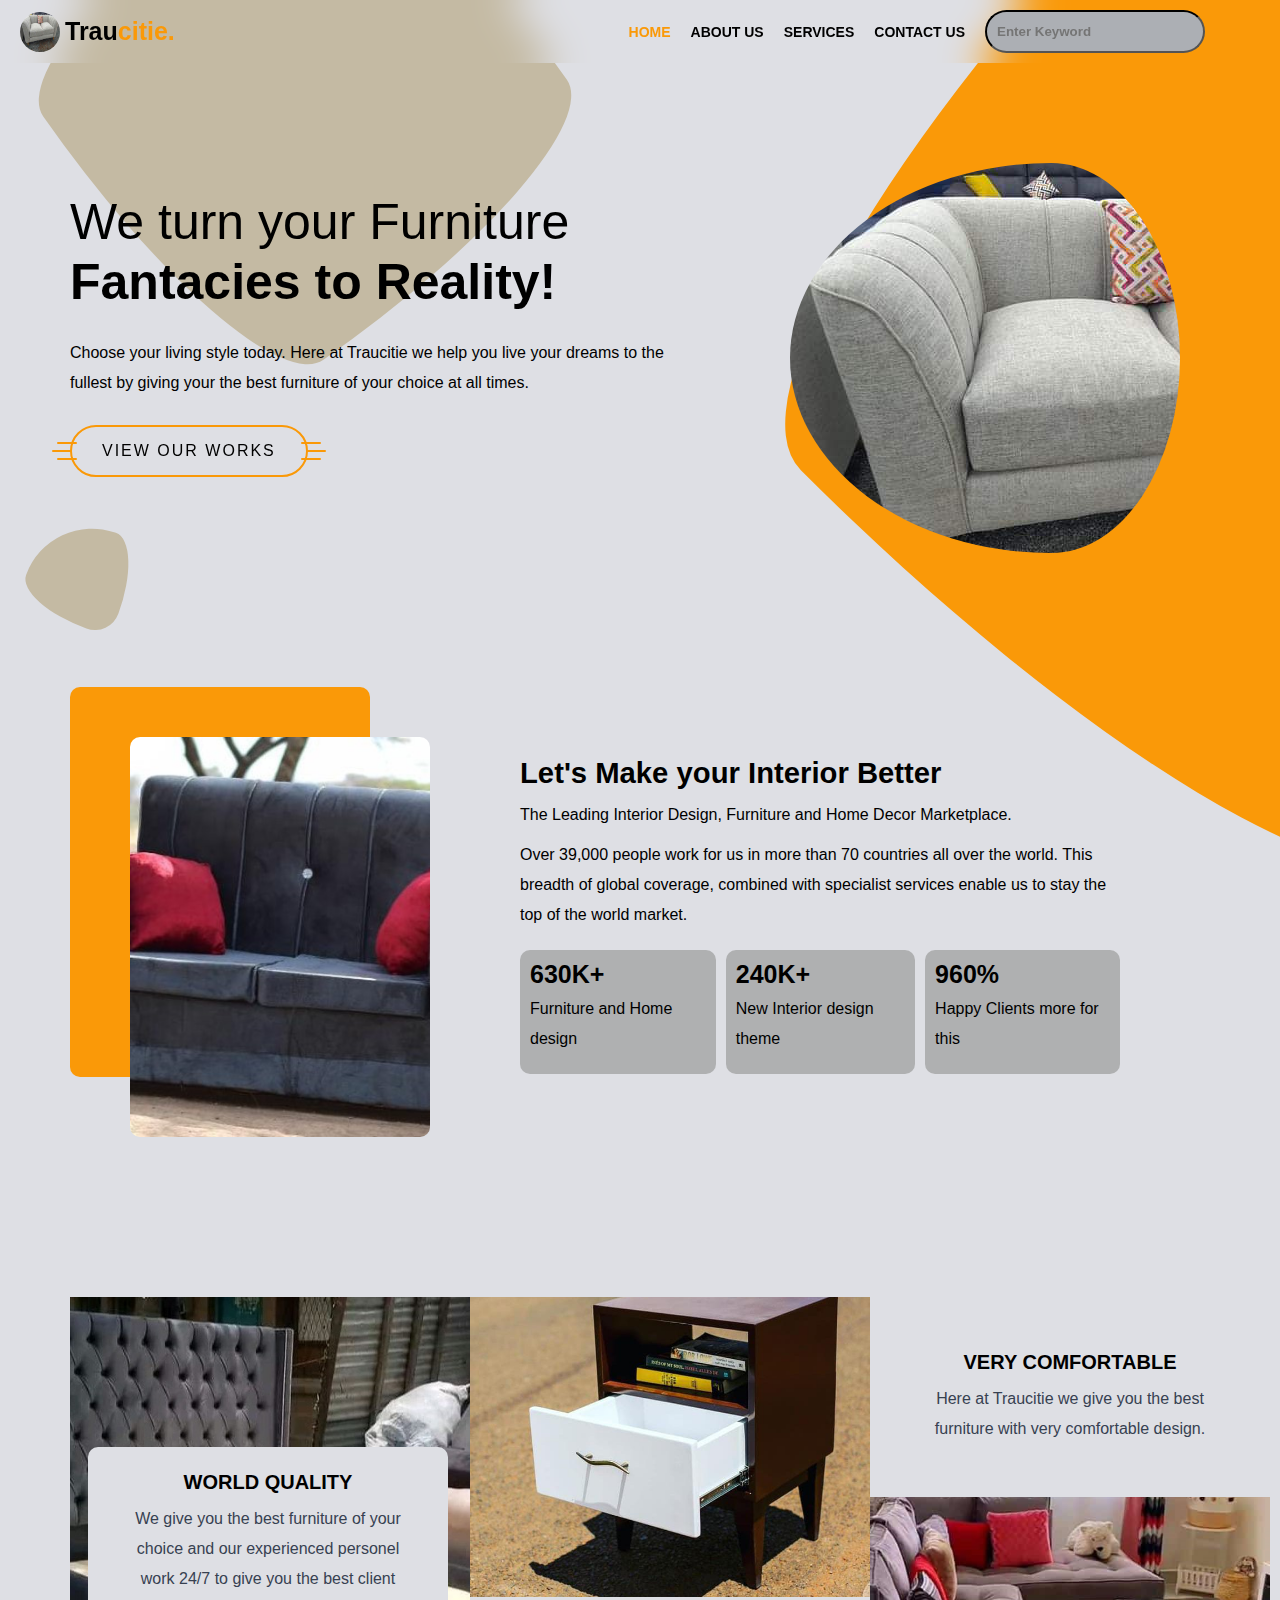
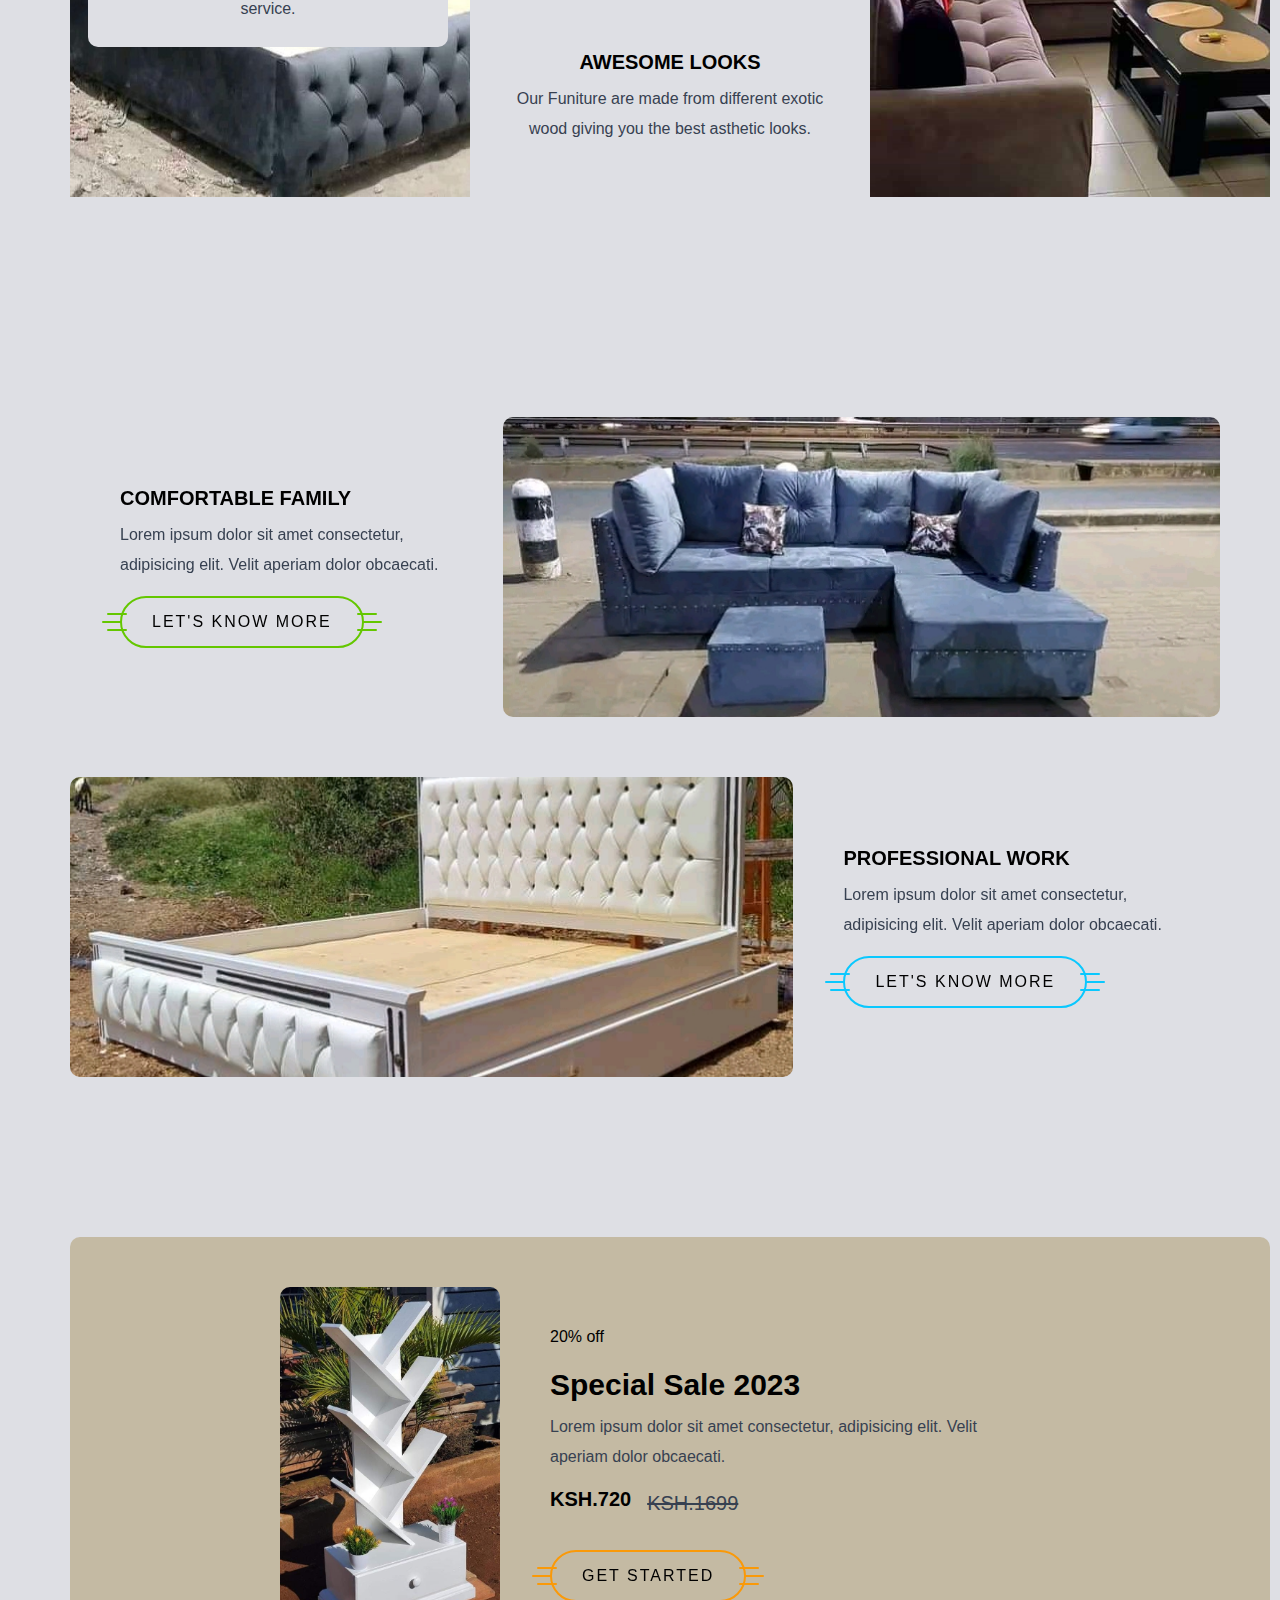
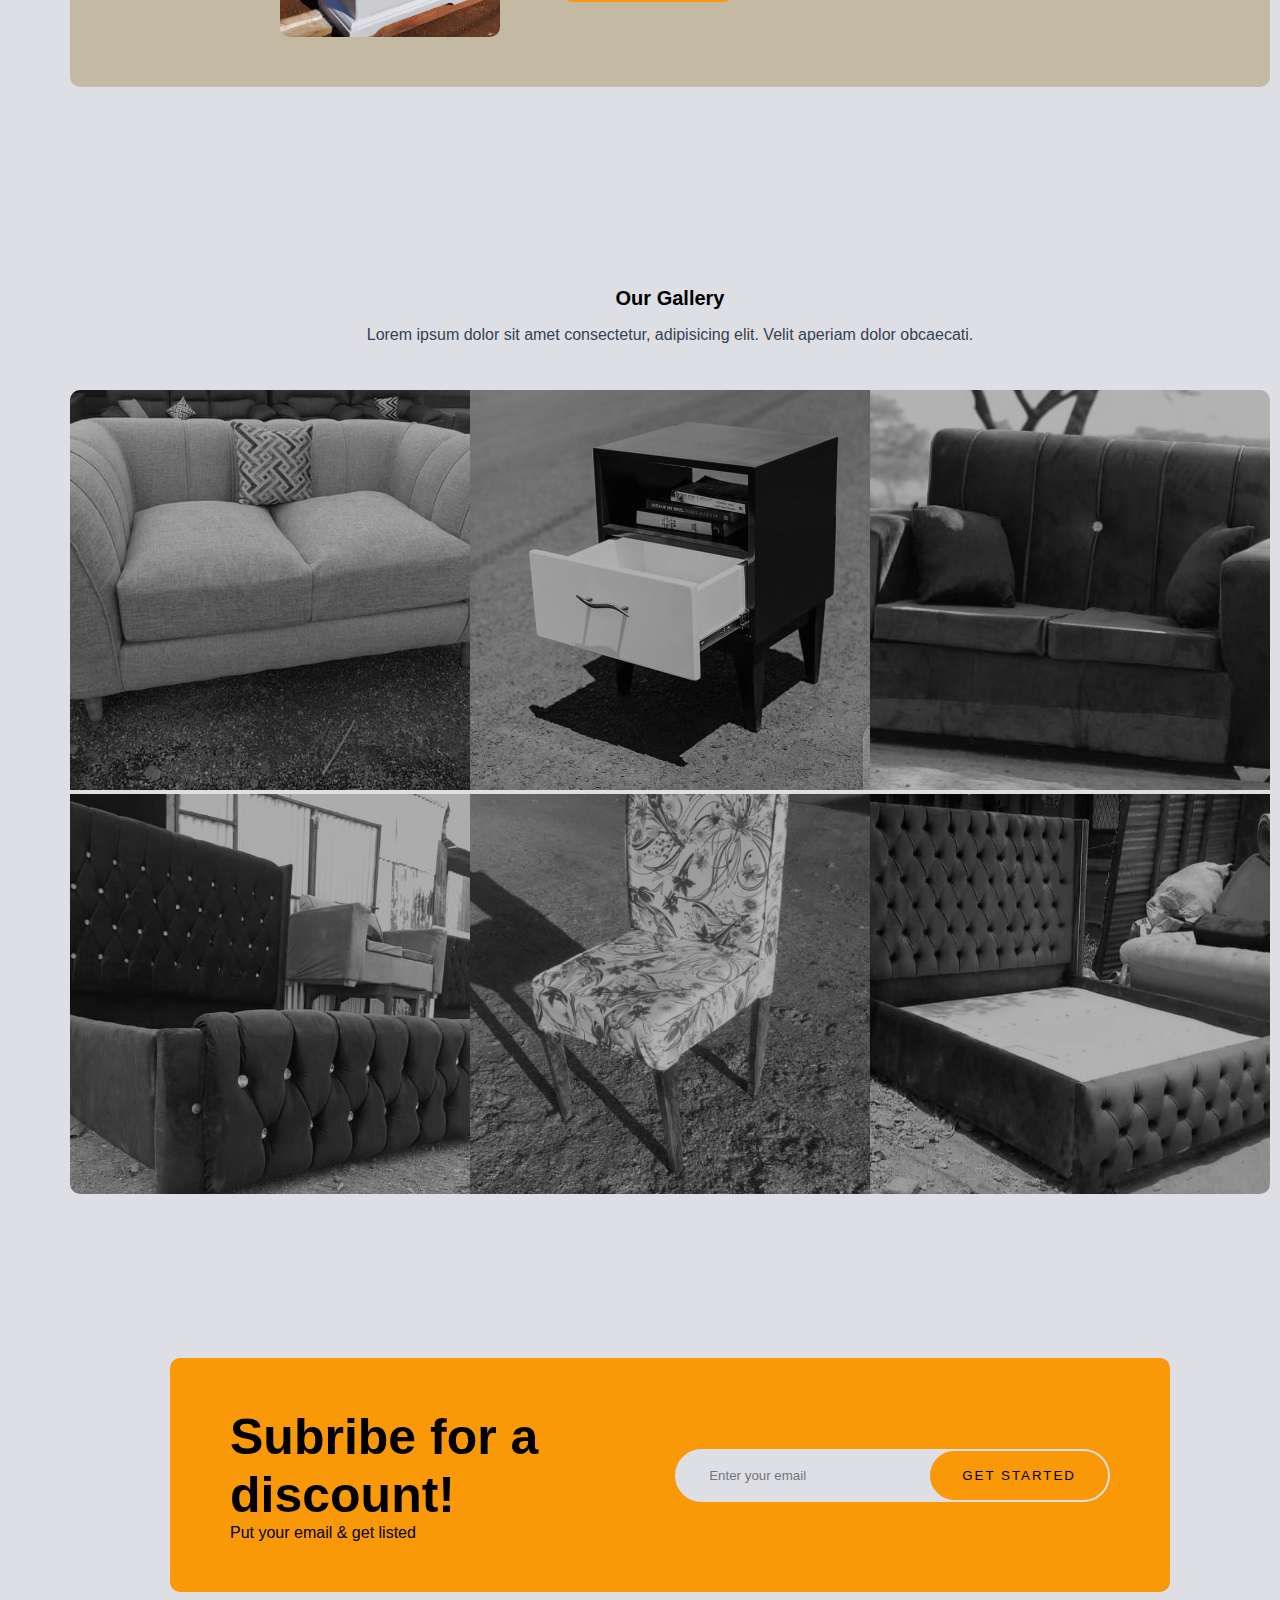
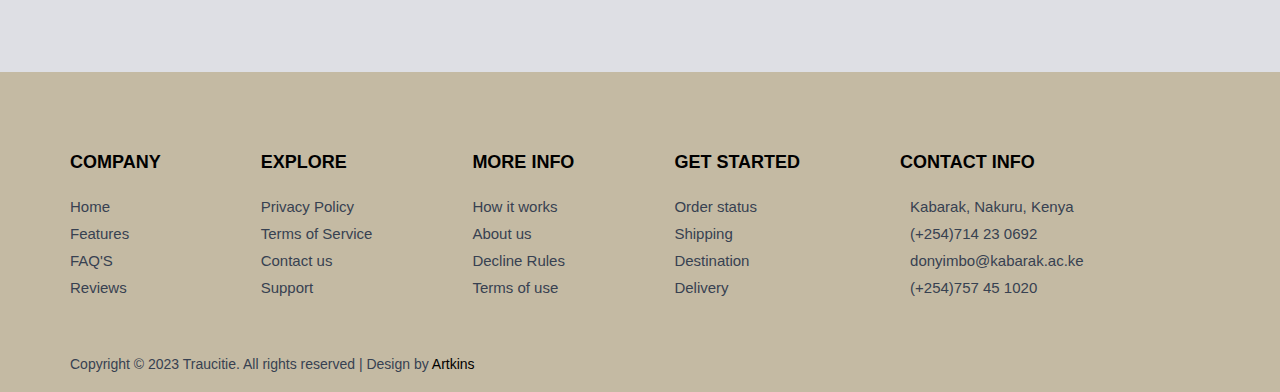
<file: index.html>
<!DOCTYPE html>
<html>
<head>
    <meta charset="UTF-8">
    <meta http-equiv="X-UA-Compatible" content="IE=edge">
    <meta name="viewport" content="width=device-width, initial-scale=1.0">
    <title>Traucitie</title>
    <link rel="stylesheet" href="style.css">
    <link rel="icon" href="images/1.png" type="picture">
    <link rel="stylesheet" href="https://cdnjs.cloudflare.com/ajax/libs/font-awesome/6.3.0/css/all.min.css" integrity="sha512-SzlrxWUlpfuzQ+pcUCosxcglQRNAq/DZjVsC0lE40xsADsfeQoEypE+enwcOiGjk/bSuGGKHEyjSoQ1zVisanQ==" crossorigin="anonymous" referrerpolicy="no-referrer" />
</head>
<body class="DARK_MODE">

    <div class="main-container">
        <nav>
            <div class="logo"><a href="index.html"><img src="images/1.png" alt="Traucitie Image">Trau<span>citie.</span></a></div>
            <menu class="NAV_TOGGLER_MENU /// NAV_TOGGLER_CLOSE">
                <ul>
                    <li><a class="NAV_LI /// active-link" href="index.html">Home</a></li>
                    <li><a class="NAV_LI /// " href="about.html">About Us</a></li>
                    <li><a class="NAV_LI /// " href="services.html">Services</a></li>
                    <li><a class="NAV_LI /// " href="contact.html">Contact Us</a></li>
                    <li class="search-dark">
                        <div class="search-box">
                            <form action="" method="POST">
                                <input required class="search" type="text" placeholder="Enter Keyword">
                                <button type="submit" class="search_btn">
                                    <i class="fa-solid fa-magnifying-glass"></i>
                                </button>
                            </form>
                        </div>
                     
                        <div class="DAY_NIGHT">
                            <i class="DL_ICON fa-sharp fa-regular fa-moon"></i>
                        </div>
                    </li>
                </ul>
            </menu>
            <div class="NAV_TOGGLER">
				<span>
                    <i class="NAV_TOGGLER_ICON fa-solid fa-bars"></i>
                </span>
			</div>
        </nav>

        <div class="scroll_top">
            <a href="#" class="to-top">
                <i class="fas fa-chevron-up"></i>
            </a>
        </div>

        <section>
            <div class="container">
                <div class="wrapper">
                    <div class="mainRow">
                        <div class="ROW">

                            <div class="content">
                                <h1>We turn your Furniture</h1>
    
                                <h2>Fantacies to Reality!</h2>
    
                                <p>
                                    Choose your living style today. Here at Traucitie we help you live your dreams to the fullest by giving your the best furniture of your choice at all times.
                                </p>
    
                                <a class="btn" href="index.html#works"><span>VIEW OUR WORKS</span></a>
                            </div>
    
                            <div class="blob-container">
                                <div class="blob-1">
                                    <div class="blob-pic1">
                                        <img src="images/1.png" alt="" class="pic-img">
                                    </div>
                                </div>
    
                                <div class="blob-2">
                                    <div class="blob-pic2"></div>
                                </div>
    
                                <div class="blob-3">
                                    <div class="blob-pic3"></div>
                                </div>
    
                                <div class="blob-4">
                                    <div class="blob-pic4"></div>
                                </div>
                            </div>
    
                        </div>
                    </div>
                </div>
            </div>
        </section>

        <section>
            <div class="container">
                <div class="wrapper">
                    <div class="row-one">
                        <div class="pic">
                            <div class="row-img">
                                <img src="images/2.jpg" alt="" class="pic-img">
                            </div>
                            <div class="row"></div>
                        </div>
                        <div class="text">
                            <div class="header-txt">
                                <h3>Let's Make your Interior Better</h3>
                            </div>
                            <p>
                                The Leading Interior Design, Furniture and Home Decor Marketplace. 
                            </p>
                            <p>
                                Over 39,000 people work for us in more than 70 countries all over the world.
                                This breadth of global coverage, combined with specialist services enable us to stay the top of the world market.
                            </p>
                            <div class="box">
                                <div class="card">
                                    <div class="card-title">
                                        <h4>630K+</h4>
                                    </div>
                                    <p>Furniture and Home design</p>
                                </div>
                                <div class="card">
                                    <div class="card-title">
                                        <h4>240K+</h4>
                                    </div>
                                    <p>New Interior design theme</p>
                                </div>
                                <div class="card">
                                    <div class="card-title">
                                        <h4>960%</h4>
                                    </div>
                                    <p>Happy Clients more for this</p>
                                </div>
                            </div>
                        </div>
                    </div>
                </div>
            </div>
        </section>

        <section>
            <div class="container">
                <div class="wrapper">
                    <div class="row-two">
                        <div class="card2">
                            <div class="row image1">
                                <img src="images/16.jpg" alt="" class="card2-img">
                            </div>
                            <div class="card2-text floating">
                                <div class="title">
                                    <h5>WORLD QUALITY</h5>
                                </div>
                                <p>
                                    We give you the best furniture of your choice and our experienced personel work 24/7 to give you the best client service.
                                </p>
                            </div>
                        </div>
                        <div class="card2">
                            <div class="row">
                                <img src="images/5.jpg" alt="" class="card2-img">
                            </div>
                            <div class="card2-text">
                                <div class="title">
                                    <h5>AWESOME LOOKS</h5>
                                </div>
                                <p>
                                    Our Funiture are made from different exotic wood giving you the best asthetic looks.
                                </p>
                            </div>
                        </div>
                        <div class="card2">
                            <div class="card2-text">
                                <div class="title">
                                    <h5>VERY COMFORTABLE</h5>
                                </div>
                                <p>
                                    Here at Traucitie we give you the best furniture with very comfortable design.
                                </p>
                            </div>
                            <div class="row">
                                <img src="images/8.jpg" alt="" class="card2-img">
                            </div>
                        </div>
                    </div>
                </div>
            </div>
        </section>

        <a name="works">
            <section>
                <div class="container">
                    <div class="wrapper">
                        <div class="works">
                            <div class="card3">
                                <div class="card3-text">
                                    <div class="title">
                                        <h5>COMFORTABLE FAMILY</h5>
                                    </div>
                                    <p>
                                        Lorem ipsum dolor sit amet consectetur, adipisicing elit. Velit aperiam dolor  obcaecati.
                                    </p>
                                    <a class="btn" href="about.html"><span>LET'S KNOW MORE</span></a>
                                </div>
                                <div class="row">
                                    <img src="images/11.jpg" alt="" class="card3-img">
                                </div>
                            </div>

                            <div class="card3">
                                <div class="row">
                                    <img src="images/17.jpg" alt="" class="card3-img">
                                </div>
                                <div class="card3-text">
                                    <div class="title">
                                        <h5>PROFESSIONAL WORK</h5>
                                    </div>
                                    <p>
                                        Lorem ipsum dolor sit amet consectetur, adipisicing elit. Velit aperiam dolor  obcaecati.
                                    </p>
                                    <a class="btn" href="about.html"><span>LET'S KNOW MORE</span></a>
                                </div>
                            </div>
                        </div>
                    </div>
                </div>
            </section>
        </a>

        <section>
            <div class="container">
                <div class="wrapper">
                    <div class="special-offer">
                        <div class="card4">
                            <div class="row">
                                <img src="images/13.jpg" alt="" class="card4-img">
                            </div>
                            <div class="card4-text">
                                <div class="title">
                                    <p>20% off</p>
                                    <h5>Special Sale 2023</h5>
                                </div>
                                <p>
                                    Lorem ipsum dolor sit amet consectetur, adipisicing elit. Velit aperiam dolor  obcaecati.
                                </p>
                                <div class="price">
                                    <h4>KSH.720</h4>
                                    <p>KSH.1699</p>
                                </div>
                                <a class="btn" href="contact.html"><span>GET STARTED</span></a>
                            </div>
                        </div>
                    </div>
                </div>
            </div>
        </section>

        <section>
            <div class="container">
                <div class="wrapper">
                    <div class="gallery">
                        <div class="card5">
                            <div class="card5-text">
                                <div class="title">
                                    <h5>Our Gallery</h5>
                                </div>
                                <p>
                                    Lorem ipsum dolor sit amet consectetur, adipisicing elit. Velit aperiam dolor  obcaecati.
                                </p>
                            </div>
                            <div class="card5-gallery">
                                <div class="row">
                                    <img src="images/1.png" alt="" class="cardd5-gallery-img image1" onclick="FullView(this.src)">
                                </div>
                                <div class="row">
                                    <img src="images/5.jpg" alt="" class="cardd5-gallery-img image2" onclick="FullView(this.src)">
                                </div>
                                <div class="row">
                                    <img src="images/2.jpg" alt="" class="cardd5-gallery-img image3" onclick="FullView(this.src)">
                                </div>
                                <div class="row">
                                    <img src="images/18.jpg" alt="" class="cardd5-gallery-img image4" onclick="FullView(this.src)">
                                </div>
                                <div class="row">
                                    <img src="images/7.jpg" alt="" class="cardd5-gallery-img image5" onclick="FullView(this.src)">
                                </div>
                                <div class="row">
                                    <img src="images/16.jpg" alt="" class="cardd5-gallery-img image6" onclick="FullView(this.src)">
                                </div>


                                <div id="full_image_view">
                                    <img class="full_image" id="full_image">
                                    <div class="full_image_btn" id="exit" onclick="ExitFullView()">
                                        <span>
                                            <i class="fa-solid fa-xmark"></i>
                                        </span>
                                    </div>
                                    <a download class="full_image_btn" id="download" onclick="Download(full_image.src)">
                                        <span>
                                            <i class="fa-solid fa-download"></i>
                                        </span>
                                    </a>
                                </div>
                            </div>
                        </div>
                    </div>
                </div>
            </div>
        </section>

        <section>
            <div class="container">
                <div class="wrapper">
                    <div class="news-letter">
                        <div class="card6">
                            <div class="text">
                                <div class="title">
                                    <h1>
                                        <i class="fa-sharp fa-regular fa-sun"></i>
                                        Subribe for a discount!
                                    </h1>
                                </div>
                                <p>Put your email & get listed</p>
                            </div>

                            <div class="email">
                                <form action="" method="POST" class="myform">
                                    <table class="mytable">
                                        <tr>
                                            <td>
                                                <input required type="email" name="email" placeholder="Enter your email" class="INPUT">
                                            </td>
                                            <td>
                                                <input type="submit" value="GET STARTED" class="btn news-letter-btn">
                                            </td>
                                        </tr>
                                    </table>
                                </form>
                            </div>
                        </div>
                    </div>
                </div>
            </div>
        </section>

        <footer>
            <div class="container">
                <div class="wrapper">
                    <div class="footer">
                        <div class="quick-links">
                            <div class="links">
                                <div class="title">
                                    <h2>COMPANY</h2>
                                </div>
                                <div class="link-texts">
                                    <p><a href="index.html" target="_blank">Home</a></p>
                                    <p><a href="#" target="_blank">Features</a></p>
                                    <p><a href="#" target="_blank">FAQ'S</a></p>
                                    <p><a href="about.html#reviews" target="_blank">Reviews</a></p>
                                </div>
                            </div>

                            <div class="links">
                                <div class="title">
                                    <h2>EXPLORE</h2>
                                </div>
                                <div class="link-texts">
                                    <p><a href="#" target="_blank">Privacy Policy</a></p>
                                    <p><a href="#" target="_blank">Terms of Service</a></p>
                                    <p><a href="contact.html" target="_blank">Contact us</a></p>
                                    <p><a href="#" target="_blank">Support</a></p>
                                </div>
                            </div>

                            <div class="links">
                                <div class="title">
                                    <h2>MORE INFO</h2>
                                </div>
                                <div class="link-texts">
                                    <p><a href="#" target="_blank">How it works</a></p>
                                    <p><a href="about.html" target="_blank">About us</a></p>
                                    <p><a href="#" target="_blank">Decline Rules</a></p>
                                    <p><a href="#" target="_blank">Terms of use</a></p>
                                </div>
                            </div>

                            <div class="links">
                                <div class="title">
                                    <h2>GET STARTED</h2>
                                </div>
                                <div class="link-texts">
                                    <p><a href="#" target="_blank">Order status</a></p>
                                    <p><a href="#" target="_blank">Shipping</a></p>
                                    <p><a href="#" target="_blank">Destination</a></p>
                                    <p><a href="#" target="_blank">Delivery</a></p>
                                </div>
                            </div>

                            <div class="links">
                                <div class="title">
                                    <h2>CONTACT INFO</h2>
                                </div>
                                <div class="link-texts">
                                    <p><a href="#" target="_blank"><i class="fa-solid fa-location-dot"></i>Kabarak, Nakuru, Kenya</a></p>
                                    <p><a href="#" target="_blank"><i class="fa-solid fa-phone-volume"></i>(+254)714 23 0692</a></p>
                                    <p><a href="#" target="_blank"><i class="fa-solid fa-envelope"></i>donyimbo@kabarak.ac.ke</a></p>
                                    <p><a href="#" target="_blank"><i class="fa-brands fa-whatsapp"></i>(+254)757 45 1020</a></p>
                                </div>
                            </div>
                        </div>

                        <div class="copyright">
                            Copyright &copy 2023 Traucitie. All rights reserved | Design by <a href="http://opiyodon.netlify.app/" target="_blank" class="ARTKINS">Artkins</a>
                        </div>
                    </div>
                </div>
            </div>
        </footer>
    </div>


    <!--===================JS FILES=================-->
    <script src="script.js"></script>
    
</body>
</html>
</file>
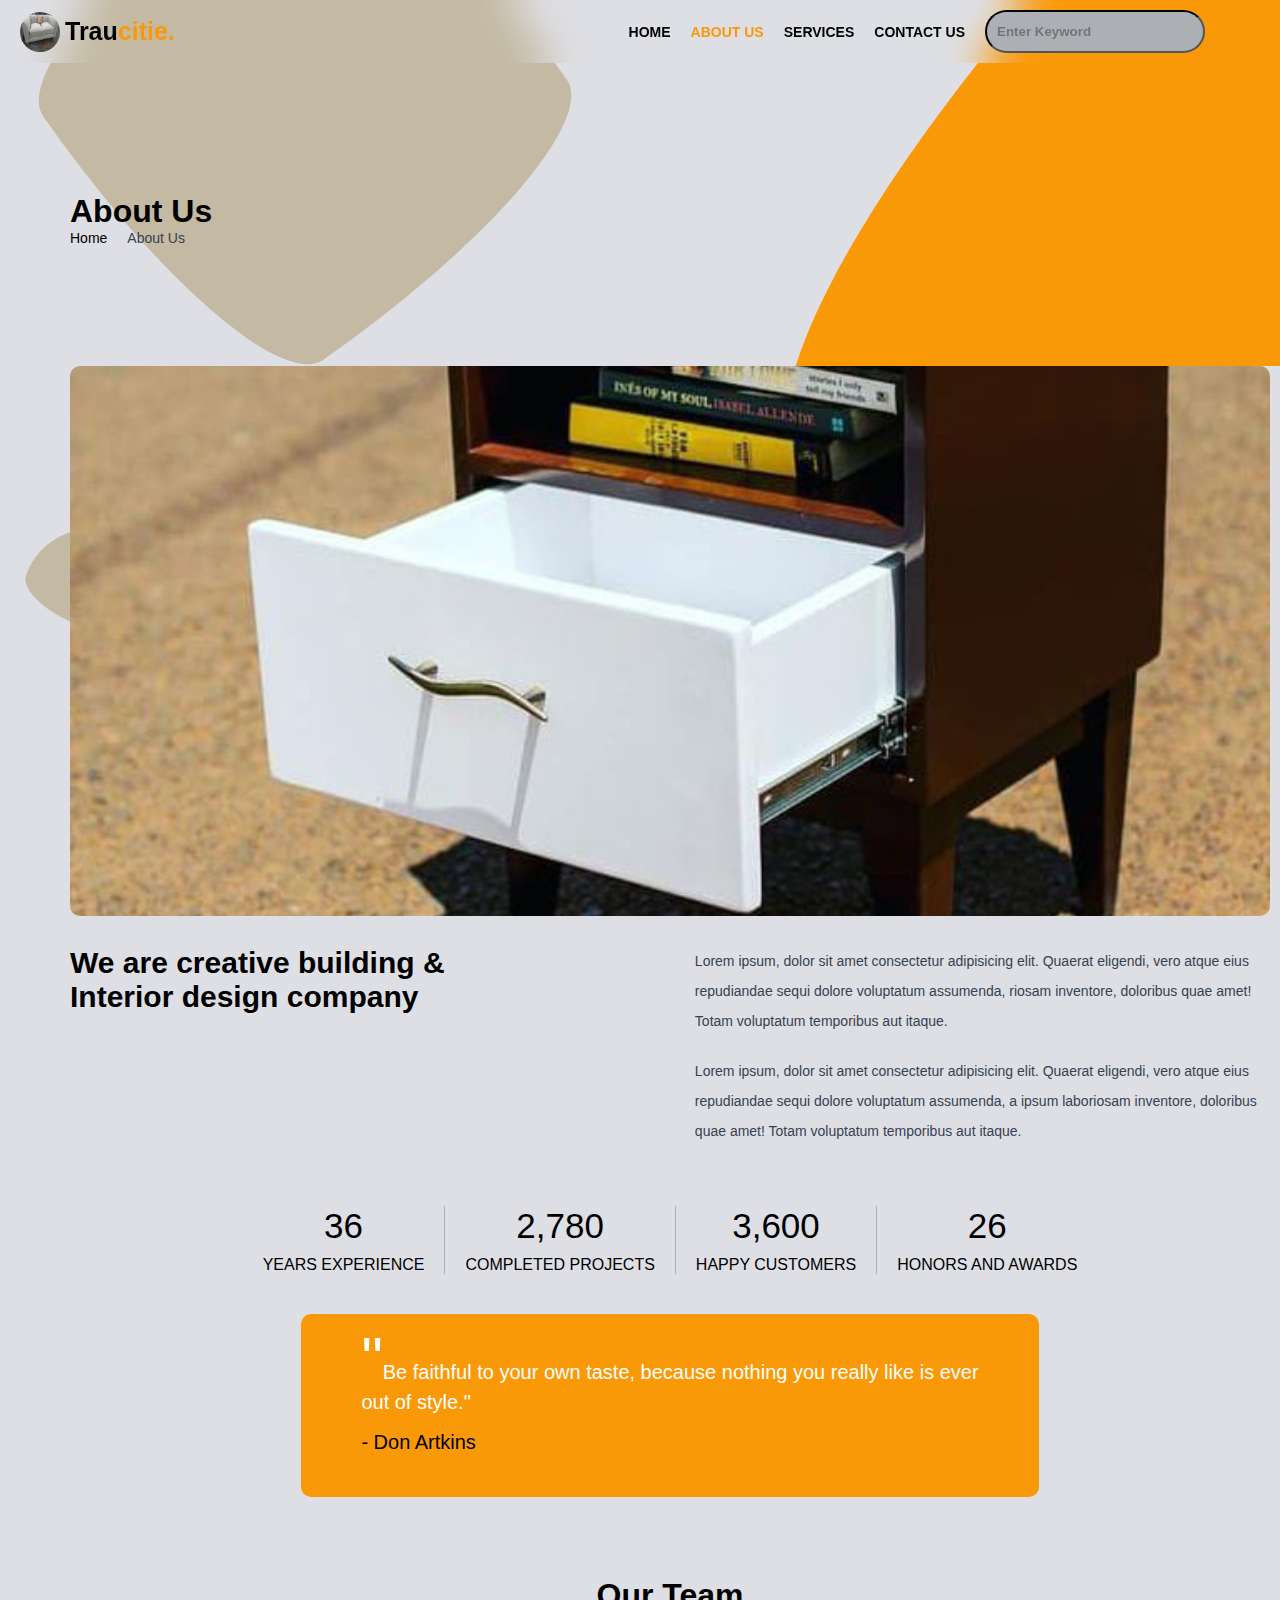
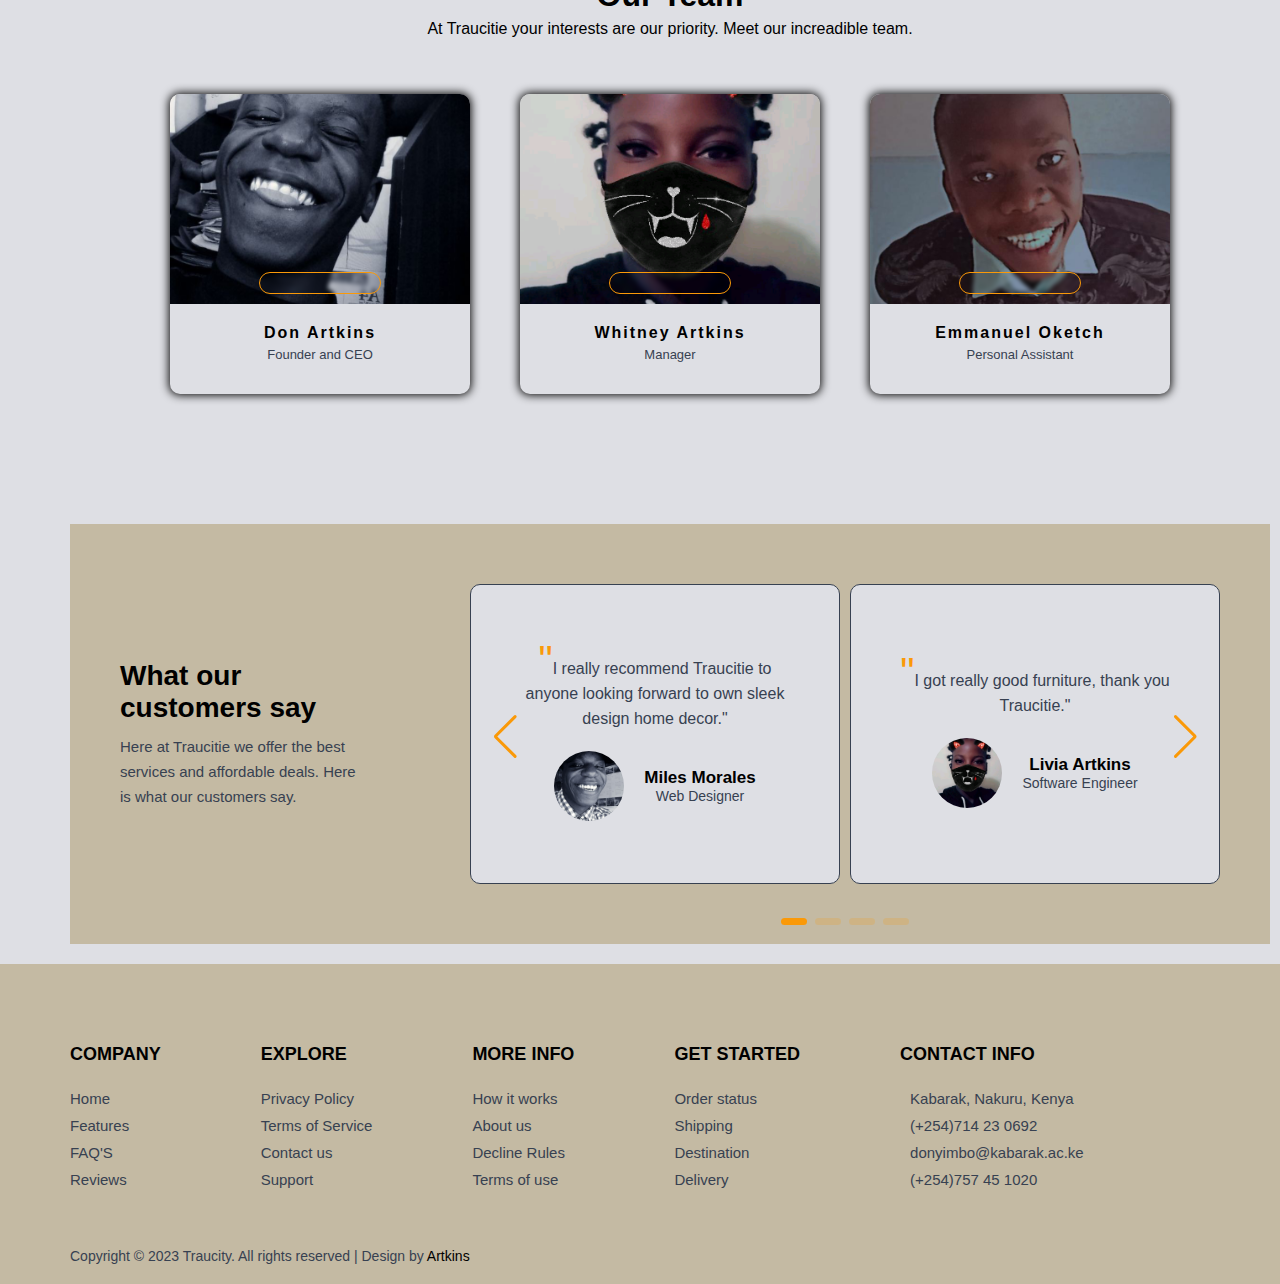
<file: about.html>
<!DOCTYPE html>
<html>
<head>
    <meta charset="UTF-8">
    <meta http-equiv="X-UA-Compatible" content="IE=edge">
    <meta name="viewport" content="width=device-width, initial-scale=1.0">
    <title>Traucitie</title>
    <link rel="stylesheet" href="style.css">
    <link rel="icon" type="image/png" sizes="32x32" href="images/favicon.ico">
    <link rel="stylesheet" href="https://cdnjs.cloudflare.com/ajax/libs/font-awesome/6.3.0/css/all.min.css" integrity="sha512-SzlrxWUlpfuzQ+pcUCosxcglQRNAq/DZjVsC0lE40xsADsfeQoEypE+enwcOiGjk/bSuGGKHEyjSoQ1zVisanQ==" crossorigin="anonymous" referrerpolicy="no-referrer" />
    <!-- Link Swiper's CSS -->
    <link rel="stylesheet" href="https://cdn.jsdelivr.net/npm/swiper@9/swiper-bundle.min.css" />

    <!-- REVIEWS SLIDER styles -->
  <style>
    .swiper {
      width: 100%;
      height: 100%;
    }

    .swiper-slide {
      text-align: center;
      font-size: 18px;
      display: flex;
      justify-content: center;
      align-items: center;
    }
  </style>
</head>
<body class="DARK_MODE">

    <div class="main-container">
        <nav>
            <div class="logo"><a href="index.html"><img src="images/1.png" alt="Traucitie Image">Trau<span>citie.</span></a></div>
            <menu class="NAV_TOGGLER_MENU /// NAV_TOGGLER_CLOSE">
                <ul>
                    <li><a class="NAV_LI /// " href="index.html">Home</a></li>
                    <li><a class="NAV_LI /// active-link" href="about.html">About Us</a></li>
                    <li><a class="NAV_LI /// " href="services.html">Services</a></li>
                    <li><a class="NAV_LI /// " href="contact.html">Contact Us</a></li>
                    <li class="search-dark">
                        <div class="search-box">
                            <form action="" method="POST">
                                <input required class="search" type="text" placeholder="Enter Keyword">
                                <button type="submit" class="search_btn">
                                    <i class="fa-solid fa-magnifying-glass"></i>
                                </button>
                            </form>
                        </div>
                     
                        <div class="DAY_NIGHT">
                            <i class="DL_ICON fa-sharp fa-regular fa-moon"></i>
                        </div>
                    </li>
                </ul>
            </menu>
            <div class="NAV_TOGGLER">
				<span>
                    <i class="NAV_TOGGLER_ICON fa-solid fa-bars"></i>
                </span>
			</div>
        </nav>

        <div class="scroll_top">
            <a href="#" class="to-top">
                <i class="fas fa-chevron-up"></i>
            </a>
        </div>

        <section>
            <div class="container">
                <div class="wrapper">
                    <div class="mainRow">
                        <div class="ROW">

                            <div class="section-content">
                                <div class="section-title"><h1>About Us</h1></div>
                                <div class="section-subtitle">
                                    <p class="orgn">Home</p>
                                    <p class="arrw">
                                        <i class="fas fa-chevron-right"></i>
                                    </p>
                                    <p class="currt">About Us</p>
                                </div>
                            </div>
    
                            <div class="blob-container">
                                <div class="blob-2">
                                    <div class="blob-pic2"></div>
                                </div>
    
                                <div class="blob-3">
                                    <div class="blob-pic3"></div>
                                </div>
    
                                <div class="blob-4">
                                    <div class="blob-pic4"></div>
                                </div>
                            </div>
    
                        </div>
                        <div class="section-landing">
                            <div class="about-banner">
                                <img src="images/5.jpg" alt="">
                            </div>
                        </div>
                    </div>
                </div>
            </div>
        </section>

        <section>
            <div class="container">
                <div class="wrapper">
                    <div class="description-text">
                        <div class="title">
                            <h1>We are creative building &<br>Interior design company</h1>
                        </div>
                        <div class="text">
                            <p>
                                Lorem ipsum, dolor sit amet consectetur adipisicing elit. Quaerat eligendi, vero atque eius repudiandae sequi dolore voluptatum assumenda, riosam inventore, doloribus quae amet! Totam voluptatum temporibus aut itaque.
                            </p>
                            <p>
                                Lorem ipsum, dolor sit amet consectetur adipisicing elit. Quaerat eligendi, vero atque eius repudiandae sequi dolore voluptatum assumenda, a ipsum laboriosam inventore, doloribus quae amet! Totam voluptatum temporibus aut itaque.
                            </p>
                        </div>
                    </div>
                </div>
            </div>
        </section>

        <section>
            <div class="container">
                <div class="wrapper">
                    <div class="description-figures">
                        <div class="description-card">
                            <div class="title">
                                36
                            </div>
                            <div class="text">
                                YEARS EXPERIENCE
                            </div>
                        </div>
                        
                        <div class="description-card">
                            <div class="title">
                                2,780
                            </div>
                            <div class="text">
                                COMPLETED PROJECTS
                            </div>
                        </div>
                        
                        <div class="description-card">
                            <div class="title">
                                3,600
                            </div>
                            <div class="text">
                                HAPPY CUSTOMERS
                            </div>
                        </div>
                        
                        <div class="description-card">
                            <div class="title">
                                26
                            </div>
                            <div class="text">
                                HONORS AND AWARDS
                            </div>
                        </div>
                    </div>
                </div>
            </div>
        </section>

        <section>
            <div class="container">
                <div class="wrapper">
                    <div class="quote">
                        <div class="ROW">
                            <p>
                                <span>"</span>Be faithful to your own taste, because nothing you really like is ever <br> out of style."
                            </p>
                            <p>
                                - Don Artkins
                            </p>
                        </div>
                    </div>
                </div>
            </div>
        </section>

        <section>
            <div class="container">
                <div class="wrapper">
                    <div class="our-team">
                        <div class="title">
                            <h1>Our Team</h1>
                            <p>
                                At Traucitie your interests are our priority. Meet our increadible team.
                            </p>
                        </div>
                        <div class="our-team-card">
                            <div class="our-team-card-item">
                                <div class="picture">
                                    <img src="images/3.png" alt="">
                                    <div class="social-icons">
                                        <i class="fa-brands fa-whatsapp"></i>
                                        <i class="fa-brands fa-whatsapp"></i>
                                        <i class="fa-brands fa-whatsapp"></i>
                                        <i class="fa-brands fa-whatsapp"></i>
                                    </div>
                                </div>
                                <div class="text">
                                    <div class="name">
                                        Don Artkins
                                    </div>
                                    <div class="occupation">
                                        Founder and CEO
                                    </div>
                                </div>
                            </div>

                            <div class="our-team-card-item">
                                <div class="picture">
                                    <img src="images/4.png" alt="">
                                    <div class="social-icons">
                                        <i class="fa-brands fa-whatsapp"></i>
                                        <i class="fa-brands fa-whatsapp"></i>
                                        <i class="fa-brands fa-whatsapp"></i>
                                        <i class="fa-brands fa-whatsapp"></i>
                                    </div>
                                </div>
                                <div class="text">
                                    <div class="name">
                                        Whitney
                        Artkins
                                    </div>
                                    <div class="occupation">
                                        Manager
                                    </div>
                                </div>
                            </div>

                            <div class="our-team-card-item">
                                <div class="picture">
                                    <img src="images/5.png" alt="">
                                    <div class="social-icons">
                                        <i class="fa-brands fa-whatsapp"></i>
                                        <i class="fa-brands fa-whatsapp"></i>
                                        <i class="fa-brands fa-whatsapp"></i>
                                        <i class="fa-brands fa-whatsapp"></i>
                                    </div>
                                </div>
                                <div class="text">
                                    <div class="name">
                                        Emmanuel Oketch
                                    </div>
                                    <div class="occupation">
                                        Personal Assistant
                                    </div>
                                </div>
                            </div>
                        </div>
                    </div>
                </div>
            </div>
        </section>

        <section>
            <div class="container">
                <div class="wrapper">
                    <div class="reviews">
                        <div class="ROW">
                            <div class="reviews-text">
                                <div class="title">
                                    What our customers say
                                </div>
                                <div class="subtitle">
                                    Here at Traucitie we offer the best services and affordable deals. Here is what our customers say.
                                </div>
                            </div>
                            <div class="review-swiper">
                                <div class="swiper mySwiper">
                                    <div class="swiper-wrapper">
                                        <div class="swiper-slide swiper-card">
                                            <div class="swiper-txt">
                                                <span>"</span>I really recommend Traucitie to anyone looking forward to own sleek design home decor."
                                            </div>
                                            <div class="swiper-person">
                                                <div class="swiper-person-image">
                                                    <img src="images/2.png" alt="">
                                                </div>
                                                <div class="swiper-person-txt">
                                                    <div class="name">
                                                        Miles Morales
                                                    </div>
                                                    <div class="occupation">
                                                        Web Designer
                                                    </div>
                                                </div>
                                            </div>
                                        </div>
                                        
                                        <div class="swiper-slide swiper-card">
                                            <div class="swiper-txt">
                                                <span>"</span>I got really good furniture, thank you Traucitie."
                                            </div>
                                            <div class="swiper-person">
                                                <div class="swiper-person-image">
                                                    <img src="images/4.png" alt="">
                                                </div>
                                                <div class="swiper-person-txt">
                                                    <div class="name">
                                                        Livia Artkins
                                                    </div>
                                                    <div class="occupation">
                                                        Software Engineer
                                                    </div>
                                                </div>
                                            </div>
                                        </div>
                                        <div class="swiper-slide swiper-card">
                                            <div class="swiper-txt">
                                                <span>"</span>This company offers the best client services with 24/7 consultancy services."
                                            </div>
                                            <div class="swiper-person">
                                                <div class="swiper-person-image">
                                                    <img src="images/8.jpg" alt="">
                                                </div>
                                                <div class="swiper-person-txt">
                                                    <div class="name">
                                                        John Wilson
                                                    </div>
                                                    <div class="occupation">
                                                        Accountant
                                                    </div>
                                                </div>
                                            </div>
                                        </div>

                                        <div class="swiper-slide swiper-card">
                                            <div class="swiper-txt">
                                                <span>"</span>Thank you Traucitie, i got the mechandise well packaged and the delivery was very quick. My kids love the Sofa, it is really comfortable."
                                            </div>
                                            <div class="swiper-person">
                                                <div class="swiper-person-image">
                                                    <img src="images/5.png" alt="">
                                                </div>
                                                <div class="swiper-person-txt">
                                                    <div class="name">
                                                        Chris Martin
                                                    </div>
                                                    <div class="occupation">
                                                        Business Person
                                                    </div>
                                                </div>
                                            </div>
                                        </div>
                                    </div>
                                    <div class="swiper-button-next"></div>
                                    <div class="swiper-button-prev"></div>
                                    <div class="swiper-pagination"></div>
                                </div>
                            </div>
                        </div>
                    </div>
                </div>
            </div>
        </section>

        <footer>
            <div class="container">
                <div class="wrapper">
                    <div class="footer">
                        <div class="quick-links">
                            <div class="links">
                                <div class="title">
                                    <h2>COMPANY</h2>
                                </div>
                                <div class="link-texts">
                                    <p><a href="index.html" target="_blank">Home</a></p>
                                    <p><a href="#" target="_blank">Features</a></p>
                                    <p><a href="#" target="_blank">FAQ'S</a></p>
                                    <p><a href="about.html#reviews" target="_blank">Reviews</a></p>
                                </div>
                            </div>

                            <div class="links">
                                <div class="title">
                                    <h2>EXPLORE</h2>
                                </div>
                                <div class="link-texts">
                                    <p><a href="#" target="_blank">Privacy Policy</a></p>
                                    <p><a href="#" target="_blank">Terms of Service</a></p>
                                    <p><a href="contact.html" target="_blank">Contact us</a></p>
                                    <p><a href="#" target="_blank">Support</a></p>
                                </div>
                            </div>

                            <div class="links">
                                <div class="title">
                                    <h2>MORE INFO</h2>
                                </div>
                                <div class="link-texts">
                                    <p><a href="#" target="_blank">How it works</a></p>
                                    <p><a href="about.html" target="_blank">About us</a></p>
                                    <p><a href="#" target="_blank">Decline Rules</a></p>
                                    <p><a href="#" target="_blank">Terms of use</a></p>
                                </div>
                            </div>

                            <div class="links">
                                <div class="title">
                                    <h2>GET STARTED</h2>
                                </div>
                                <div class="link-texts">
                                    <p><a href="#" target="_blank">Order status</a></p>
                                    <p><a href="#" target="_blank">Shipping</a></p>
                                    <p><a href="#" target="_blank">Destination</a></p>
                                    <p><a href="#" target="_blank">Delivery</a></p>
                                </div>
                            </div>

                            <div class="links">
                                <div class="title">
                                    <h2>CONTACT INFO</h2>
                                </div>
                                <div class="link-texts">
                                    <p><a href="#" target="_blank"><i class="fa-solid fa-location-dot"></i>Kabarak, Nakuru, Kenya</a></p>
                                    <p><a href="#" target="_blank"><i class="fa-solid fa-phone-volume"></i>(+254)714 23 0692</a></p>
                                    <p><a href="#" target="_blank"><i class="fa-solid fa-envelope"></i>donyimbo@kabarak.ac.ke</a></p>
                                    <p><a href="#" target="_blank"><i class="fa-brands fa-whatsapp"></i>(+254)757 45 1020</a></p>
                                </div>
                            </div>
                        </div>

                        <div class="copyright">
                            Copyright &copy 2023 Traucity. All rights reserved | Design by <a href="https://opiyodon.netlifyapp.com/" target="_blank" class="ARTKINS">Artkins</a>
                        </div>
                    </div>
                </div>
            </div>
        </footer>
    </div>


    <!--===================JS FILES=================-->
    <!-- Swiper JS -->
    <script src="https://cdn.jsdelivr.net/npm/swiper@9/swiper-bundle.min.js"></script>

    <script src="script.js"></script>
    
</body>
</html>
</file>
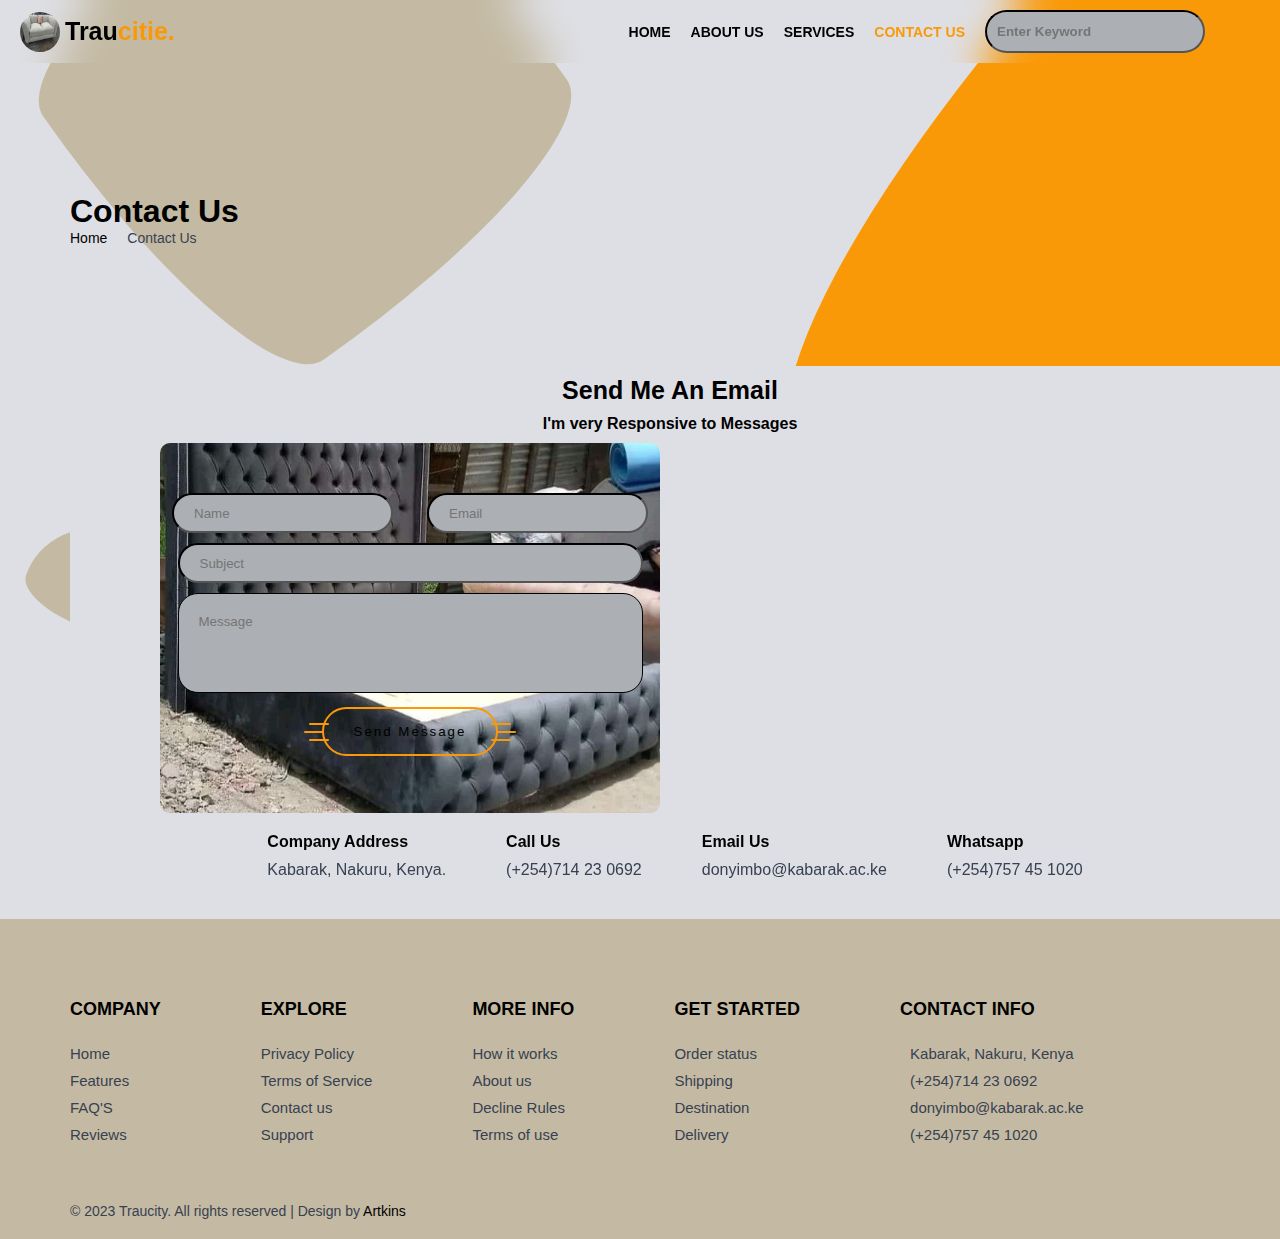
<file: contact.html>
<!DOCTYPE html>
<html>
<head>
    <meta charset="UTF-8">
    <meta http-equiv="X-UA-Compatible" content="IE=edge">
    <meta name="viewport" content="width=device-width, initial-scale=1.0">
    <title>Traucitie</title>
    <link rel="stylesheet" href="style.css">
    <link rel="icon" href="../images/6.jpg" type="picture">
    <link rel="stylesheet" href="https://cdnjs.cloudflare.com/ajax/libs/font-awesome/6.3.0/css/all.min.css" integrity="sha512-SzlrxWUlpfuzQ+pcUCosxcglQRNAq/DZjVsC0lE40xsADsfeQoEypE+enwcOiGjk/bSuGGKHEyjSoQ1zVisanQ==" crossorigin="anonymous" referrerpolicy="no-referrer" />
</head>
<body class="DARK_MODE">

    <div class="main-container">
        <nav>
            <div class="logo"><a href="index.html"><img src="images/1.png" alt="Traucitie Image">Trau<span>citie.</span></a></div>
            <menu class="NAV_TOGGLER_MENU /// NAV_TOGGLER_CLOSE">
                <ul>
                    <li><a class="NAV_LI /// " href="index.html">Home</a></li>
                    <li><a class="NAV_LI /// " href="about.html">About Us</a></li>
                    <li><a class="NAV_LI /// " href="services.html">Services</a></li>
                    <li><a class="NAV_LI /// active-link" href="contact.html">Contact Us</a></li>
                    <li class="search-dark">
                        <div class="search-box">
                            <form action="" method="POST">
                                <input required class="search" type="text" placeholder="Enter Keyword">
                                <button type="submit" class="search_btn">
                                    <i class="fa-solid fa-magnifying-glass"></i>
                                </button>
                            </form>
                        </div>
                     
                        <div class="DAY_NIGHT">
                            <i class="DL_ICON fa-sharp fa-regular fa-moon"></i>
                        </div>
                    </li>
                </ul>
            </menu>
            <div class="NAV_TOGGLER">
				<span>
                    <i class="NAV_TOGGLER_ICON fa-solid fa-bars"></i>
                </span>
			</div>
        </nav>

        <div class="scroll_top">
            <a href="#" class="to-top">
                <i class="fas fa-chevron-up"></i>
            </a>
        </div>

        <section>
            <div class="container">
                <div class="wrapper">
                    <div class="mainRow">
                        <div class="ROW">

                            <div class="section-content">
                                <div class="section-title"><h1>Contact Us</h1></div>
                                <div class="section-subtitle">
                                    <p class="orgn">Home</p>
                                    <p class="arrw">
                                        <i class="fas fa-chevron-right"></i>
                                    </p>
                                    <p class="currt">Contact Us</p>
                                </div>
                            </div>
    
                            <div class="blob-container">
                                <div class="blob-2">
                                    <div class="blob-pic2"></div>
                                </div>
    
                                <div class="blob-3">
                                    <div class="blob-pic3"></div>
                                </div>
    
                                <div class="blob-4">
                                    <div class="blob-pic4"></div>
                                </div>
                            </div>
    
                        </div>
                        <div id="section-landing" class="section-landing">
                            <div class="contact">
                                <div class="ROW5 text-center">
                                    <p class="CONTACT_TITLE">Send Me An Email</p>
                                    <p class="CONTACT_SUB_TITLE">I'm very Responsive to Messages</p>
                                </div>
        
                                <div class="section-content">
                                    <!---=========contact Form=======--->
                                    <form method="POST">
        
                                        <div class="gform">
            
                                            <div class="ROW6">
            
                                                <div class="CONTACT_FORM">
            
                                                    <div class="ROW1">
            
                                                        <div class="FORM_ITEM">
            
                                                            <div class="FORM_GROUP">
                                                                <input type="text" name="Name" required class="FORM_CONTROL" placeholder="Name">
                                                            </div>
            
                                                        </div>
            
                                                        <div class="FORM_ITEM">
            
                                                            <div class="FORM_GROUP">
                                                                <input type="email" name="Email" required id="GMAIL" class="FORM_CONTROL" placeholder="Email">
                                                            </div>
            
                                                        </div>
            
                                                    </div>
            
                                                    <div class="ROW2">
            
                                                        <div class="FORM_ITEM">
            
                                                            <div class="FORM_GROUP">
                                                                <input type="text" name="Subject" required class="FORM_CONTROL" placeholder="Subject">
                                                            </div>
            
                                                        </div>
            
                                                    </div>
            
                                                    <div class="ROW3">
            
                                                        <div class="FORM_ITEM">
            
                                                            <div class="FORM_GROUP">
                                                                <textarea name="Message" required class="FORM_CONTROL_MESSAGE" id="" placeholder="Message"></textarea>
                                                            </div>
            
                                                        </div>
            
                                                    </div>
            
                                                    <div class="ROW4">
            
                                                        <div class="FORM_ITEM">
            
                                                            <button type="submit" class="btn contact-button"><span>Send Message</span></button>
            
                                                        </div>
            
                                                    </div>
            
                                                </div>
            
                                            </div>
                                        </div>
        
                                        <div class="map">
                                            <iframe src="https://www.google.com/maps/embed?pb=!1m18!1m12!1m3!1d3989.801298645702!2d35.962758014330525!3d-0.16736423547510937!2m3!1f0!2f0!3f0!3m2!1i1024!2i768!4f13.1!3m3!1m2!1s0x1829f6f367bba6d9%3A0x363c14244dccdde!2sKabarak%20University!5e0!3m2!1sen!2ske!4v1678204339357!5m2!1sen!2ske" style="border:0;" allowfullscreen="" loading="lazy" referrerpolicy="no-referrer-when-downgrade"></iframe>
                                        </div>
                                        
                                    </form>
                                    <div class="ROW">
                                        <div class="contact-info">
                                            <div class="contact-info-item">
                                                <a href="#" target="_blank">
                                                    <div class="contact-info-item-icon">
                                                        <i class="fa-solid fa-location-dot"></i>
                                                    </div>
                                                    <div class="contact-info-item-text">
                                                        <div class="contact-info-title">
                                                            Company Address
                                                        </div>
                                                        <div class="contact-info-subtitle">
                                                            Kabarak, Nakuru, Kenya.
                                                        </div>
                                                    </div>
                                                </a>
                                            </div>
                                            
                                            <div class="contact-info-item">
                                                <a href="#" target="_blank">
                                                    <div class="contact-info-item-icon">
                                                        <i class="fa-solid fa-phone-volume"></i>
                                                    </div>
                                                    <div class="contact-info-item-text">
                                                        <div class="contact-info-title">
                                                            Call Us
                                                        </div>
                                                        <div class="contact-info-subtitle">
                                                            (+254)714 23 0692
                                                        </div>
                                                    </div>
                                                </a>
                                            </div>
                                            
                                            <div class="contact-info-item">
                                                <a href="#" target="_blank">
                                                    <div class="contact-info-item-icon">
                                                        <i class="fa-solid fa-envelope"></i>
                                                    </div>
                                                    <div class="contact-info-item-text">
                                                        <div class="contact-info-title">
                                                            Email Us
                                                        </div>
                                                        <div class="contact-info-subtitle">
                                                            donyimbo@kabarak.ac.ke
                                                        </div>
                                                    </div>
                                                </a>
                                            </div>
                                            
                                            <div class="contact-info-item">
                                                <a href="#" target="_blank">
                                                    <div class="contact-info-item-icon">
                                                        <i class="fa-brands fa-whatsapp"></i>
                                                    </div>
                                                    <div class="contact-info-item-text">
                                                        <div class="contact-info-title">
                                                            Whatsapp
                                                        </div>
                                                        <div class="contact-info-subtitle">
                                                            (+254)757 45 1020
                                                        </div>
                                                    </div>
                                                </a>
                                            </div>
                                        </div>
                                    </div>
                                </div>
                            </div>
                        </div>
                    </div>
                </div>
            </div>
        </section>

        <footer>
            <div class="container">
                <div class="wrapper">
                    <div class="footer">
                        <div class="quick-links">
                            <div class="links">
                                <div class="title">
                                    <h2>COMPANY</h2>
                                </div>
                                <div class="link-texts">
                                    <p><a href="index.html" target="_blank">Home</a></p>
                                    <p><a href="#" target="_blank">Features</a></p>
                                    <p><a href="#" target="_blank">FAQ'S</a></p>
                                    <p><a href="about.html#reviews" target="_blank">Reviews</a></p>
                                </div>
                            </div>

                            <div class="links">
                                <div class="title">
                                    <h2>EXPLORE</h2>
                                </div>
                                <div class="link-texts">
                                    <p><a href="#" target="_blank">Privacy Policy</a></p>
                                    <p><a href="#" target="_blank">Terms of Service</a></p>
                                    <p><a href="contact.html" target="_blank">Contact us</a></p>
                                    <p><a href="#" target="_blank">Support</a></p>
                                </div>
                            </div>

                            <div class="links">
                                <div class="title">
                                    <h2>MORE INFO</h2>
                                </div>
                                <div class="link-texts">
                                    <p><a href="#" target="_blank">How it works</a></p>
                                    <p><a href="about.html" target="_blank">About us</a></p>
                                    <p><a href="#" target="_blank">Decline Rules</a></p>
                                    <p><a href="#" target="_blank">Terms of use</a></p>
                                </div>
                            </div>

                            <div class="links">
                                <div class="title">
                                    <h2>GET STARTED</h2>
                                </div>
                                <div class="link-texts">
                                    <p><a href="#" target="_blank">Order status</a></p>
                                    <p><a href="#" target="_blank">Shipping</a></p>
                                    <p><a href="#" target="_blank">Destination</a></p>
                                    <p><a href="#" target="_blank">Delivery</a></p>
                                </div>
                            </div>

                            <div class="links">
                                <div class="title">
                                    <h2>CONTACT INFO</h2>
                                </div>
                                <div class="link-texts">
                                    <p><a href="#" target="_blank"><i class="fa-solid fa-location-dot"></i>Kabarak, Nakuru, Kenya</a></p>
                                    <p><a href="#" target="_blank"><i class="fa-solid fa-phone-volume"></i>(+254)714 23 0692</a></p>
                                    <p><a href="#" target="_blank"><i class="fa-solid fa-envelope"></i>donyimbo@kabarak.ac.ke</a></p>
                                    <p><a href="#" target="_blank"><i class="fa-brands fa-whatsapp"></i>(+254)757 45 1020</a></p>
                                </div>
                            </div>
                        </div>

                        <div class="copyright">
                            &copy 2023 Traucity. All rights reserved | Design by <a href="https://opiyodon.netlifyapp.com/" target="_blank" class="ARTKINS">Artkins</a>
                        </div>
                    </div>
                </div>
            </div>
        </footer>
    </div>


    <!--===================JS FILES=================-->
    <script src="script.js"></script>
    
</body>
</html>
</file>
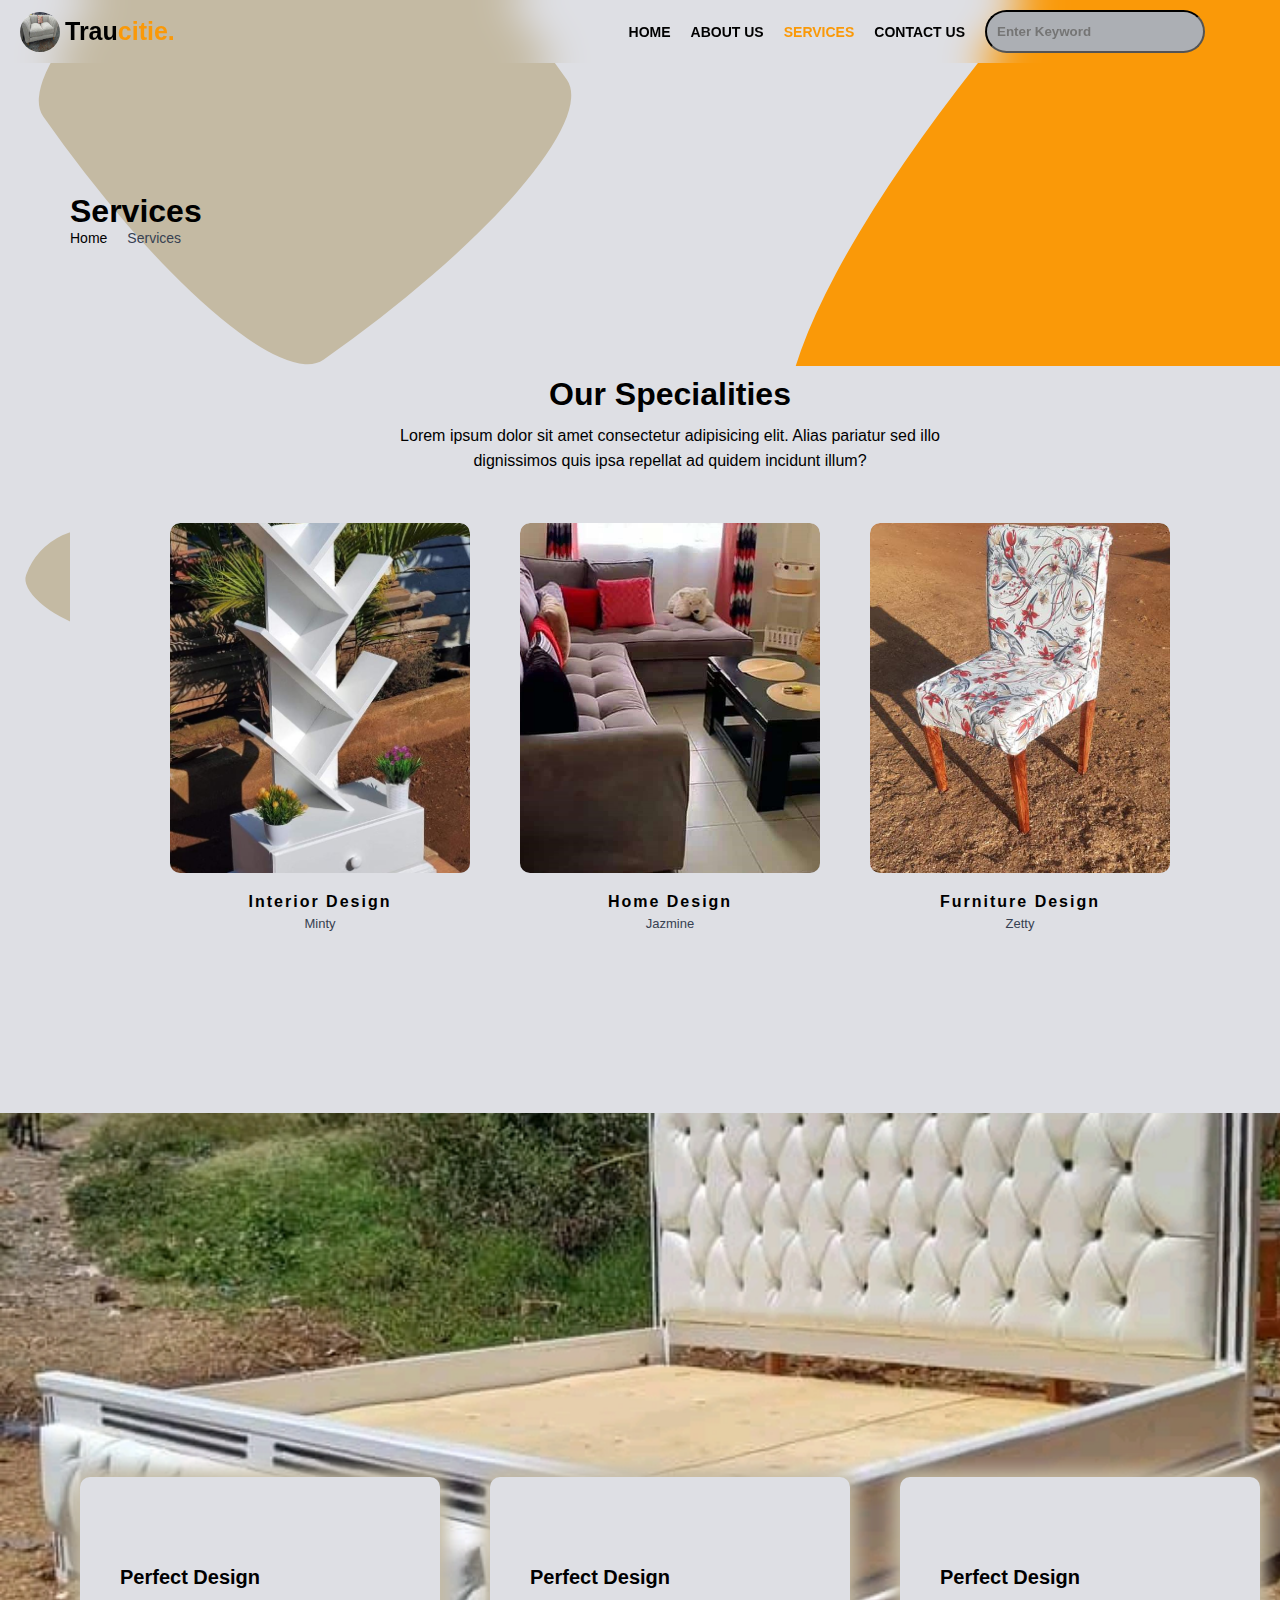
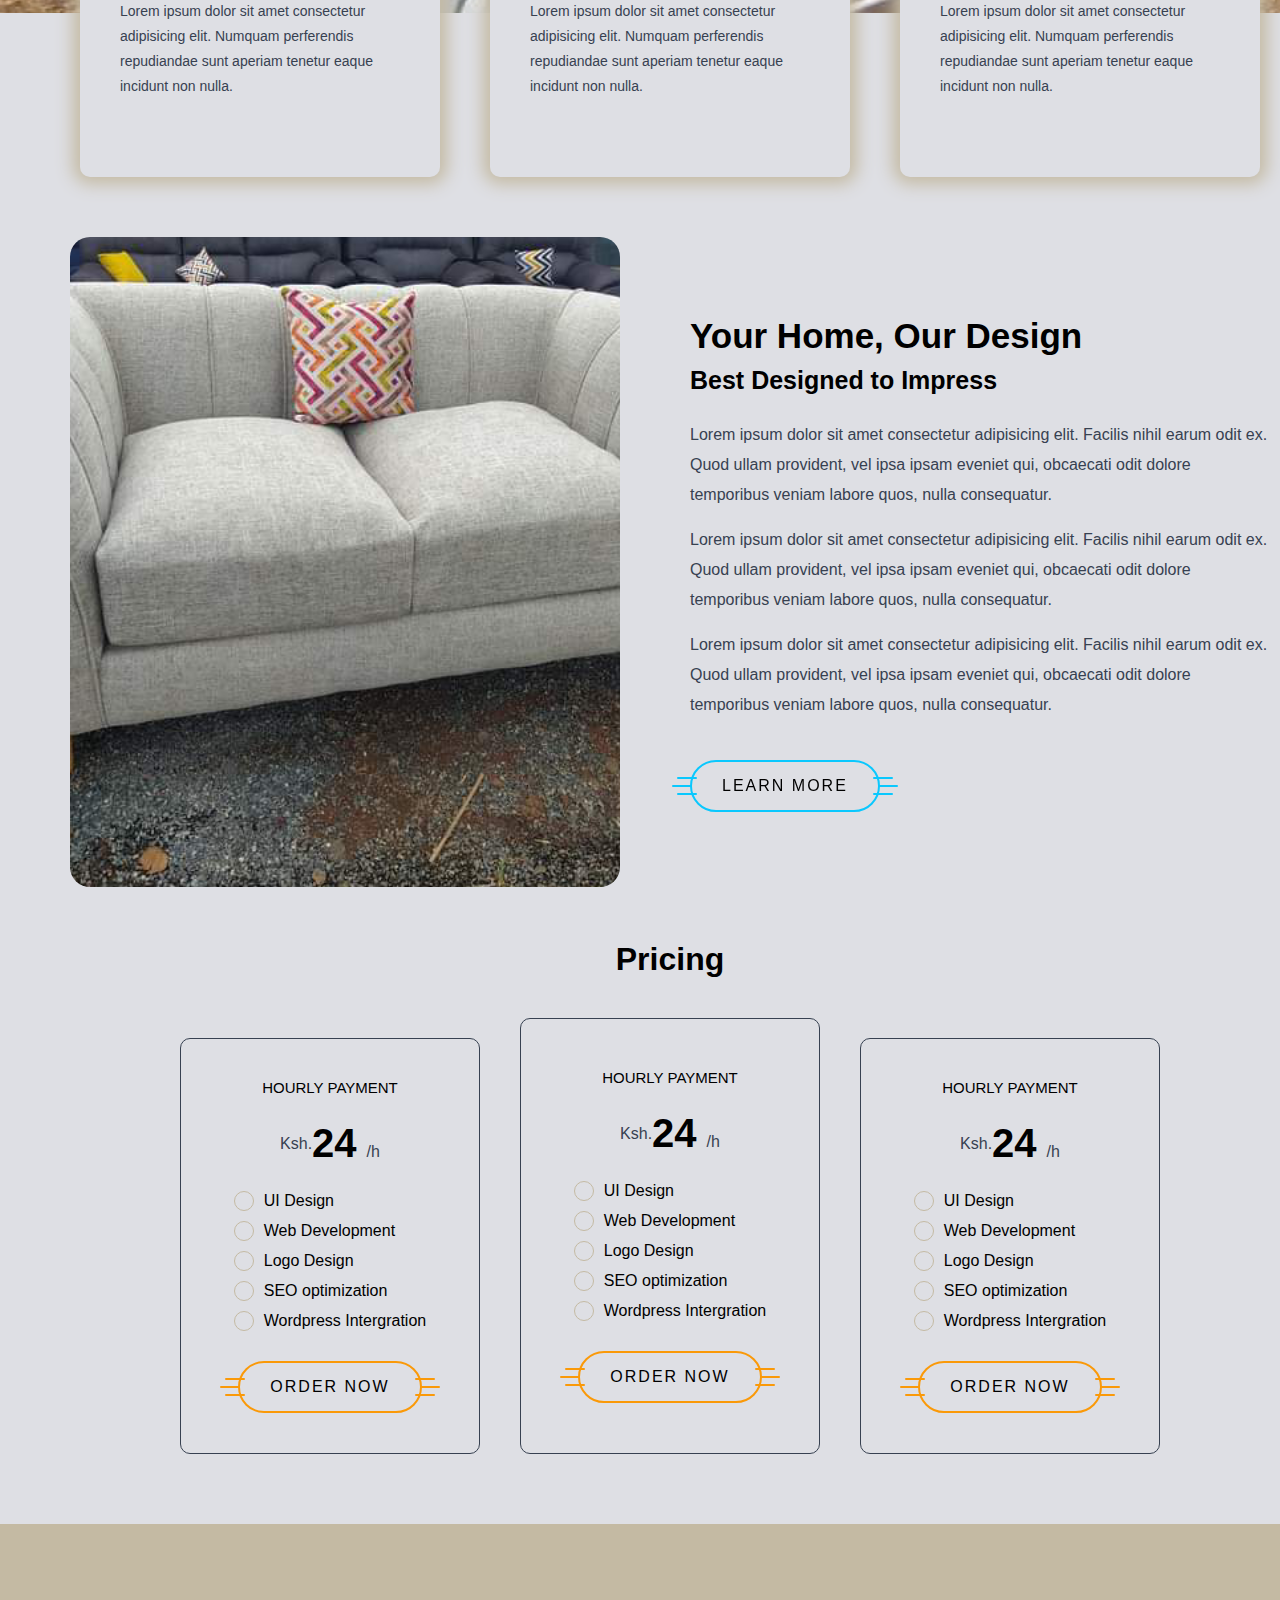
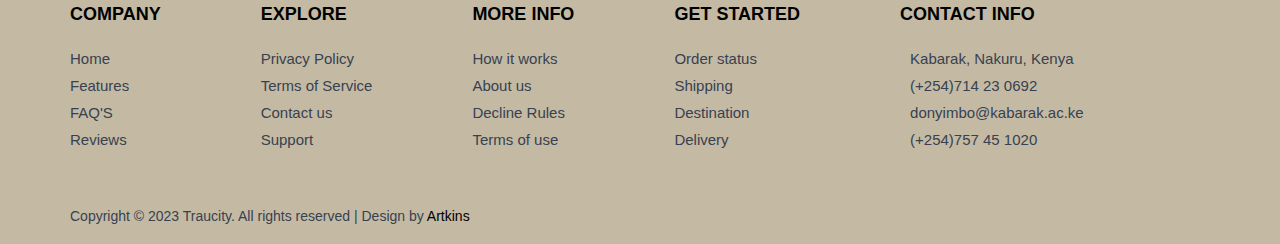
<file: services.html>
<!DOCTYPE html>
<html>
<head>
    <meta charset="UTF-8">
    <meta http-equiv="X-UA-Compatible" content="IE=edge">
    <meta name="viewport" content="width=device-width, initial-scale=1.0">
    <title>Traucitie</title>
    <link rel="stylesheet" href="style.css">
    <link rel="icon" href="../images/6.jpg" type="picture">
    <link rel="stylesheet" href="https://cdnjs.cloudflare.com/ajax/libs/font-awesome/6.3.0/css/all.min.css" integrity="sha512-SzlrxWUlpfuzQ+pcUCosxcglQRNAq/DZjVsC0lE40xsADsfeQoEypE+enwcOiGjk/bSuGGKHEyjSoQ1zVisanQ==" crossorigin="anonymous" referrerpolicy="no-referrer" />
</head>
<body class="DARK_MODE">

    <div class="main-container">
        <nav>
            <div class="logo"><a href="index.html"><img src="images/1.png" alt="Traucitie Image">Trau<span>citie.</span></a></div>
            <menu class="NAV_TOGGLER_MENU /// NAV_TOGGLER_CLOSE">
                <ul>
                    <li><a class="NAV_LI /// " href="index.html">Home</a></li>
                    <li><a class="NAV_LI /// " href="about.html">About Us</a></li>
                    <li><a class="NAV_LI /// active-link" href="services.html">Services</a></li>
                    <li><a class="NAV_LI /// " href="contact.html">Contact Us</a></li>
                    <li class="search-dark">
                        <div class="search-box">
                            <form action="" method="POST">
                                <input required class="search" type="text" placeholder="Enter Keyword">
                                <button type="submit" class="search_btn">
                                    <i class="fa-solid fa-magnifying-glass"></i>
                                </button>
                            </form>
                        </div>
                     
                        <div class="DAY_NIGHT">
                            <i class="DL_ICON fa-sharp fa-regular fa-moon"></i>
                        </div>
                    </li>
                </ul>
            </menu>
            <div class="NAV_TOGGLER">
				<span>
                    <i class="NAV_TOGGLER_ICON fa-solid fa-bars"></i>
                </span>
			</div>
        </nav>

        <div class="scroll_top">
            <a href="#" class="to-top">
                <i class="fas fa-chevron-up"></i>
            </a>
        </div>

        <section>
            <div class="container">
                <div class="wrapper">
                    <div class="mainRow">
                        <div class="ROW">

                            <div class="section-content">
                                <div class="section-title"><h1>Services</h1></div>
                                <div class="section-subtitle">
                                    <p class="orgn">Home</p>
                                    <p class="arrw">
                                        <i class="fas fa-chevron-right"></i>
                                    </p>
                                    <p class="currt">Services</p>
                                </div>
                            </div>
    
                            <div class="blob-container">
                                <div class="blob-2">
                                    <div class="blob-pic2"></div>
                                </div>
    
                                <div class="blob-3">
                                    <div class="blob-pic3"></div>
                                </div>
    
                                <div class="blob-4">
                                    <div class="blob-pic4"></div>
                                </div>
                            </div>
    
                        </div>
                        <div id="section-landing" class="section-landing">
                            <div class="our-specialties">
                                <div class="title">
                                    <h1>Our Specialities</h1>
                                    <p>
                                        Lorem ipsum dolor sit amet consectetur adipisicing elit. Alias pariatur sed illo 
                                    </p>
                                    <p>
                                        dignissimos quis ipsa repellat ad quidem incidunt illum?
                                    </p>
                                </div>
                                <div class="our-specialties-card">
                                    <div class="our-specialties-card-item">
                                        <div class="picture">
                                            <img src="images/13.jpg" alt="">
                                        </div>
                                        <div class="text">
                                            <div class="title">
                                                Interior Design
                                            </div>
                                            <div class="subtitle">
                                                Minty
                                            </div>
                                        </div>
                                    </div>
                                    
                                    <div class="our-specialties-card-item">
                                        <div class="picture">
                                            <img src="images/8.jpg" alt="">
                                        </div>
                                        <div class="text">
                                            <div class="title">
                                                Home Design
                                            </div>
                                            <div class="subtitle">
                                                Jazmine
                                            </div>
                                        </div>
                                    </div>
                                    
                                    <div class="our-specialties-card-item">
                                        <div class="picture">
                                            <img src="images/7.jpg" alt="">
                                        </div>
                                        <div class="text">
                                            <div class="title">
                                                Furniture Design
                                            </div>
                                            <div class="subtitle">
                                                Zetty
                                            </div>
                                        </div>
                                    </div>
                                </div>
                            </div>
                        </div>
                    </div>
                </div>
            </div>
        </section>

        <section>
            <div class="container">
                <div class="wrapper">
                    <div class="banner-pic">
                        <img src="images/17.jpg" alt="">
                    </div>
                </div>
            </div>
        </section>

        <section>
            <div class="container">
                <div class="wrapper">
                    <div class="floating-cards">
                        <div class="floating-card-item">
                            <div class="icon">
                                <i class="fa-solid fa-envelope"></i>
                            </div>
                            <div class="title">
                                Perfect Design
                            </div>
                            <div class="txt">
                                Lorem ipsum dolor sit amet consectetur adipisicing elit. Numquam perferendis repudiandae sunt aperiam tenetur eaque incidunt non nulla.
                            </div>
                        </div>
                        
                        <div class="floating-card-item">
                            <div class="icon">
                                <i class="fa-regular fa-thumbs-up"></i>
                            </div>
                            <div class="title">
                                Perfect Design
                            </div>
                            <div class="txt">
                                Lorem ipsum dolor sit amet consectetur adipisicing elit. Numquam perferendis repudiandae sunt aperiam tenetur eaque incidunt non nulla.
                            </div>
                        </div>
                        
                        <div class="floating-card-item">
                            <div class="icon">
                                <i class="fa-light fa-hand-fingers-crossed"></i>
                            </div>
                            <div class="title">
                                Perfect Design
                            </div>
                            <div class="txt">
                                Lorem ipsum dolor sit amet consectetur adipisicing elit. Numquam perferendis repudiandae sunt aperiam tenetur eaque incidunt non nulla.
                            </div>
                        </div>
                    </div>
                </div>
            </div>
        </section>

        <section>
            <div class="container">
                <div class="wrapper">
                    <div class="description">
                        <div class="description-img">
                            <img src="images/1.png" alt="">
                        </div>
                        <div class="description-txt">
                            <div class="description-txt-title">
                                <h1>Your Home, Our Design</h1>
                                <h3>Best Designed to Impress</h3>
                            </div>
                            <div class="description-txt-text">
                                <p>
                                    Lorem ipsum dolor sit amet consectetur adipisicing elit. Facilis nihil earum odit ex. Quod ullam provident, vel ipsa ipsam eveniet qui, obcaecati odit dolore temporibus veniam labore quos, nulla consequatur.
                                </p>
                                <p>
                                    Lorem ipsum dolor sit amet consectetur adipisicing elit. Facilis nihil earum odit ex. Quod ullam provident, vel ipsa ipsam eveniet qui, obcaecati odit dolore temporibus veniam labore quos, nulla consequatur.
                                </p>
                                <p>
                                    Lorem ipsum dolor sit amet consectetur adipisicing elit. Facilis nihil earum odit ex. Quod ullam provident, vel ipsa ipsam eveniet qui, obcaecati odit dolore temporibus veniam labore quos, nulla consequatur.
                                </p>
                            </div>
                            <a class="btn" href="about.html"><span>LEARN MORE</span></a>
                        </div>
                    </div>
                </div>
            </div>
        </section>

        <section>
            <div class="container">
                <div class="wrapper">
                    <div class="pricing">
                        <div class="title">
                            <h1>Pricing</h1>
                        </div>
                        <div class="pricing-card">
                            <div class="pricing-card-item">
                                <div class="card-title">
                                    HOURLY PAYMENT
                                </div>
                                <div class="card-time">
                                    <p class="currency">Ksh.</p>
                                    <p class="number">24</p>
                                    <p class="tym">/h</p>
                                </div>
                                <div class="card-list">
                                    <ul>
                                        <li>
                                            <i class="fa-solid fa-check pricing-card-icon checked"></i>
                                            <p>UI Design</p>
                                        </li>
                                        <li>
                                            <i class="fa-solid fa-check pricing-card-icon checked"></i>
                                            <p>Web Development</p>
                                        </li>
                                        <li>
                                            <i class="fa-solid fa-xmark pricing-card-icon unchecked"></i>
                                            <p>Logo Design</p>
                                        </li>
                                        <li>
                                            <i class="fa-solid fa-xmark pricing-card-icon unchecked"></i>
                                            <p>SEO optimization</p>
                                        </li>
                                        <li>
                                            <i class="fa-solid fa-xmark pricing-card-icon unchecked"></i>
                                            <p>Wordpress Intergration</p>
                                        </li>
                                    </ul>
                                </div>
                                <div class="card-btn">
                                    <a class="btn" href="contact.html"><span>ORDER NOW</span></a>
                                </div>
                            </div>

                            <div class="pricing-card-item">
                                <div class="card-title">
                                    HOURLY PAYMENT
                                </div>
                                <div class="card-time">
                                    <p class="currency">Ksh.</p>
                                    <p class="number">24</p>
                                    <p class="tym">/h</p>
                                </div>
                                <div class="card-list">
                                    <ul>
                                        <li>
                                            <i class="fa-solid fa-check pricing-card-icon checked"></i>
                                            <p>UI Design</p>
                                        </li>
                                        <li>
                                            <i class="fa-solid fa-check pricing-card-icon checked"></i>
                                            <p>Web Development</p>
                                        </li>
                                        <li>
                                            <i class="fa-solid fa-check pricing-card-icon checked"></i>
                                            <p>Logo Design</p>
                                        </li>
                                        <li>
                                            <i class="fa-solid fa-xmark pricing-card-icon unchecked"></i>
                                            <p>SEO optimization</p>
                                        </li>
                                        <li>
                                            <i class="fa-solid fa-xmark pricing-card-icon unchecked"></i>
                                            <p>Wordpress Intergration</p>
                                        </li>
                                    </ul>
                                </div>
                                <div class="card-btn">
                                    <a class="btn" href="contact.html"><span>ORDER NOW</span></a>
                                </div>
                            </div>

                            <div class="pricing-card-item">
                                <div class="card-title">
                                    HOURLY PAYMENT
                                </div>
                                <div class="card-time">
                                    <p class="currency">Ksh.</p>
                                    <p class="number">24</p>
                                    <p class="tym">/h</p>
                                </div>
                                <div class="card-list">
                                    <ul>
                                        <li>
                                            <i class="fa-solid fa-check pricing-card-icon checked"></i>
                                            <p>UI Design</p>
                                        </li>
                                        <li>
                                            <i class="fa-solid fa-check pricing-card-icon checked"></i>
                                            <p>Web Development</p>
                                        </li>
                                        <li>
                                            <i class="fa-solid fa-check pricing-card-icon checked"></i>
                                            <p>Logo Design</p>
                                        </li>
                                        <li>
                                            <i class="fa-solid fa-check pricing-card-icon checked"></i>
                                            <p>SEO optimization</p>
                                        </li>
                                        <li>
                                            <i class="fa-solid fa-check pricing-card-icon checked"></i>
                                            <p>Wordpress Intergration</p>
                                        </li>
                                    </ul>
                                </div>
                                <div class="card-btn">
                                    <a class="btn" href="contact.html"><span>ORDER NOW</span></a>
                                </div>
                            </div>
                        </div>
                    </div>
                </div>
            </div>
        </section>

        <footer>
            <div class="container">
                <div class="wrapper">
                    <div class="footer">
                        <div class="quick-links">
                            <div class="links">
                                <div class="title">
                                    <h2>COMPANY</h2>
                                </div>
                                <div class="link-texts">
                                    <p><a href="index.html" target="_blank">Home</a></p>
                                    <p><a href="#" target="_blank">Features</a></p>
                                    <p><a href="#" target="_blank">FAQ'S</a></p>
                                    <p><a href="about.html#reviews" target="_blank">Reviews</a></p>
                                </div>
                            </div>

                            <div class="links">
                                <div class="title">
                                    <h2>EXPLORE</h2>
                                </div>
                                <div class="link-texts">
                                    <p><a href="#" target="_blank">Privacy Policy</a></p>
                                    <p><a href="#" target="_blank">Terms of Service</a></p>
                                    <p><a href="contact.html" target="_blank">Contact us</a></p>
                                    <p><a href="#" target="_blank">Support</a></p>
                                </div>
                            </div>

                            <div class="links">
                                <div class="title">
                                    <h2>MORE INFO</h2>
                                </div>
                                <div class="link-texts">
                                    <p><a href="#" target="_blank">How it works</a></p>
                                    <p><a href="about.html" target="_blank">About us</a></p>
                                    <p><a href="#" target="_blank">Decline Rules</a></p>
                                    <p><a href="#" target="_blank">Terms of use</a></p>
                                </div>
                            </div>

                            <div class="links">
                                <div class="title">
                                    <h2>GET STARTED</h2>
                                </div>
                                <div class="link-texts">
                                    <p><a href="#" target="_blank">Order status</a></p>
                                    <p><a href="#" target="_blank">Shipping</a></p>
                                    <p><a href="#" target="_blank">Destination</a></p>
                                    <p><a href="#" target="_blank">Delivery</a></p>
                                </div>
                            </div>

                            <div class="links">
                                <div class="title">
                                    <h2>CONTACT INFO</h2>
                                </div>
                                <div class="link-texts">
                                    <p><a href="#" target="_blank"><i class="fa-solid fa-location-dot"></i>Kabarak, Nakuru, Kenya</a></p>
                                    <p><a href="#" target="_blank"><i class="fa-solid fa-phone-volume"></i>(+254)714 23 0692</a></p>
                                    <p><a href="#" target="_blank"><i class="fa-solid fa-envelope"></i>donyimbo@kabarak.ac.ke</a></p>
                                    <p><a href="#" target="_blank"><i class="fa-brands fa-whatsapp"></i>(+254)757 45 1020</a></p>
                                </div>
                            </div>
                        </div>

                        <div class="copyright">
                            Copyright &copy 2023 Traucity. All rights reserved | Design by <a href="https://opiyodon.netlifyapp.com/" target="_blank" class="ARTKINS">Artkins</a>
                        </div>
                    </div>
                </div>
            </div>
        </footer>
    </div>


    <!--===================JS FILES=================-->
    <script src="script.js"></script>
    
</body>
</html>
</file>
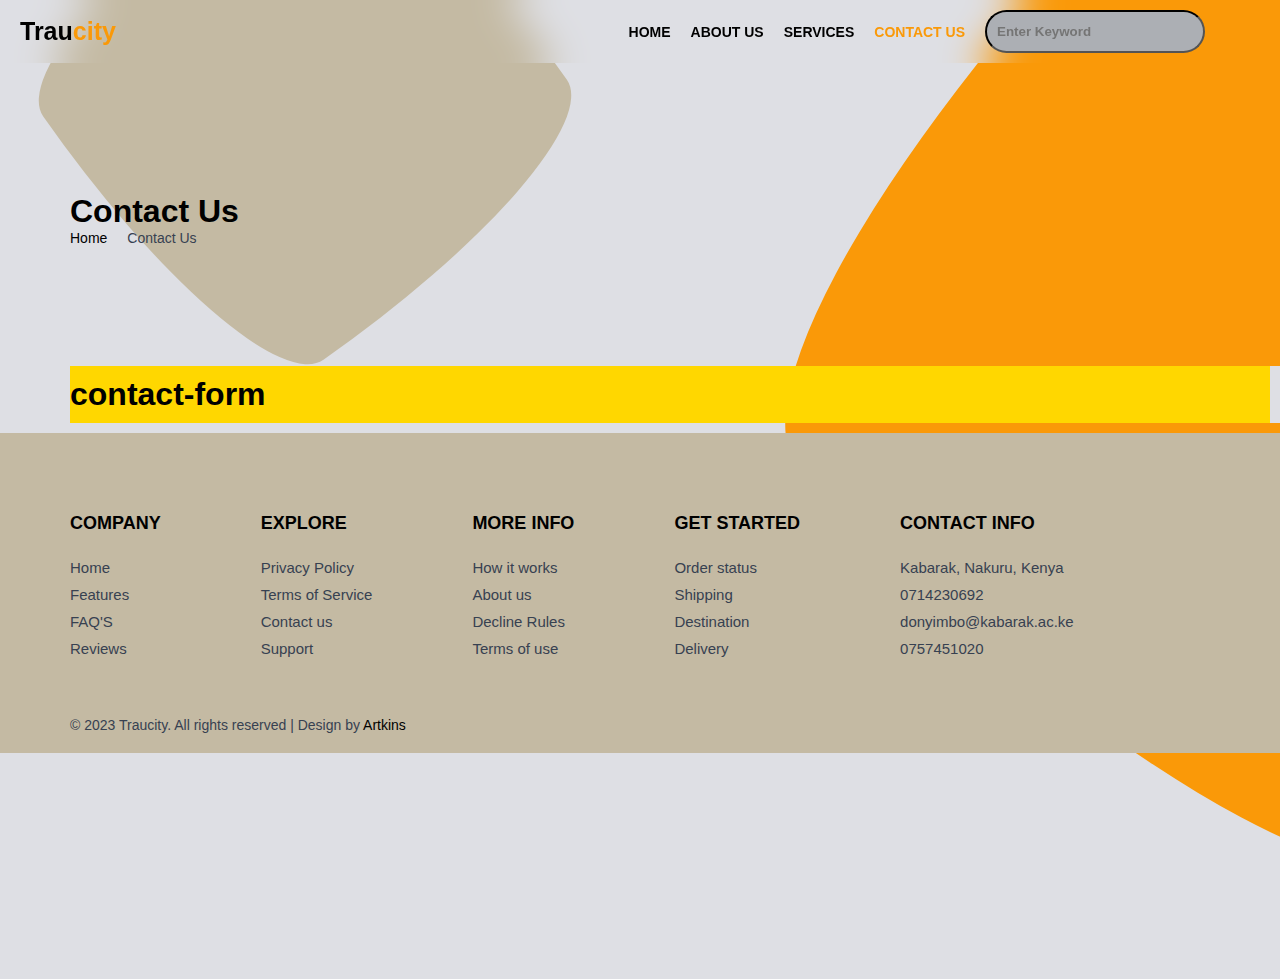
<file: html/contact.html>
<!DOCTYPE html>
<html>
<head>
    <meta charset="UTF-8">
    <meta http-equiv="X-UA-Compatible" content="IE=edge">
    <meta name="viewport" content="width=device-width, initial-scale=1.0">
    <title>Traucity - Contact</title>
    <link rel="stylesheet" href="../css/style.css">
    <link rel="icon" href="../images/6.jpg" type="picture">
    <link rel="stylesheet" href="https://cdnjs.cloudflare.com/ajax/libs/font-awesome/6.3.0/css/all.min.css" integrity="sha512-SzlrxWUlpfuzQ+pcUCosxcglQRNAq/DZjVsC0lE40xsADsfeQoEypE+enwcOiGjk/bSuGGKHEyjSoQ1zVisanQ==" crossorigin="anonymous" referrerpolicy="no-referrer" />
</head>
<body class="DARK_MODE">

    <div class="main-container">
        <nav>
            <div class="logo"><a href="index.html">Trau<span>city</span></a></div>
            <menu>
                <ul>
                    <li><a class="NAV_LI /// " href="index.html">Home</a></li>
                    <li><a class="NAV_LI /// " href="about.html">About Us</a></li>
                    <li><a class="NAV_LI /// " href="services.html">Services</a></li>
                    <li><a class="NAV_LI /// active-link" href="contact.html">Contact Us</a></li>
                    <li class="search-dark">
                        <div class="search-box">
                            <input class="search" type="text" placeholder="Enter Keyword">
                            <i class="search_btn fa-solid fa-magnifying-glass"></i>
                        </div>
                     
                        <div class="DAY_NIGHT">
                            <i class="DL_ICON fa-sharp fa-regular fa-moon"></i>
                        </div>
                    </li>
                </ul>
            </menu>
        </nav>

        <div class="scroll_top">
            <a href="#" class="to-top">
                <i class="fas fa-chevron-up"></i>
            </a>
        </div>

        <section>
            <div class="container">
                <div class="wrapper">
                    <div class="mainRow">
                        <div class="ROW">

                            <div class="section-content">
                                <div class="section-title"><h1>Contact Us</h1></div>
                                <div class="section-subtitle">
                                    <p class="orgn">Home</p>
                                    <p class="arrw">
                                        <i class="fas fa-chevron-right"></i>
                                    </p>
                                    <p class="currt">Contact Us</p>
                                </div>
                            </div>
    
                            <div class="blob-container">
                                <div class="blob-2">
                                    <div class="blob-pic2"></div>
                                </div>
    
                                <div class="blob-3">
                                    <div class="blob-pic3"></div>
                                </div>
    
                                <div class="blob-4">
                                    <div class="blob-pic4"></div>
                                </div>
                            </div>
    
                        </div>
                        <div id="section-landing" class="section-landing">
                            <div class="contact-form">
                                <h1>contact-form</h1>
                            </div>
                        </div>
                    </div>
                </div>
            </div>
        </section>

        <footer>
            <div class="container">
                <div class="wrapper">
                    <div class="footer">
                        <div class="quick-links">
                            <div class="links">
                                <div class="title">
                                    <h2>COMPANY</h2>
                                </div>
                                <div class="link-texts">
                                    <p><a href="index.html" target="_blank">Home</a></p>
                                    <p><a href="#" target="_blank">Features</a></p>
                                    <p><a href="#" target="_blank">FAQ'S</a></p>
                                    <p><a href="about.html#reviews" target="_blank">Reviews</a></p>
                                </div>
                            </div>

                            <div class="links">
                                <div class="title">
                                    <h2>EXPLORE</h2>
                                </div>
                                <div class="link-texts">
                                    <p><a href="#" target="_blank">Privacy Policy</a></p>
                                    <p><a href="#" target="_blank">Terms of Service</a></p>
                                    <p><a href="contact.html" target="_blank">Contact us</a></p>
                                    <p><a href="#" target="_blank">Support</a></p>
                                </div>
                            </div>

                            <div class="links">
                                <div class="title">
                                    <h2>MORE INFO</h2>
                                </div>
                                <div class="link-texts">
                                    <p><a href="#" target="_blank">How it works</a></p>
                                    <p><a href="about.html" target="_blank">About us</a></p>
                                    <p><a href="#" target="_blank">Decline Rules</a></p>
                                    <p><a href="#" target="_blank">Terms of use</a></p>
                                </div>
                            </div>

                            <div class="links">
                                <div class="title">
                                    <h2>GET STARTED</h2>
                                </div>
                                <div class="link-texts">
                                    <p><a href="#" target="_blank">Order status</a></p>
                                    <p><a href="#" target="_blank">Shipping</a></p>
                                    <p><a href="#" target="_blank">Destination</a></p>
                                    <p><a href="#" target="_blank">Delivery</a></p>
                                </div>
                            </div>

                            <div class="links">
                                <div class="title">
                                    <h2>CONTACT INFO</h2>
                                </div>
                                <div class="link-texts">
                                    <p><a href="#" target="_blank">Kabarak, Nakuru, Kenya</a></p>
                                    <p><a href="#" target="_blank">0714230692</a></p>
                                    <p><a href="#" target="_blank">donyimbo@kabarak.ac.ke</a></p>
                                    <p><a href="#" target="_blank">0757451020</a></p>
                                </div>
                            </div>
                        </div>

                        <div class="copyright">
                            &copy 2023 Traucity. All rights reserved | Design by <a href="https://opiyodon.netlifyapp.com/" target="_blank" class="ARTKINS">Artkins</a>
                        </div>
                    </div>
                </div>
            </div>
        </footer>
    </div>


    <!--===================JS FILES=================-->
    <script src="../js/script.js"></script>
    
</body>
</html>
</file>
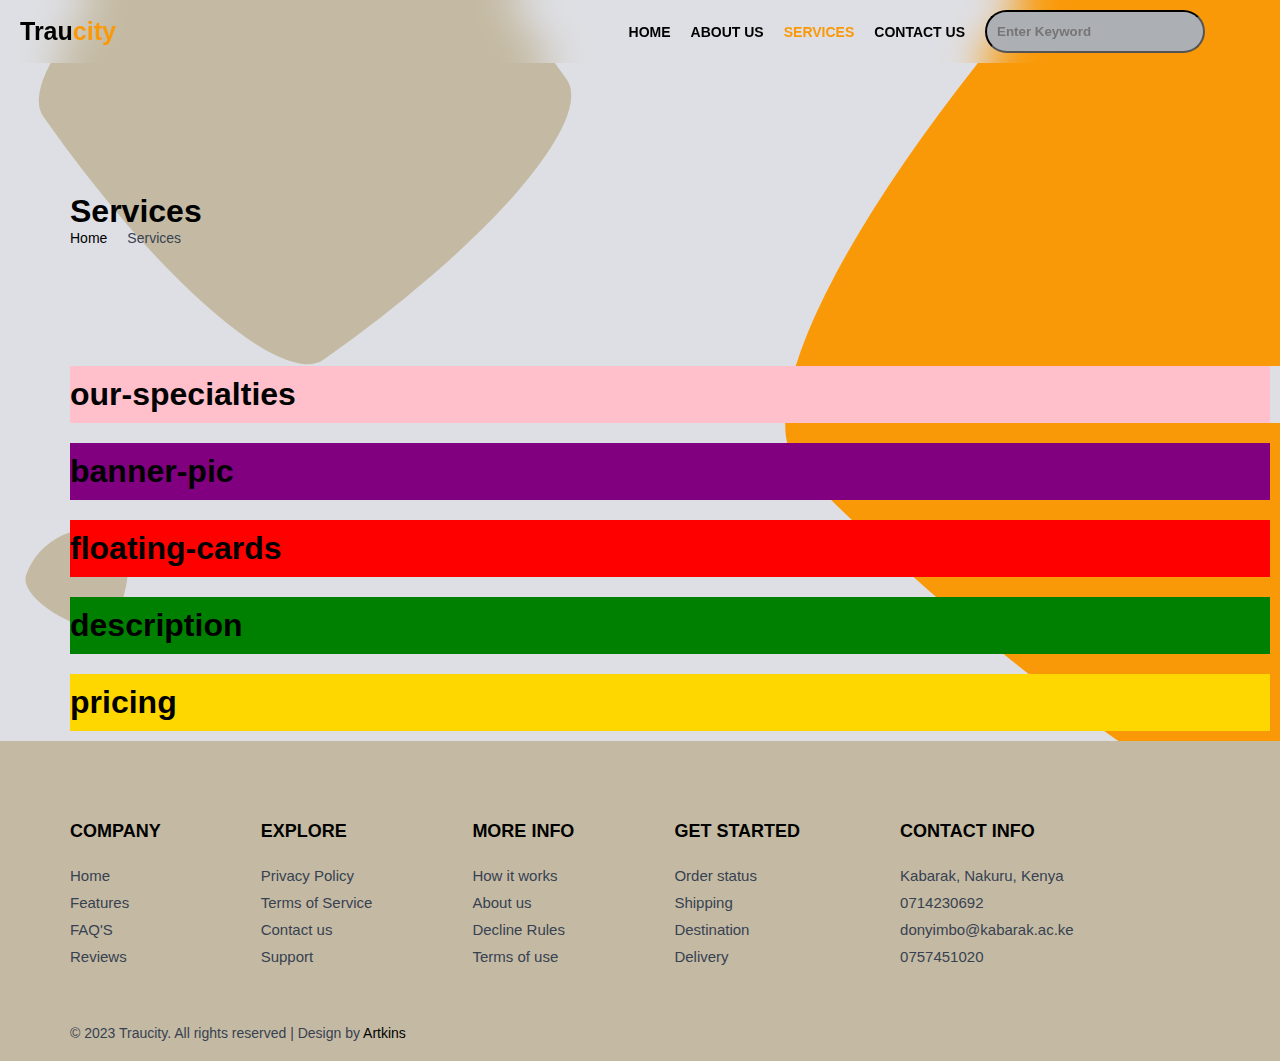
<file: html/services.html>
<!DOCTYPE html>
<html>
<head>
    <meta charset="UTF-8">
    <meta http-equiv="X-UA-Compatible" content="IE=edge">
    <meta name="viewport" content="width=device-width, initial-scale=1.0">
    <title>Traucity - Services</title>
    <link rel="stylesheet" href="../css/style.css">
    <link rel="icon" href="../images/6.jpg" type="picture">
    <link rel="stylesheet" href="https://cdnjs.cloudflare.com/ajax/libs/font-awesome/6.3.0/css/all.min.css" integrity="sha512-SzlrxWUlpfuzQ+pcUCosxcglQRNAq/DZjVsC0lE40xsADsfeQoEypE+enwcOiGjk/bSuGGKHEyjSoQ1zVisanQ==" crossorigin="anonymous" referrerpolicy="no-referrer" />
</head>
<body class="DARK_MODE">

    <div class="main-container">
        <nav>
            <div class="logo"><a href="index.html">Trau<span>city</span></a></div>
            <menu>
                <ul>
                    <li><a class="NAV_LI /// " href="index.html">Home</a></li>
                    <li><a class="NAV_LI /// " href="about.html">About Us</a></li>
                    <li><a class="NAV_LI /// active-link" href="services.html">Services</a></li>
                    <li><a class="NAV_LI /// " href="contact.html">Contact Us</a></li>
                    <li class="search-dark">
                        <div class="search-box">
                            <input class="search" type="text" placeholder="Enter Keyword">
                            <i class="search_btn fa-solid fa-magnifying-glass"></i>
                        </div>
                     
                        <div class="DAY_NIGHT">
                            <i class="DL_ICON fa-sharp fa-regular fa-moon"></i>
                        </div>
                    </li>
                </ul>
            </menu>
        </nav>

        <div class="scroll_top">
            <a href="#" class="to-top">
                <i class="fas fa-chevron-up"></i>
            </a>
        </div>

        <section>
            <div class="container">
                <div class="wrapper">
                    <div class="mainRow">
                        <div class="ROW">

                            <div class="section-content">
                                <div class="section-title"><h1>Services</h1></div>
                                <div class="section-subtitle">
                                    <p class="orgn">Home</p>
                                    <p class="arrw">
                                        <i class="fas fa-chevron-right"></i>
                                    </p>
                                    <p class="currt">Services</p>
                                </div>
                            </div>
    
                            <div class="blob-container">
                                <div class="blob-2">
                                    <div class="blob-pic2"></div>
                                </div>
    
                                <div class="blob-3">
                                    <div class="blob-pic3"></div>
                                </div>
    
                                <div class="blob-4">
                                    <div class="blob-pic4"></div>
                                </div>
                            </div>
    
                        </div>
                        <div id="section-landing" class="section-landing">
                            <div class="our-specialties">
                                <h1>our-specialties</h1>
                            </div>
                        </div>
                    </div>
                </div>
            </div>
        </section>

        <section>
            <div class="container">
                <div class="wrapper">
                    <div class="banner-pic">
                        <h1>banner-pic</h1>
                    </div>
                </div>
            </div>
        </section>

        <section>
            <div class="container">
                <div class="wrapper">
                    <div class="floating-cards">
                        <h1>floating-cards</h1>
                    </div>
                </div>
            </div>
        </section>

        <section>
            <div class="container">
                <div class="wrapper">
                    <div class="description">
                        <h1>description</h1>
                    </div>
                </div>
            </div>
        </section>

        <section>
            <div class="container">
                <div class="wrapper">
                    <div class="pricing">
                        <h1>pricing</h1>
                    </div>
                </div>
            </div>
        </section>

        <footer>
            <div class="container">
                <div class="wrapper">
                    <div class="footer">
                        <div class="quick-links">
                            <div class="links">
                                <div class="title">
                                    <h2>COMPANY</h2>
                                </div>
                                <div class="link-texts">
                                    <p><a href="index.html" target="_blank">Home</a></p>
                                    <p><a href="#" target="_blank">Features</a></p>
                                    <p><a href="#" target="_blank">FAQ'S</a></p>
                                    <p><a href="about.html#reviews" target="_blank">Reviews</a></p>
                                </div>
                            </div>

                            <div class="links">
                                <div class="title">
                                    <h2>EXPLORE</h2>
                                </div>
                                <div class="link-texts">
                                    <p><a href="#" target="_blank">Privacy Policy</a></p>
                                    <p><a href="#" target="_blank">Terms of Service</a></p>
                                    <p><a href="contact.html" target="_blank">Contact us</a></p>
                                    <p><a href="#" target="_blank">Support</a></p>
                                </div>
                            </div>

                            <div class="links">
                                <div class="title">
                                    <h2>MORE INFO</h2>
                                </div>
                                <div class="link-texts">
                                    <p><a href="#" target="_blank">How it works</a></p>
                                    <p><a href="about.html" target="_blank">About us</a></p>
                                    <p><a href="#" target="_blank">Decline Rules</a></p>
                                    <p><a href="#" target="_blank">Terms of use</a></p>
                                </div>
                            </div>

                            <div class="links">
                                <div class="title">
                                    <h2>GET STARTED</h2>
                                </div>
                                <div class="link-texts">
                                    <p><a href="#" target="_blank">Order status</a></p>
                                    <p><a href="#" target="_blank">Shipping</a></p>
                                    <p><a href="#" target="_blank">Destination</a></p>
                                    <p><a href="#" target="_blank">Delivery</a></p>
                                </div>
                            </div>

                            <div class="links">
                                <div class="title">
                                    <h2>CONTACT INFO</h2>
                                </div>
                                <div class="link-texts">
                                    <p><a href="#" target="_blank">Kabarak, Nakuru, Kenya</a></p>
                                    <p><a href="#" target="_blank">0714230692</a></p>
                                    <p><a href="#" target="_blank">donyimbo@kabarak.ac.ke</a></p>
                                    <p><a href="#" target="_blank">0757451020</a></p>
                                </div>
                            </div>
                        </div>

                        <div class="copyright">
                            &copy 2023 Traucity. All rights reserved | Design by <a href="https://opiyodon.netlifyapp.com/" target="_blank" class="ARTKINS">Artkins</a>
                        </div>
                    </div>
                </div>
            </div>
        </footer>
    </div>


    <!--===================JS FILES=================-->
    <script src="../js/script.js"></script>
    
</body>
</html>
</file>
<file: style.css>
/* ====================================================================================================================
  ================================  IMPORTED FONTS FROM GOOGLE FONTS  ==============================================================
  ==================================================================================================================== */
    @import url('https://fonts.googleapis.com/css2?family=Clicker+Script&display=swap');
    @import url('https://fonts.googleapis.com/css2?family=Poppins:ital,wght@0,100;0,200;0,300;0,400;0,500;0,600;0,700;0,800;0,900;1,100;1,200;1,300;1,400;1,500;1,600;1,700;1,800;1,900&display=swap');

  /* ====================================================================================================================
  ================================  INITIAL SETTING FOR THE CSS BOX MODEL ||| STRIPPING ALL INITIAL DEFAULT BROWSER STYLES  ==============================================================
  ==================================================================================================================== */
  *{
    padding: 0px;
    margin: 0px;
    box-sizing: border-box;
    text-decoration: none;
    list-style: none;
    color: var(--light_txt);
    font-family: 'Lucida Sans', 'Lucida Sans Regular', 'Lucida Grande', 'Lucida Sans Unicode', Geneva, Verdana, sans-serif;
}

/* ====================================================================================================================
  ================================  ROOT SEETINGS ~ FOR EASY MODIFICATION ||| ALSO  LIGHT MODE COLOR PALETTE  ==============================================================
  ==================================================================================================================== */
:root{
    --primary:#fa9908;

    --bg_bright:#dedfe4;
    --bg_dim:#afb0b1;

    --light_txt:black;
    --light_txt1:#374151;

    --white:black;
    --black:rgb(196, 186, 163);

    --scroll_color: #acafb4;
}

/* ====================================================================================================================
  ================================   DARK MODE COLOR PALETTE   ==============================================================
  ==================================================================================================================== */
  .DARK{
    --bg_bright:#171717;
    --bg_dim:#070707;

    --light_txt:white;
    --light_txt1:#b8b8b9;

    --white:white;
    --black:black;

    --scroll_color: black;
}

html{
    scroll-behavior: smooth;/*SMOOTH SCROLL IN THE PAGE*/
    scrollbar-color: var(--scroll_color) var(--primary); /*CUSTOMIZED SCROLL BAR FOR OLD BROWSERS*/
    overflow-x: hidden;/*HIDES OVERFLOW*/
}

/* ====================================================================================================================
  ================================   CUSTOMIZED SCROLL BAR   ==============================================================
  ==================================================================================================================== */
::-webkit-scrollbar{
    width: 1.3vw;
}

::-webkit-scrollbar-track{
    background: var(--scroll_color);
    border-radius: 100vw;
    margin-block: 0.1vw;
}

::-webkit-scrollbar-thumb{
    background: var(--primary);
    border: 0.2vw solid var(--scroll_color);
    border-radius: 100vw;
}

body{
    background-color: var(--bg_bright);
    transition: all 0.5s ease-in-out;
    overflow-x: hidden;/*HIDES OVERFLOW*/
}

.main-container{
    position: relative;
    width: 100vw;
}

/* ====================================================================================================================
  ================================   GLASSY NAV BAR   ==============================================================
  ==================================================================================================================== */
nav{
    position: sticky;/*NAV BAR STICKS AT THE TOP WEN TOP IS 0*/
    top: 0px;
    background-color: transparent;
    z-index: 1000;
    padding-top: 10px;
    padding-bottom: 10px;
    padding-left: 20px;
    padding-right: 30px;
    display: flex;
    justify-content: space-between;
    align-items: center;
    backdrop-filter: blur(20px);/*GIVING IT A GLASSY EFFECT ||| WORKS ONLY IF BACKGROUND IS TRANSPARENT*/
}

.logo{
    font-size: 25px;
    font-weight: 900;
    display: flex;
    align-items: center;
}

.logo a{
  display: flex;
  align-items: center;
}

.logo a img{
  width: 40px;
  height: 40px;
  border-radius: 50%;
  margin-right: 5px;
}

.logo a span{
    color: var(--primary);
}

menu ul{
    display: flex;
    justify-content: space-around;
    align-items: center;
    gap: 20px;
    text-transform: uppercase;
    font-weight: 900;
}

.NAV_TOGGLER{
  display: none;
}

menu ul li a{
    font-size: 14px;
    transition: 0.3s ease-in-out;
}

menu ul li a:hover{
    color: var(--primary);
}

.active-link{
    color: var(--primary);/*CHANGE COLOR OF ACTIVE MENU ELEMENT*/
}

.search-dark{
    display: flex;
    align-items: center;
    gap: 10px;
}

.search-box{
    position: relative;
    align-items: center;
}

.search{
    background-color: var(--scroll_color);
    border-color: var(--white);
    outline: none;
    color: var(--light_txt);
    border-radius: 80px;
    padding-top: 12px;
    padding-bottom: 12px;
    padding-left: 10px;
    padding-right: 40px;
    width: 220px;
    font-weight: 900;
}

.search_btn{
    position: absolute;
    border-radius: 100%;
    width: 30px;
    height: 30px;
    border: transparent;
    top: 10px;
    right: 10px;
    cursor: pointer;
    background: transparent;
}

.search_btn i{
    color: var(--primary);
    font-size: 15px;
}

/* ====================================================================================================================
  ================================   DARK MODE/LIGHTMODE BUTTON   ==============================================================
  ==================================================================================================================== */
.DAY_NIGHT i{/*DARK MODE/LIGHTMODE BUTTON*/
    color: var(--white);
    padding: 5px;
    padding-bottom: 6px;
    border-radius: 100%;
    width: 35px;
    height: 35px;
    font-size: 23px;
    position: relative;
    display: flex;
    justify-content: center;
    align-items: center;
    outline: none;
    cursor: pointer;
}

/* ====================================================================================================================
  ================================   GO TO TOP BUTTON   ==============================================================
  ==================================================================================================================== */
/*styling for GO TO TOP button goes here*/
.to-top{
    background: var(--white);
    position: fixed;
    bottom: -32px;
    right: 32px;
    width: 50px;
    height: 50px;
    border-radius: 50%;
    display: flex;
    align-items: center;
    justify-content: center;
    font-size: 32px;
    opacity: 0;
    pointer-events: none;
    transition: 0.3s ease-in-out;
    transition-delay: 0.3s;
    box-shadow: 0 0 0px var(--primary);
    animation: glow 1.3s linear infinite;/*TO ADD ANIMATION OF GLOWING EFFECT*/
    animation-delay: 0.5s;
}

@keyframes glow {/*KEY FRAMES USED TO ADD TIMING OF GLOW AT DIFFERENT INTERVALS*/
    0%{
        transition-delay: 0.3s;
        box-shadow: 0 0 0px var(--primary);
    }
    60%{
        transition-delay: 0.3s;
        box-shadow: 0 0 0px var(--primary),
                    0 0 20px var(--primary),
                    0 0 40px var(--primary);
    }
    100%{
        transition-delay: 0.3s;
        box-shadow: 0 0 0px var(--primary),
                    0 0 20px var(--primary),
                    0 0 40px var(--primary),
                    0 0 80px var(--primary),
                    0 0 160px var(--primary);
    }
}

.to-top i{
    color: var(--primary);
}

.to-top-active{
    bottom: 32px;
    pointer-events: auto;
    opacity: 1;
    z-index: 2000;
}

.container{
    width: 100%;
    height: 100%;
    padding-top: 10px;
    padding-bottom: 10px;
    padding-left: 70px;
}

.container .wrapper .mainRow .ROW{
    font-size: 16px;
    position: relative;
}



/* ====================================================================================================================
  ================================  HOME SECTION  ==============================================================
  ==================================================================================================================== */
.container .wrapper .mainRow .ROW .content{
    font-size: 16px;
    width: 600px;
    display: flex;
    flex-direction: column;
    gap: 2px;
    padding: 120px 0px;
}
  .container .wrapper .mainRow .ROW .content h1,
.container .wrapper .mainRow .ROW .content h2{
    font-size: 50px;
}

.container .wrapper .mainRow .ROW .content h1{
    font-weight: lighter;
}

.container .wrapper .mainRow .ROW .content h2{
    font-weight: bolder;
    padding-bottom: 25px;
}

.container .wrapper .mainRow .ROW .content p{
    padding-bottom: 25px;
    line-height: 30px;
}

/* ====================================================================================================================
  ================================  BLOBS STYLING ||| REUSABLE CODE FOR ALL THE PAGES  ==============================================================
  ==================================================================================================================== */
.container .wrapper .mainRow .ROW .blob-container{
    position: absolute;
    top: 300px;
    right: 0px;
    z-index: -2;
}

.container .wrapper .mainRow .ROW .blob-container .blob-1{
    position: relative;
}

.container .wrapper .mainRow .ROW .blob-container .blob-1 .blob-pic1{
    position: absolute;
    top: -210px;
    right: 100px;
    width: 390px;
    height: 390px;
    border-radius: 67% 33% 33% 67% / 50% 50% 50% 50%;/*FOR BLOB SHAPE*/
    object-fit: cover;
    overflow: hidden;
    z-index: -1;
}

.container .wrapper .mainRow .ROW .blob-container .blob-2{
    position: relative;
}

.container .wrapper .mainRow .ROW .blob-container .blob-2 .blob-pic2{
    position: absolute;
    top: -500px;
    right: 750px;
    width: 450px;
    height: 450px;
    background-color: var(--black);
    border-radius: 80% 20% 80% 20% / 20% 80% 20% 80%;/*FOR BLOB SHAPE*/
    transform: rotate(145deg);
    z-index: -10;
}

.container .wrapper .mainRow .ROW .blob-container .blob-3{
    position: relative;
}

.container .wrapper .mainRow .ROW .blob-container .blob-3 .blob-pic3{
    position: absolute;
    top: -480px;
    right: -480px;
    width: 900px;
    height: 900px;
    background-color: var(--primary);
    border-radius: 80% 20% 80% 20% / 20% 80% 20% 80%;/*FOR BLOB SHAPE*/
    transform: rotate(135deg);
    z-index: -10;
}

.container .wrapper .mainRow .ROW .blob-container .blob-4{
    position: relative;
}

.container .wrapper .mainRow .ROW .blob-container .blob-4 .blob-pic4{
    position: absolute;
    top: 150px;
    right: 1150px;
    width: 100px;
    height: 100px;
    background-color: var(--black);
    border-radius: 70% 30% 25% 75% / 70% 75% 25% 30%;/*FOR BLOB SHAPE*/
    transform: rotate(20deg);
    z-index: -10;
}

/* ====================================================================================================================
  ================================  BUTTON STYLING ||| REUSABLE CODE FOR ALL THE PAGES  ==============================================================
  ==================================================================================================================== */
.btn{
    position: relative;
    display: inline-block;
    border-radius: 80px;
    padding: 15px 30px;
    width: fit-content;
    border: 2px solid var(--primary);
    letter-spacing: 2px;
    transition: 0.2s;
    transition-delay: 0s;
}

.btn span{
    position: relative;
    z-index: 100;/*MAKES THE TEXT POP OUT INFRONT OF OTHER ELEMENTS*/
}

.btn:hover span{
    transition-delay: 0.3s;
    color: black;
    box-shadow: 0 0 20px var(--primary),/*GLOWING EFFECT OF BUTTON ON HOVER*/
                0 0 40px var(--primary),
                0 0 80px var(--primary),
                0 0 160px var(--primary),
                0 0 320px var(--primary);
}

.btn:nth-child(2){
    filter: hue-rotate(50deg);/*HUE EFFECT CHANGES SHADE OF DEFAULT BUTTON BACKGROUND COLOR*/
}

.btn:nth-child(3){
    filter: hue-rotate(150deg);
}

.btn:nth-child(4){
    filter: hue-rotate(0deg);/*LAST SELECTED CHILD MUST HAVE SAME HUE DEGREE AS THE FIRST BUTTON FOR UNIFORMITY*/
}

.btn::before{/*FOR THE MIDDLE LINE ON THE LEFT IN THE BUTTON*/
    content: '';
    position: absolute;
    left: -20px;
    top: 50%;
    transform: translateY(-50%);
    width: 20px;
    height: 2px;
    border-radius: 80px;
    background: var(--primary);
    box-shadow: 5px -8px 0 var(--primary),/*FOR THE TOP LINE ON THE LEFT IN THE BUTTON*/
                5px 8px 0 var(--primary);/*FOR THE BOTTOM LINE ON THE LEFT IN THE BUTTON*/
    transition: width 0.1s, left 0.1s, height 0.1s, box-shadow 0.1s;
    transition-delay: 0.3s, 0.1s, 0s, 0s;
}

.btn:hover::before{/*HOVER EFFECT FOR THE LINES AND FILL OF THE BUTTON ON THE LEFT SIDE*/
    width: 60%;
    height: 100%;
    left: -2px;
    box-shadow: 5px 0 0 var(--primary),/*TOP LINE*/
                5px 0 0 var(--primary);/*BOTTOM LINE*/
    transition-delay: 0s, 0.1s, 0.3s, 0.3s;
}

.btn::after{/*FOR THE MIDDLE LINE ON THE LEFT IN THE BUTTON*/
    content: '';
    position: absolute;
    right: -20px;
    top: 50%;
    transform: translateY(-50%);
    width: 20px;
    height: 2px;
    border-radius: 80px;
    background: var(--primary);
    box-shadow: -5px -8px 0 var(--primary),/*FOR THE TOP LINE ON THE RIGHT IN THE BUTTON*/
                -5px 8px 0 var(--primary);/*FOR THE BOTTOM LINE ON THE RIGHT IN THE BUTTON*/
    transition: width 0.1s, left 0.1s, height 0.1s, box-shadow 0.1s;
    transition-delay: 0.3s, 0.1s, 0s, 0s;
}

.btn:hover::after{/*HOVER EFFECT FOR THE LINES AND FILL OF THE BUTTON ON THE RIGHT SIDE*/
    width: 60%;
    height: 100%;
    right: -2px;
    box-shadow: -5px 0 0 var(--primary),/*TOP LINE*/
                -5px 0 0 var(--primary);/*BOTTOM LINE*/
    transition-delay: 0s, 0.1s, 0.3s, 0.3s;
}

.container .wrapper .row-one{
    padding-top:70px;
    padding-bottom:70px;
    display: flex;
}

.container .wrapper .row-one .pic{
    position: relative;
    width: 450px;
    height: 450px;
}

.container .wrapper .row-one .pic .pic-img{
    width: 300px;
    height: 400px;
    border-radius: 10px;
    margin-top: 50px;
    margin-left: 60px;
    object-fit: cover;
    overflow: hidden;
    transition: all 0.5s ease-in-out;
    object-fit: cover;
}

.container .wrapper .row-one .pic .pic-img:hover{
    margin-top: 0px;
    margin-left: 0px;
}

.container .wrapper .row-one .pic .row{
    background-color: var(--primary);
    width: 300px;
    height: 390px;
    border-radius: 10px;
    position: absolute;
    left: 0px;
    top: 0px;
    z-index: -1;
}

.container .wrapper .row-one .text{
    padding-top: 70px;
    width: 600px;
}

.container .wrapper .row-one .text .header-txt{
    font-size: 25px;
    padding-bottom: 10px;
}

.container .wrapper .row-one .text p{
    line-height: 30px;
    font-size: 16px;
}

.container .wrapper .row-one .text p:nth-child(2){
    padding-bottom: 10px;
}

.container .wrapper .row-one .text p:nth-child(3){
    padding-bottom: 20px;
}

.container .wrapper .row-one .text .box{
    display: flex;
    gap: 10px;
}

.container .wrapper .row-one .text .box .card{
    background-color: var(--bg_dim);
    border-radius: 10px;
    padding: 10px;
    display: flex;
    flex-direction: column;
    gap: 5px;
    cursor: pointer;
    transition: 0.3s ease-in-out;
}

.container .wrapper .row-one .text .box .card:hover{
    box-shadow: inset 0 0 5px var(--white);
    background-color: var(--bg_bright);
}

.container .wrapper .row-one .text .box .card .card-title{
    font-size: 25px;
}

.container .wrapper .row-two{
    padding-top:70px;
    padding-bottom:70px;
    display: flex;
}

.container .wrapper .row-two .card2{
    width: 400px;
    height: 500px;
    position: relative;
    display: flex;
    flex-direction: column;
    justify-content: center;
}

.container .wrapper .row-two .card2 .row{
    width: 100%;
    height: 60%;
    object-fit: cover;
}

.container .wrapper .row-two .card2 .row .card2-img{
    width: 100%;
    height: 100%;
    object-fit: cover;
}

.container .wrapper .row-two .card2 .image1{
    height: 100%;
}

.container .wrapper .row-two .card2 .card2-text{
    background-color: var(--bg_bright);
    width: 100%;
    height: 40%;
    display: flex;
    flex-direction: column;
    justify-content: center;
    text-align: center;
    padding: 40px;
}

.container .wrapper .row-two .card2 .floating{
    position: absolute;
    border-radius: 10px;
    transform: translateX(5%);
    width: 90%;
}

.container .wrapper .row-two .card2 .card2-text .title h5{
    font-size: 20px;
    padding-bottom: 10px;
}

.container .wrapper .row-two .card2 .card2-text p{
    line-height: 30px;
    color: var(--light_txt1);
    font-size: 16px;
}

.container .wrapper .works{
    padding-top:70px;
    padding-bottom:70px;
    display: flex;
    flex-direction: column;
    gap: 60px;
    position: relative;
}

.container .wrapper .works .card3{
    width: 1150px;
    height: 300px;
    position: relative;
    display: flex;
    flex-direction: row;
    justify-content: center;
    gap: 10px;
}

.container .wrapper .works .card3 .row{
    width: 200%;
    height: 100%;
}

.container .wrapper .works .card3 .row .card3-img{
    width: 100%;
    height: 100%;
    border-radius: 10px;
    object-fit: cover;
}

.container .wrapper .works .card3 .card3-text{
    width: 100%;
    height: 100%;
    display: flex;
    flex-direction: column;
    justify-content: center;
    text-align: left;
    padding: 40px;
}

.container .wrapper .works .card3 .card3-text .title h5{
    font-size: 20px;
    padding-bottom: 10px;
}

.container .wrapper .works .card3 .card3-text p{
    line-height: 30px;
    color: var(--light_txt1);
    font-size: 16px;
    padding-bottom: 16px;
}

.container .wrapper .special-offer{
    padding-top:70px;
    padding-bottom:70px;
}

.container .wrapper .special-offer .card4{
    background-color: var(--black);
    width: 1200px;
    height: 450px;
    padding:50px;
    border-radius: 10px;
    position: relative;
    display: flex;
    flex-direction: row;
    justify-content: center;
    gap: 10px;
}

.container .wrapper .special-offer .card4 .row .card4-img{
    width: 100%;
    height: 100%;
    border-radius: 10px;
    object-fit: cover;
}

.container .wrapper .special-offer .card4 .card4-text{
    width: 50%;
    height: 100%;
    display: flex;
    flex-direction: column;
    justify-content: center;
    text-align: left;
    padding: 40px;
}

.container .wrapper .special-offer .card4 .card4-text .title p{
    font-size: 16px;
    color: var(--light_txt);
}

.container .wrapper .special-offer .card4 .card4-text .title h5{
    font-size: 30px;
    padding-bottom: 10px;
}

.container .wrapper .special-offer .card4 .card4-text p{
    line-height: 30px;
    color: var(--light_txt1);
    font-size: 16px;
    padding-bottom: 16px;
}

.container .wrapper .special-offer .card4 .card4-text .price{
    display: flex;
    gap: 16px;
    padding-bottom: 16px;
}

.container .wrapper .special-offer .card4 .card4-text .price h4{
    font-size: 20px;
}

.container .wrapper .special-offer .card4 .card4-text .price p{
    font-size: 20px;
    text-decoration: line-through;
}

.container .wrapper .gallery{
    padding-top:70px;
    padding-bottom:70px;
    display: flex;
    flex-direction: column;
    justify-content: center;
}

.container .wrapper .gallery .card5 .card5-text{
    width: 1200px;
    display: flex;
    flex-direction: column;
    justify-content: center;
    text-align: center;
    padding: 40px;
}

.container .wrapper .gallery .card5 .card5-text .title h5{
    font-size: 20px;
    padding-bottom: 10px;
}

.container .wrapper .gallery .card5 .card5-text p{
    line-height: 30px;
    color: var(--light_txt1);
    font-size: 16px;
}

.container .wrapper .gallery .card5-gallery{
    width: fit-content;
    height: fit-content;
    border-radius: 10px;
    position: relative;
    display: grid;
    grid-auto-flow: dense;
    grid-template: "1fr 1fr 1fr";
}

.container .wrapper .gallery .card5-gallery .row .cardd5-gallery-img{
    width: 400px;
    height: 400px;
    object-fit: cover;
    cursor: pointer;
    filter: saturate(0) brightness(0.7);
    transition: 0.2s ease-in-out;
}

.container .wrapper .gallery .card5-gallery .row .cardd5-gallery-img:hover{
    filter: saturate(1) brightness(1);
}

.container .wrapper .gallery #full_image_view{
    position: fixed;
    top: 0px;
    left: 0px;
    width: 100%;
    height: 100%;
    border-radius: 10px;
    backdrop-filter: blur(20px);
    text-align: center;
    display: none;
    z-index: 100;
}

.container .wrapper .gallery #full_image_view #full_image{
    padding: 24px;
    max-width: 80%;
    max-height: 80%;
    border-radius: 30px;
}

.container .wrapper .gallery #full_image_view .full_image_btn{
    font-size: 30px;
    color: white;
    width: 50px;
    height: 50px;
    border-radius: 50%;
    padding: 5px;
    background-color: var(--primary);
    display: flex;
    justify-content: center;
    align-items: center;
    cursor: pointer;
}

.container .wrapper .gallery #full_image_view .full_image_btn:hover{
    filter: brightness(0.5);
}

.container .wrapper .gallery #full_image_view #exit{
    position: absolute;
    top: 20px;
    right: 50px;
}

.container .wrapper .gallery #full_image_view #download{
    position: absolute;
    top: 100px;
    right: 50px;
}

.container .wrapper .gallery .card5-gallery .image1{
    border-top-left-radius: 10px;
}

.container .wrapper .gallery .card5-gallery .image3{
    border-top-right-radius: 10px;
}

.container .wrapper .gallery .card5-gallery .image4{
    border-bottom-left-radius: 10px;
}

.container .wrapper .gallery .card5-gallery .image6{
    border-bottom-right-radius: 10px;
}

.container .wrapper .news-letter{
    padding-top:70px;
    padding-bottom:70px;
    width: 1200px;
    display: flex;
    flex-direction: column;
    justify-content: center;
    align-items: center;
}

.container .wrapper .news-letter .card6{
    background-color: var(--primary);
    padding: 50px 60px;
    width: 1000px;
    border-radius: 10px;
    display: flex;
    justify-content: space-between;
    align-items: center;
}

.container .wrapper .news-letter .card6 .text{
    width: 50%;
}

.container .wrapper .news-letter .card6 .text .title{
    font-size: 25px;
}

.container .wrapper .news-letter .card6 .email .myform .mytable{
    border-radius: 80px;
    background-color: var(--bg_bright);
    padding-left: 20px;
    display: flex;
    justify-content: space-between;
}

.container .wrapper .news-letter .card6 .email .myform .mytable .INPUT{
    padding-top: 12px;
    padding-bottom: 12px;
    padding-left: 10px;
    padding-right: 40px;
    background-color: transparent;
    outline: none;
    border-color: transparent;
}

.container .wrapper .news-letter .card6 .email .myform .mytable .news-letter-btn{
    background-color: var(--primary);
    transition: 0.3s ease-in-out;
}

.container .wrapper .news-letter .card6 .email .myform .mytable .news-letter-btn:hover{
    color: var(--bg_bright);
}



/* ====================================================================================================================
  ================================  ABOUT SECTION  ==============================================================
  ==================================================================================================================== */
  .container .wrapper .mainRow .ROW .section-content{
    display: flex;
    flex-direction: column;
    padding: 120px 0px;
  }

  .container .wrapper .mainRow .ROW .section-content .section-subtitle{
    display: flex;
    gap: 10px;
    font-size: 14px;
  }

  .container .wrapper .mainRow .ROW .section-content .section-subtitle .arrw{
    font-size: 12px;
    display: flex;
    align-items: center;
  }

  .container .wrapper .mainRow .ROW .section-content .section-subtitle .currt{
    color: var(--light_txt1);
  }

  .container .wrapper .mainRow .section-landing{
    background: var(--bg_bright);
  }

  .container .wrapper .mainRow .section-landing .about-banner{
    width: 1200px;
    height: 550px;
    border-radius: 10px;
    overflow: hidden;
  }

  .container .wrapper .mainRow .section-landing .about-banner img{
    width: 100%;
    height: 100%;
    object-fit: cover;
  }

  .container .wrapper .description-text{
    padding: 10px 0px;
    width: 1200px;
    display: flex;
    justify-content: center;
    gap: 30px;
  }

  .container .wrapper .description-text .title{
    width: 1500px;
  }

  .container .wrapper .description-text .title h1{
    font-weight: 700;
    font-size: 30px;
  }

  .container .wrapper .description-text .text p{
    line-height: 30px;
    padding-bottom: 20px;
    font-size: 14px;
    color: var(--light_txt1);
    line-height: 30px;
  }

  .container .wrapper .description-figures{
    padding: 10px 0px;
    width: 1200px;
    display: flex;
    justify-content: center;
  }

  .container .wrapper .description-figures .description-card{
    border-right: 1px solid var(--scroll_color);
    padding-right: 20px;
    margin-right: 20px;
    display: flex;
    flex-direction: column;
    text-align: center;
    gap: 10px;
  }

  .container .wrapper .description-figures .description-card:last-child{
    border-right: none;
    padding-right: 0px;
    margin-right: 0px;
  }

  .container .wrapper .description-figures .description-card .title{
    font-size: 35px;
  }

  .container .wrapper .quote{
    padding: 10px;
    width: 1200px;
    display: flex;
    justify-content: center;
  }

  .container .wrapper .quote .ROW{
    padding: 30px 60px;
    background-color: var(--primary);
    border-radius: 10px;
    font-size: 20px;
  }

  .container .wrapper .quote .ROW span{
    font-size: 60px;
    color: white;
  }

  .container .wrapper .quote .ROW p{
    line-height: 30px;
    padding-bottom: 10px;
    color: white;
  }

  .container .wrapper .quote .ROW p:last-child{
    color: black;
  }

  .container .wrapper .our-team{
    padding: 50px 0px;
    width: 1200px;
    display: flex;
    flex-direction: column;
    justify-content: center;
  }

  .container .wrapper .our-team .title{
    display: flex;
    flex-direction: column;
    align-items: center;
  }

  .container .wrapper .our-team .title p{
    line-height: 30px;
  }

  .container .wrapper .our-team .our-team-card{
    display: flex;
    justify-content: center;
    gap: 50px;
    padding: 50px 0px;
  }

  .container .wrapper .our-team .our-team-card .our-team-card-item{
    border-radius: 10px;
    overflow: hidden;
    width: 300px;
    height: 300px;
    cursor: pointer;
	  box-shadow: 0 0 10px 0.5px var(--white);
  }

  .container .wrapper .our-team .our-team-card .our-team-card-item .picture{
    position: relative;
    height: 70%;
    width: 100%;
    display: flex;
    justify-content: center;
  }

  .container .wrapper .our-team .our-team-card .our-team-card-item .picture img{
    height: 100%;
    width: 100%;
    object-fit: cover;
  }

  .container .wrapper .our-team .our-team-card .our-team-card-item .picture .social-icons{
    position: absolute;
    bottom: 10px;
    display: flex;
    gap: 20px;
    border: 1px solid var(--primary);
    backdrop-filter: blur(2px);/*GIVING IT A GLASSY EFFECT ||| WORKS ONLY IF BACKGROUND IS TRANSPARENT*/
    padding: 10px 30px;
    border-radius: 80px;
    transition: all 0.5s ease-in-out;
  }

  .container .wrapper .our-team .our-team-card .our-team-card-item .picture .social-icons:hover{
    backdrop-filter: blur(10px);/*GIVING IT A GLASSY EFFECT ||| WORKS ONLY IF BACKGROUND IS TRANSPARENT*/
  }

  .container .wrapper .our-team .our-team-card .our-team-card-item .picture .social-icons i{
    color: white;
  }

  .container .wrapper .our-team .our-team-card .our-team-card-item .picture .social-icons i:hover{
    color: var(--primary);
  }

  .container .wrapper .our-team .our-team-card .our-team-card-item .text{
    display: flex;
    flex-direction: column;
    text-align: center;
    padding: 20px;
    gap: 5px;
  }

  .container .wrapper .our-team .our-team-card .our-team-card-item .text .name{
    font-weight: 800;
    letter-spacing: 2px;
  }

  .container .wrapper .our-team .our-team-card .our-team-card-item .text .name:hover{
    color: var(--primary);
  }

  .container .wrapper .our-team .our-team-card .our-team-card-item .text .occupation{
    color: var(--light_txt1);
    font-size: 13px;
  }

  .container .wrapper .our-team .our-team-card .our-team-card-item .text .occupation:hover{
    color: var(--primary);
  }

  .container .wrapper .reviews{
    padding: 10px 0px;
    width: 1200px;
    display: flex;
    justify-content: center;
  }

  .container .wrapper .reviews .ROW{
    background: var(--black);
    padding: 0px 50px;
    width: 100%;
    display: flex;
    align-items: center;
    gap: 100px;
  }

  .container .wrapper .reviews .ROW .reviews-text .title{
    font-weight: 800;
    font-size: 28px;
    padding-bottom: 10px;
  }

  .container .wrapper .reviews .ROW .reviews-text .subtitle{
    font-size: 15px;
    color: var(--light_txt1);
    line-height: 25px;
  }

  .container .wrapper .reviews .ROW .review-swiper{
    width: 750px;
    border-radius: 10px;
  }

  .container .wrapper .reviews .ROW .review-swiper .mySwiper{
    width: 100%;
    border-radius: 10px;
    position: relative;
    padding: 60px 0px;
  }

  .container .wrapper .reviews .ROW .review-swiper .mySwiper .swiper-wrapper{
    display: flex;
  }

  .container .wrapper .reviews .ROW .review-swiper .mySwiper .swiper-wrapper .swiper-card{
    border-radius: 10px;
    overflow: hidden;
    width: 360px;
    height: 300px;
    cursor: pointer;
    background: var(--bg_bright);
    transition: all 0.3s ease-in-out;
    border: 1px solid var(--light_txt1);
    display: flex;
    justify-content: center;
    flex-direction: column;
    padding: 0px 40px;
  }

  .container .wrapper .reviews .ROW .review-swiper .mySwiper .swiper-wrapper .swiper-card .swiper-txt{
    padding-bottom: 20px;
  }

  .container .wrapper .reviews .ROW .review-swiper .mySwiper .swiper-wrapper .swiper-card .swiper-txt{
    color: var(--light_txt1);
    font-size: 16px;
    line-height: 25px;
  }

  .container .wrapper .reviews .ROW .review-swiper .mySwiper .swiper-wrapper .swiper-card .swiper-txt span{
    color: var(--primary);
    font-size: 40px;
  }

  .container .wrapper .reviews .ROW .review-swiper .mySwiper .swiper-wrapper .swiper-card .swiper-person{
    display: flex;
    align-items: center;
    gap: 20px;
  }

  .container .wrapper .reviews .ROW .review-swiper .mySwiper .swiper-wrapper .swiper-card .swiper-person .swiper-person-image{
    display: flex;
    flex-direction: column;
    align-items: center;
  }

  .container .wrapper .reviews .ROW .review-swiper .mySwiper .swiper-wrapper .swiper-card .swiper-person .swiper-person-image img{
    width: 70px;
    height: 70px;
    border-radius: 50%;
    object-fit: cover;
  }

  .container .wrapper .reviews .ROW .review-swiper .mySwiper .swiper-wrapper .swiper-card .swiper-person .swiper-person-txt{
    display: flex;
    flex-direction: column;
    align-items: center;
  }

  .container .wrapper .reviews .ROW .review-swiper .mySwiper .swiper-wrapper .swiper-card .swiper-person .swiper-person-txt .name{
    font-weight: 700;
    font-size: 17px;
  }

  .container .wrapper .reviews .ROW .review-swiper .mySwiper .swiper-wrapper .swiper-card .swiper-person .swiper-person-txt .occupation{
    font-size: 14px;
    color: var(--light_txt1);
  }

  .container .wrapper .reviews .ROW .review-swiper .mySwiper .swiper-pagination{
    position: absolute;
    bottom: 15px;
  }

  .container .wrapper .reviews .ROW .review-swiper .mySwiper .swiper-pagination-bullet{
    height: 7px;
    width: 26px;
    background: var(--primary);
    border-radius: 25px;
  }

  .container .wrapper .reviews .ROW .review-swiper .mySwiper .swiper-button-next,
  .container .wrapper .reviews .ROW .review-swiper .mySwiper .swiper-button-prev {
    color: var(--primary);
    height: 50px;
    width: 50px;
    border-radius: 100%;
    backdrop-filter: blur(50px);
  }

  

  /* ====================================================================================================================
  ================================  SECTION LANDING STYLING ||| REUSABLE CODE FOR SERVICES PAGE AND CONTACT PAGE ==============================================================
  ==================================================================================================================== */
  .container .wrapper .mainRow #section-landing{
    background: var(--bg_bright);
  }



/* ====================================================================================================================
  ================================  SERVICES SECTION  ==============================================================
  ==================================================================================================================== */
  .container .wrapper .mainRow .section-landing .our-specialties{
    padding: 10px 0px;
    width: 1200px;
  }

  .container .wrapper .mainRow .section-landing .our-specialties .title{
    display: flex;
    flex-direction: column;
    align-items: center;
  }

  .container .wrapper .mainRow .section-landing .our-specialties .title h1{
    padding-bottom: 10px;
  }

  .container .wrapper .mainRow .section-landing .our-specialties .title p{
    line-height: 25px;
  }

  .container .wrapper .mainRow .section-landing .our-specialties .our-specialties-card{
    display: flex;
    justify-content: center;
    gap: 50px;
    padding: 50px 0px;
  }

  .container .wrapper .mainRow .section-landing .our-specialties .our-specialties-card .our-specialties-card-item{
    border-radius: 10px;
    overflow: hidden;
    width: 300px;
    height: 500px;
    cursor: pointer;
  }

  .container .wrapper .mainRow .section-landing .our-specialties .our-specialties-card .our-specialties-card-item .picture{
    position: relative;
    height: 70%;
    width: 100%;
    display: flex;
    justify-content: center;
    border-radius: 10px;
    overflow: hidden;
  }

  .container .wrapper .mainRow .section-landing .our-specialties .our-specialties-card .our-specialties-card-item .picture img{
    height: 100%;
    width: 100%;
    object-fit: cover;
  }

  .container .wrapper .mainRow .section-landing .our-specialties .our-specialties-card .our-specialties-card-item .text{
    display: flex;
    flex-direction: column;
    text-align: center;
    gap: 5px;
    padding: 20px;
  }

  .container .wrapper .mainRow .section-landing .our-specialties .our-specialties-card .our-specialties-card-item .text .title{
    font-weight: 800;
    letter-spacing: 2px;
  }

  .container .wrapper .mainRow .section-landing .our-specialties .our-specialties-card .our-specialties-card-item .text .title:hover{
    color: var(--primary);
  }

  .container .wrapper .mainRow .section-landing .our-specialties .our-specialties-card .our-specialties-card-item .text .subtitle{
    color: var(--light_txt1);
    font-size: 13px;
  }

  .container .wrapper .mainRow .section-landing .our-specialties .our-specialties-card .our-specialties-card-item .text .subtitle:hover{
    color: var(--primary);
  }
  
  .container .wrapper .banner-pic{
    padding: 10px 0px;
    width: 1350px;
    margin-left: -70px;
  }
  
  .container .wrapper .banner-pic img{
    width: 100%;
    height: 500px;
    object-fit: cover;
  }
  
  .container .wrapper .floating-cards{
    display: flex;
    justify-content: center;
    gap: 50px;
    padding: 30px 0px;
    width: 1200px;
    margin-top: -200px;
  }
  
  .container .wrapper .floating-cards .floating-card-item{
    border-radius: 10px;
    overflow: hidden;
    width: 360px;
    height: 300px;
    cursor: pointer;
    background: var(--bg_bright);
    transition: all 0.3s ease-in-out;
    box-shadow: 0 0 17px 7px var(--black);
    display: flex;
    justify-content: center;
    flex-direction: column;
    padding: 0px 40px;
  }
  
  .container .wrapper .floating-cards .floating-card-item .icon{
    padding-bottom: 10px;
  }
  
  .container .wrapper .floating-cards .floating-card-item .icon i{
    font-size: 40px;
    color: var(--primary);
  }
  
  .container .wrapper .floating-cards .floating-card-item .title{
    font-weight: 700;
    font-size: 20px;
    padding-bottom: 10px;
  }
  
  .container .wrapper .floating-cards .floating-card-item .txt{
    color: var(--light_txt1);
    font-size: 14px;
    line-height: 25px;
  }
  
  .container .wrapper .description{
    padding: 10px 0px;
    width: 1200px;
    display: flex;
    align-items: center;
    gap: 70px;
  }
  
  .container .wrapper .description .description-img img{
    border-radius: 20px;
    height: 650px;
    width: 550px;
    object-fit: cover;
  }
  
  .container .wrapper .description .description-txt .description-txt-title h1{
    font-size: 35px;
    font-weight: 800;
    padding-bottom: 10px;
  }
  
  .container .wrapper .description .description-txt .description-txt-title h3{
    font-size: 25px;
    padding-bottom: 25px;
  }
  
  .container .wrapper .description .description-txt .description-txt-text{
    display: flex;
    flex-direction: column;
    gap: 15px;
  }
  
  .container .wrapper .description .description-txt .description-txt-text p{
    line-height: 30px;
    color: var(--light_txt1);
  }
  
  .container .wrapper .description .description-txt .description-txt-text p:last-child{
    padding-bottom: 40px;
  }
  
  .container .wrapper .pricing{
    padding: 20px 0px;
    width: 1200px;
  }
  
  .container .wrapper .pricing .title h1{
    display: flex;
    justify-content: center;
  }
  
  .container .wrapper .pricing .pricing-card{
    padding: 40px 10px;
    display: flex;
    justify-content: center;
    gap: 40px;
  }
  
  .container .wrapper .pricing .pricing-card .pricing-card-item{
    background: var(--bg_bright);
    padding: 40px;
    border-radius: 10px;
    display: flex;
    justify-content: center;
    flex-direction: column;
    width: 300px;
    border: 1px solid var(--light_txt1);
  }
  
  .container .wrapper .pricing .pricing-card .pricing-card-item:first-child,
  .container .wrapper .pricing .pricing-card .pricing-card-item:last-child{
    margin-top: 20px;
  }
  
  .container .wrapper .pricing .pricing-card .pricing-card-item .card-title{
    display: flex;
    justify-content: center;
    font-size: 15px;
    padding-bottom: 25px;
  }
  
  .container .wrapper .pricing .pricing-card .pricing-card-item .card-time{
    display: flex;
    justify-content: center;
    padding-bottom: 25px;
  }
  
  .container .wrapper .pricing .pricing-card .pricing-card-item .card-time .currency{
    color: var(--light_txt1);
    display: flex;
    align-items: center;
  }
  
  .container .wrapper .pricing .pricing-card .pricing-card-item .card-time .number{
    font-size: 40px;
    display: flex;
    font-weight: 900;
  }
  
  .container .wrapper .pricing .pricing-card .pricing-card-item .card-time .tym{
    color: var(--light_txt1);
    display: flex;
    align-items: end;
    padding-left: 10px;
    padding-bottom: 5px;
  }
  
  .container .wrapper .pricing .pricing-card .pricing-card-item .card-list{
    display: flex;
    justify-content: center;
    padding-bottom: 30px;
  }
  
  .container .wrapper .pricing .pricing-card .pricing-card-item .card-list ul{
    display: flex;
    flex-direction: column;
    gap: 10px;
  }
  
  .container .wrapper .pricing .pricing-card .pricing-card-item .card-list ul li{
    display: flex;
    align-items: center;
    gap: 10px;
  }

  .container .wrapper .pricing .pricing-card .pricing-card-item .card-list ul li .pricing-card-icon{
    width: 20px;
    height: 20px;
    border-radius: 100%;
    border: 1px solid var(--black);
    display: flex;
    justify-content: center;
  }

  .checked{
    color: green;
  }

  .unchecked{
    color: red;
  }
  
  .container .wrapper .pricing .pricing-card .pricing-card-item .card-btn{
    display: flex;
    justify-content: center;
  }



/* ====================================================================================================================
  ================================  CONTACT SECTION  ==============================================================
  ==================================================================================================================== */
  .container .wrapper .mainRow .section-landing .contact{
    background-color: var(--bg_bright);
    padding: 10px 0px;
    width: 1200px;
  }

  .container .wrapper .mainRow .section-landing .contact .section-content{
    display: flex;
    flex-direction: column;
  }

  /*========================form=======================*/
form{
    display: flex;
    justify-content: center;
    gap: 20px;
}

.gform{
    width: 500px;
	padding: 50px 0px;
	background-image: url('images/16.jpg');
	background-position: center;
	background-repeat: no-repeat;
	background-size: cover;
    border-radius: 10px;
}

.ROW5{
	text-align: center;
}

.ROW5 .CONTACT_TITLE{
	font-weight: bold;
	font-size: 25px;
	padding-bottom: 10px;
}

.ROW5 .CONTACT_SUB_TITLE{
	font-weight: bold;
	padding-bottom: 10px;
}

.ROW6 .CONTACT_FORM .ROW1,
.ROW6 .CONTACT_FORM .ROW2,
.ROW6 .CONTACT_FORM .ROW3,
.ROW6 .CONTACT_FORM .ROW4{
	display: flex;
	justify-content: center;
}

.CONTACT_FORM .ROW1{
	display: flex;
	gap: 10px;
}

.CONTACT_FORM .ROW1 .FORM_ITEM{
	display: flex;
	justify-content: center;
	width: 50%;
	margin-bottom: 10px;
}

.CONTACT_FORM .ROW1 .FORM_ITEM .FORM_GROUP .FORM_CONTROL{
	padding: 5px 20px;
	height: 40px;
	border-radius: 80px;
	background-color: var(--scroll_color);
    border-color: var(--white);
    outline: none;
    color: var(--light_txt);
}

.CONTACT_FORM .ROW2 .FORM_ITEM{
	display: flex;
	justify-content: center;
	margin-bottom: 10px;
}

.CONTACT_FORM .ROW2 .FORM_ITEM .FORM_GROUP .FORM_CONTROL{
	padding: 5px 20px;
	height: 40px;
	width: 465px;
	border-radius: 80px;
	background-color: var(--scroll_color);
    border-color: var(--white);
    outline: none;
    color: var(--light_txt);
}

.CONTACT_FORM .ROW3 .FORM_ITEM{
	display: flex;
	justify-content: center;
	margin-bottom: 10px;
}

.CONTACT_FORM .ROW3 .FORM_ITEM .FORM_GROUP .FORM_CONTROL_MESSAGE{
	padding: 20px;
	height: 100px;
    width: 465px;
	border-radius: 20px;
	background-color: var(--scroll_color);
    border-color: var(--white);
    outline: none;
    color: var(--light_txt);
	resize: none;
}

.contact-button{
    background: transparent;
}


/*========================map=======================*/
.map{
    height: 370px;
	width: 500px;
	border-radius: 10px;
	overflow: hidden;
    border-color: var(--white);
    outline: none;
}

.map iframe{
	width: 100%;
	height: 100%;
    border-color: var(--white);
    outline: none;
}

.container .wrapper .mainRow .section-landing .contact .section-content .ROW{
    padding: 20px;
    display: flex;
    justify-content: center;
}

.container .wrapper .mainRow .section-landing .contact .section-content .ROW .contact-info{
    display: flex;
    gap: 50px;
}

.container .wrapper .mainRow .section-landing .contact .section-content .ROW .contact-info .contact-info-item a{
    display: flex;
    gap: 10px;
}

.container .wrapper .mainRow .section-landing .contact .section-content .ROW .contact-info .contact-info-item:hover{
    color: var(--primary);
}

.contact-info-item-icon,
.contact-info-title{
    color: var(--light_txt);
    font-weight: 800;
    font-size: 16px;
}

.contact-info-item-icon i:hover{
    color: var(--primary);
}

.contact-info-item-text{
  display: flex;
  flex-direction: column;
  gap: 10px;
}

.contact-info-title:hover{
    color: var(--primary);
}

.contact-info-subtitle{
    color: var(--light_txt1);
    font-size: 16px;
}

.contact-info-subtitle:hover{
    color: var(--primary);
}

/* ====================================================================================================================
  ================================  FOOTER STYLING ||| REUSABLE CODE FOR ALL THE PAGES  ==============================================================
  ==================================================================================================================== */
footer{
    background-color: var(--black);
}

footer .container .wrapper .footer{
    width: 1200px;
    padding-top:70px;
    padding-bottom:10px;
    display: flex;
    flex-direction: column;
    justify-items: center;
}

footer .container .wrapper .footer .quick-links{
    display: flex;
    gap: 100px;
    padding-bottom: 60px;
    width: 98%;
}

footer .container .wrapper .footer .quick-links .links .title{
    font-size: 12px;
    padding-bottom: 25px;
}

footer .container .wrapper .footer .quick-links .links .link-texts{
    display: flex;
    flex-direction: column;
    gap: 10px;
    font-size: 15px;
    transition: 0.3s ease-in-out;
}

footer .container .wrapper .footer .quick-links .links .link-texts p a{
    color: var(--light_txt1);
    display: flex;
    gap: 10px;
}

footer .container .wrapper .footer .quick-links .links .link-texts p a:hover{
    color: var(--primary);
    text-decoration: underline;
}

footer .container .wrapper .footer .quick-links .links .link-texts p a i:hover{
    color: var(--primary);
}

footer .container .wrapper .footer .copyright{
    font-size: 14px;
    color: var(--light_txt1);
}

footer .container .wrapper .footer .copyright .ARTKINS{
    color: var(--white);
}

footer .container .wrapper .footer .copyright .ARTKINS:hover{
    color: var(--primary);
    text-decoration: underline;
}



/* ====================================================================================================================
  ================================  MEDIA QUERIES  ==============================================================
  ==================================================================================================================== */

    /*MOBILE PHONES*/
    @media screen and (max-width: 640px) {
      nav{
        padding-top: 15px;
        padding-bottom: 15px;
        padding-left: 15px;
        padding-right: 20px;
      }

      .logo{
          font-size: 22px;
          font-weight: 600;
      }
      
      menu ul{
          position: absolute;
          height: 100vh;
          top: 50px;
          right: 0px;
          background-color: var(--bg_bright);
          display: flex;
          justify-items: center;
          flex-direction: column;
          padding: 20px;
          padding-bottom: 150px;
      }

      .NAV_TOGGLER{
        display: block;
        cursor: pointer;
        align-items: center;
        justify-content: center;
      }  

      .NAV_TOGGLER_CLOSE{
        display: none;
      }

      .NAV_TOGGLER span{
        font-size: 20px;
        display: inline-block;
        position: relative;
      }
      
      menu ul li a{
          font-size: 12px;
      }
      
      .search-dark{
          display: flex;
          flex-direction: column;
          align-items: center;
          gap: 40px;
      }

      .container{
          width: 100vh;
          padding-top: 10px;
          padding-bottom: 10px;
          padding-left: 15px;
      }



      /* ====================================================================================================================
        ================================  HOME SECTION  ==============================================================
        ==================================================================================================================== */
      .container .wrapper .mainRow .ROW .content{
          font-size: 14px;
          width: 345px;
          padding: 20px 0px;
      }
        .container .wrapper .mainRow .ROW .content h1,
      .container .wrapper .mainRow .ROW .content h2{
          font-size: 20px;
      }
      
      .container .wrapper .mainRow .ROW .content h2{
          padding-bottom: 16px;
      }
      
      .container .wrapper .mainRow .ROW .content p{
          padding-bottom: 20px;
          font-size: 15px;
          line-height: 25px;
      }
      
      /* ====================================================================================================================
        ================================  BLOBS STYLING ||| REUSABLE CODE FOR ALL THE PAGES  ==============================================================
        ==================================================================================================================== */
      .container .wrapper .mainRow .ROW .blob-container{
          top: 400px;
          right: -20px;
      }
      
      .container .wrapper .mainRow .ROW .blob-container .blob-1{
          position: relative;
      }
      
      .container .wrapper .mainRow .ROW .blob-container .blob-1 .blob-pic1{
          top: -123px;
          right: 345px;
          width: 200px;
          height: 200px;
      }
      
      .container .wrapper .mainRow .ROW .blob-container .blob-2{
          display: none;
      }
      
      .container .wrapper .mainRow .ROW .blob-container .blob-3{
          position: relative;
      }
      
      .container .wrapper .mainRow .ROW .blob-container .blob-3 .blob-pic3{
          top: -590px;
          right: -580px;
      }
      
      .container .wrapper .mainRow .ROW .blob-container .blob-4{
          display: none;
      }
      
      /* ====================================================================================================================
        ================================  BUTTON STYLING ||| REUSABLE CODE FOR ALL THE PAGES  ==============================================================
        ==================================================================================================================== */
      .btn{
          font-size: 13px;
      }

      .container .wrapper .row-one{
          padding-top:250px;
          padding-bottom:70px;
          flex-direction: column;
      }
      
      .container .wrapper .row-one .pic{
        width: 345px;
      }
      
      .container .wrapper .row-one .pic .pic-img{
          width: 345px;
          padding-top: 60px;
          margin-top: 0px;
          margin-left: 0px;
      }
      
      .container .wrapper .row-one .pic .row{
          display: none;
      }
      
      .container .wrapper .row-one .text{
          padding-top: 70px;
          width: 345px;
      }
      
      .container .wrapper .row-one .text .header-txt{
          font-size: 18px;
      }
      
      .container .wrapper .row-one .text p{
        line-height: 25px;
      }
      
      .container .wrapper .row-one .text .box{
          flex-direction: column;
      }
      
      .container .wrapper .row-one .text .box .card .card-title{
          font-size: 20px;
      }

      .container .wrapper .row-two{
          flex-direction: column;
          gap: 25px;
      }
      
      .container .wrapper .row-two .card2{
          width: 345px;
          height: 350px;
      }
      
      .container .wrapper .row-two .card2 .card2-text{
          height: 50%;
      }

      .container .wrapper .works{
          padding-top: 20px;
      }
      
      .container .wrapper .works .card3{
          width: 345px;
          height: 100%;
          flex-direction: column;
      }
      
      .container .wrapper .works .card3 .row{
          width: 100%;
      }
      
      .container .wrapper .works .card3 .row .card3-img{
          width: 100%;
      }

      .container .wrapper .special-offer{
          padding-top:70px;
          padding-bottom:70px;
      }
      
      .container .wrapper .special-offer .card4{
          width: 345px;
          height: fit-content;
          padding: 15px;
          flex-direction: column;
      }
      
      .container .wrapper .special-offer .card4 .card4-text{
          width: 345px;
          padding: 20px;
      }
      
      .container .wrapper .special-offer .card4 .card4-text .title h5{
          font-size: 23px;
      }
      
      .container .wrapper .special-offer .card4 .card4-text .price h4{
          font-size: 18px;
      }
      
      .container .wrapper .special-offer .card4 .card4-text .price p{
          font-size: 18px;
      }

      .container .wrapper .gallery{
          padding-top:70px;
          padding-bottom:70px;
          display: flex;
          flex-direction: column;
          justify-content: center;
      }
      
      .container .wrapper .gallery .card5 .card5-text{
        width: 345px;
      }
      
      .container .wrapper .gallery .card5-gallery{
          width: 345px;
          display: flex;
          gap: 10px;
          flex-direction: column;
      }
      
      .container .wrapper .gallery .card5-gallery .row .cardd5-gallery-img{
          width: 345px;
          height: 300px;
          border-radius: 10px;
      }
      
      .container .wrapper .gallery #full_image_view{
          position: fixed;
          top: 0px;
          left: 0px;
          right: 0px;
          bottom: 0px;
          width: 100vw;
      }
      
      .container .wrapper .gallery #full_image_view #full_image{
          padding: 24px;
          max-width: 98%;
          max-height: 98%;
          border-radius: 20px;
      }
      
      .container .wrapper .gallery #full_image_view .full_image_btn{
          font-size: 20px;
          color: white;
          width: 40px;
          height: 40px;
      }
      
      .container .wrapper .gallery #full_image_view .full_image_btn:hover{
          filter: brightness(0.5);
      }
      
      .container .wrapper .gallery #full_image_view #exit{
          position: absolute;
          top: 40px;
          right: 25px;
      }
      
      .container .wrapper .gallery #full_image_view #download{
          position: absolute;
          top: 120px;
          right: 25px;
      }
      
      .container .wrapper .gallery .card5-gallery .image1{
          border-top-left-radius: 10px;
      }
      
      .container .wrapper .gallery .card5-gallery .image3{
          border-top-right-radius: 10px;
      }
      
      .container .wrapper .gallery .card5-gallery .image4{
          border-bottom-left-radius: 10px;
      }
      
      .container .wrapper .gallery .card5-gallery .image6{
          border-bottom-right-radius: 10px;
      }

      .container .wrapper .news-letter{
          padding-top:70px;
          padding-bottom:70px;
          width: 345px;
          display: flex;
          flex-direction: column;
          justify-content: center;
          align-items: center;
      }
      
      .container .wrapper .news-letter .card6{
          padding: 30px 10px;
          width: 100%;
          flex-direction: column;
          justify-content: space-between;
          align-items: center;
      }
      
      .container .wrapper .news-letter .card6 .text{
          width: 95%;
          padding-bottom: 25px;
      }
      
      .container .wrapper .news-letter .card6 .text .title{
          font-size: 18px;
      }
      
      .container .wrapper .news-letter .card6 .email .myform .mytable{
          border-radius: 60px;
          padding-top: 10px;
          display: flex;
          width: 350px;
          justify-content: center;
          align-items: center;
      }
      
      .container .wrapper .news-letter .card6 .email .myform .mytable tr{
        display: flex;
        flex-direction: column;
        justify-content: center;
        align-items: center;
        gap: 10px;
      }
      
      .container .wrapper .news-letter .card6 .email .myform .mytable .INPUT{
          padding: 15px;
          background-color: transparent;
          border: 1px solid var(--primary);
          display: flex;
          justify-content: center;
          align-items: center;
          text-align: center;
          border-radius: 80px;
      }
      
      .container .wrapper .news-letter .card6 .email .myform .mytable .news-letter-btn{
          background-color: var(--primary);
          transition: 0.3s ease-in-out;
      }
      
      .container .wrapper .news-letter .card6 .email .myform .mytable .news-letter-btn:hover{
          color: var(--bg_bright);
      }



      /* ====================================================================================================================
        ================================  ABOUT SECTION  ==============================================================
        ==================================================================================================================== */
        .container .wrapper .mainRow .ROW .section-content{
          padding: 10px 0px;
        }
      
        .container .wrapper .mainRow .ROW .section-content .section-title{
          font-size: 11px;
        }
      
        .container .wrapper .mainRow .ROW .section-content .section-subtitle{
          font-size: 9px;
        }
      
        .container .wrapper .mainRow .ROW .section-content .section-subtitle .arrw{
          font-size: 10px;
        }
      
        .container .wrapper .mainRow .section-landing .about-banner{
          padding-top: 10px;
          width: 345px;
          height: 550px;
        }
      
        .container .wrapper .description-text{
          width: 345px;
          flex-direction: column;
        }
      
        .container .wrapper .description-text .title{
          width: 100%;
        }
      
        .container .wrapper .description-text .title h1{
          font-weight: 700;
          font-size: 21px;
        }
      
        .container .wrapper .description-text .text p{
          padding-bottom: 20px;
          font-size: 14px;
          color: var(--light_txt1);
          line-height: 25px;
        }
      
        .container .wrapper .description-figures{
          padding: 10px 0px;
          padding-bottom: 40px;
          width: 345px;
          display: flex;
          justify-content: center;
        }
      
        .container .wrapper .description-figures .description-card{
          width: 100%;
          border-right: 1px solid var(--scroll_color);
          padding-right: 10px;
          margin-right: 10px;
          display: flex;
          flex-direction: column;
          text-align: center;
        }
      
        .container .wrapper .description-figures .description-card:last-child{
          border-right: none;
          padding-right: 0px;
          margin-right: 0px;
        }
      
        .container .wrapper .description-figures .description-card .title{
          font-size: 20px;
          padding-bottom: 5px;
        }
      
        .container .wrapper .description-figures .description-card .text{
          font-size: 9px;
          line-height: 15px;
        }
      
        .container .wrapper .quote{
          padding: 10px;
          width: 345px;
          display: flex;
          justify-content: center;
        }
      
        .container .wrapper .quote .ROW{
          padding: 30px 60px;
          background-color: var(--primary);
          border-radius: 10px;
          font-size: 20px;
        }
      
        .container .wrapper .quote .ROW span{
          font-size: 60px;
          color: white;
        }
      
        .container .wrapper .quote .ROW p{
          padding-bottom: 10px;
          color: white;
        }
      
        .container .wrapper .quote .ROW p:last-child{
          color: black;
        }
      
        .container .wrapper .our-team{
          padding: 50px 0px;
          width: 345px;
          display: flex;
          flex-direction: column;
          justify-content: center;
        }
      
        .container .wrapper .our-team .title{
          display: flex;
          flex-direction: column;
          align-items: center;
        }
      
        .container .wrapper .our-team .title h1{
          font-size: 21px;
        }
      
        .container .wrapper .our-team .title p{
          line-height: 25px;
        }
      
        .container .wrapper .our-team .our-team-card{
          display: flex;
          flex-direction: column;
          justify-content: center;
          align-items: center;
          gap: 50px;
          padding: 50px 0px;
        }
      
        .container .wrapper .our-team .our-team-card .our-team-card-item{
          border-radius: 10px;
          overflow: hidden;
          width: 300px;
          height: 300px;
          cursor: pointer;
          box-shadow: 0 0 10px 0.5px var(--white);
        }
      
        .container .wrapper .our-team .our-team-card .our-team-card-item .picture{
          position: relative;
          height: 70%;
          width: 100%;
          display: flex;
          justify-content: center;
        }
      
        .container .wrapper .our-team .our-team-card .our-team-card-item .picture img{
          height: 100%;
          width: 100%;
          object-fit: cover;
        }
      
        .container .wrapper .our-team .our-team-card .our-team-card-item .picture .social-icons{
          position: absolute;
          bottom: 10px;
          display: flex;
          gap: 20px;
          border: 1px solid var(--primary);
          backdrop-filter: blur(2px);/*GIVING IT A GLASSY EFFECT ||| WORKS ONLY IF BACKGROUND IS TRANSPARENT*/
          padding: 10px 30px;
          border-radius: 80px;
          transition: all 0.5s ease-in-out;
        }
      
        .container .wrapper .our-team .our-team-card .our-team-card-item .picture .social-icons:hover{
          backdrop-filter: blur(10px);/*GIVING IT A GLASSY EFFECT ||| WORKS ONLY IF BACKGROUND IS TRANSPARENT*/
        }
      
        .container .wrapper .our-team .our-team-card .our-team-card-item .picture .social-icons i{
          color: white;
        }
      
        .container .wrapper .our-team .our-team-card .our-team-card-item .picture .social-icons i:hover{
          color: var(--primary);
        }
      
        .container .wrapper .our-team .our-team-card .our-team-card-item .text{
          display: flex;
          flex-direction: column;
          gap: 5px;
          text-align: center;
          padding: 20px;
        }
      
        .container .wrapper .our-team .our-team-card .our-team-card-item .text .name{
          font-weight: 800;
          letter-spacing: 2px;
        }
      
        .container .wrapper .our-team .our-team-card .our-team-card-item .text .name:hover{
          color: var(--primary);
        }
      
        .container .wrapper .our-team .our-team-card .our-team-card-item .text .occupation{
          color: var(--light_txt1);
          font-size: 13px;
        }
      
        .container .wrapper .our-team .our-team-card .our-team-card-item .text .occupation:hover{
          color: var(--primary);
        }
      
        .container .wrapper .reviews{
          padding: 10px 0px;
          width: 345px;
          display: flex;
          justify-content: center;
        }
      
        .container .wrapper .reviews .ROW{
          background: var(--black);
          padding: 30px 50px;
          padding-top: 50px;
          width: 100%;
          display: flex;
          flex-direction: column;
          align-items: center;
          justify-content: center;
          gap: 10px;
        }
      
        .container .wrapper .reviews .ROW .reviews-text{
          display: flex;
          flex-direction: column;
          justify-content: center;
        }
      
        .container .wrapper .reviews .ROW .reviews-text .title{
          font-weight: 800;
          font-size: 21px;
        }
      
        .container .wrapper .reviews .ROW .reviews-text .subtitle{
          font-size: 15px;
          line-height: 25px;
          color: var(--light_txt1);
        }
      
        .container .wrapper .reviews .ROW .review-swiper{
          width: 300px;
          border-radius: 10px;
        }
      
        .container .wrapper .reviews .ROW .review-swiper .mySwiper{
          width: 100%;
          border-radius: 10px;
          position: relative;
          padding: 0px;
        }
      
        .container .wrapper .reviews .ROW .review-swiper .mySwiper .swiper-wrapper{
          display: flex;
        }
      
        .container .wrapper .reviews .ROW .review-swiper .mySwiper .swiper-wrapper .swiper-card{
          border-radius: 10px;
          overflow: hidden;
          width: 100%;
          height: 300px;
          cursor: pointer;
          background: var(--bg_bright);
          transition: all 0.3s ease-in-out;
          border: 1px solid var(--light_txt1);
          display: flex;
          justify-content: center;
          flex-direction: column;
          padding: 0px 40px;
        }
      
        .container .wrapper .reviews .ROW .review-swiper .mySwiper .swiper-wrapper .swiper-card .swiper-txt{
          padding-bottom: 20px;
        }
      
        .container .wrapper .reviews .ROW .review-swiper .mySwiper .swiper-wrapper .swiper-card .swiper-txt{
          color: var(--light_txt1);
          font-size: 16px;
          line-height: 25px;
        }
      
        .container .wrapper .reviews .ROW .review-swiper .mySwiper .swiper-wrapper .swiper-card .swiper-txt span{
          color: var(--primary);
          font-size: 40px;
        }
      
        .container .wrapper .reviews .ROW .review-swiper .mySwiper .swiper-wrapper .swiper-card .swiper-person{
          display: flex;
          align-items: center;
          gap: 20px;
        }
      
        .container .wrapper .reviews .ROW .review-swiper .mySwiper .swiper-wrapper .swiper-card .swiper-person .swiper-person-image{
          display: flex;
          flex-direction: column;
          align-items: center;
        }
      
        .container .wrapper .reviews .ROW .review-swiper .mySwiper .swiper-wrapper .swiper-card .swiper-person .swiper-person-image img{
          width: 60px;
          height: 60px;
          border-radius: 50%;
          object-fit: cover;
        }
      
        .container .wrapper .reviews .ROW .review-swiper .mySwiper .swiper-wrapper .swiper-card .swiper-person .swiper-person-txt{
          display: flex;
          flex-direction: column;
          gap: 5px;
          align-items: center;
        }
      
        .container .wrapper .reviews .ROW .review-swiper .mySwiper .swiper-wrapper .swiper-card .swiper-person .swiper-person-txt .name{
          font-weight: 700;
          font-size: 17px;
        }
      
        .container .wrapper .reviews .ROW .review-swiper .mySwiper .swiper-wrapper .swiper-card .swiper-person .swiper-person-txt .occupation{
          font-size: 14px;
          color: var(--light_txt1);
        }
      
        .container .wrapper .reviews .ROW .review-swiper .mySwiper .swiper-pagination{
          position: absolute;
          bottom: 15px;
        }
      
        .container .wrapper .reviews .ROW .review-swiper .mySwiper .swiper-pagination-bullet{
          height: 7px;
          width: 26px;
          background: var(--primary);
          border-radius: 25px;
        }
      
        .container .wrapper .reviews .ROW .review-swiper .mySwiper .swiper-button-next,
        .container .wrapper .reviews .ROW .review-swiper .mySwiper .swiper-button-prev {
          color: var(--primary);
          height: 50px;
          width: 50px;
          border-radius: 100%;
          backdrop-filter: blur(50px);
        }



        /* ====================================================================================================================
          ================================  SERVICES SECTION  ==============================================================
          ==================================================================================================================== */
          .container .wrapper .mainRow .section-landing .our-specialties{
            padding: 10px 0px;
            width: 100vw;
          }
        
          .container .wrapper .mainRow .section-landing .our-specialties .title{
            display: flex;
            flex-direction: column;
            align-items: center;
          }
        
          .container .wrapper .mainRow .section-landing .our-specialties .our-specialties-card{
            display: flex;
            flex-direction: column;
            justify-content: center;
            gap: 50px;
            padding: 50px 0px;
          }
        
          .container .wrapper .mainRow .section-landing .our-specialties .our-specialties-card .our-specialties-card-item{
            border-radius: 10px;
            overflow: hidden;
            width: 345px;
            height: 500px;
            cursor: pointer;
          }
        
          .container .wrapper .mainRow .section-landing .our-specialties .our-specialties-card .our-specialties-card-item .picture{
            position: relative;
            height: 70%;
            width: 100vw;
            display: flex;
            justify-content: center;
            border-radius: 10px;
            overflow: hidden;
          }
        
          .container .wrapper .mainRow .section-landing .our-specialties .our-specialties-card .our-specialties-card-item .picture img{
            height: 100%;
            width: 100%;
            object-fit: cover;
          }
        
          .container .wrapper .mainRow .section-landing .our-specialties .our-specialties-card .our-specialties-card-item .text{
            display: flex;
            flex-direction: column;
            text-align: center;
            padding: 10px;
          }
        
          .container .wrapper .mainRow .section-landing .our-specialties .our-specialties-card .our-specialties-card-item .text .title{
            font-weight: 800;
            letter-spacing: 2px;
          }
        
          .container .wrapper .mainRow .section-landing .our-specialties .our-specialties-card .our-specialties-card-item .text .title:hover{
            color: var(--primary);
          }
        
          .container .wrapper .mainRow .section-landing .our-specialties .our-specialties-card .our-specialties-card-item .text .subtitle{
            color: var(--light_txt1);
            font-size: 13px;
          }
        
          .container .wrapper .mainRow .section-landing .our-specialties .our-specialties-card .our-specialties-card-item .text .subtitle:hover{
            color: var(--primary);
          }
          
          .container .wrapper .banner-pic{
            padding: 10px 0px;
            width: 100vw;
            margin-left: -15px;
          }
          
          .container .wrapper .banner-pic img{
            width: 100%;
            height: 500px;
            object-fit: cover;
          }
          
          .container .wrapper .floating-cards{
            display: flex;
            flex-direction: column;
            justify-content: center;
            gap: 50px;
            padding: 30px 0px;
            width: 345px;
            margin-top: -200px;
          }
          
          .container .wrapper .floating-cards .floating-card-item{
            border-radius: 10px;
            overflow: hidden;
            width: 100%;
            height: 300px;
            cursor: pointer;
            background: var(--bg_bright);
            transition: all 0.3s ease-in-out;
            box-shadow: 0 0 17px 7px var(--black);
            display: flex;
            justify-content: center;
            flex-direction: column;
            padding: 0px 40px;
          }
          
          .container .wrapper .floating-cards .floating-card-item .icon{
            padding-bottom: 10px;
          }
          
          .container .wrapper .floating-cards .floating-card-item .icon i{
            font-size: 40px;
            color: var(--primary);
          }
          
          .container .wrapper .floating-cards .floating-card-item .title{
            font-weight: 700;
            font-size: 20px;
            padding-bottom: 10px;
          }
          
          .container .wrapper .floating-cards .floating-card-item .txt{
            color: var(--light_txt1);
            font-size: 14px;
          }
          
          .container .wrapper .description{
            padding: 10px 0px;
            width: 345px;
            display: flex;
            flex-direction: column;
            align-items: center;
            gap: 70px;
          }
          
          .container .wrapper .description .description-img img{
            border-radius: 20px;
            height: 500px;
            width: 345px;
            object-fit: cover;
          }
          
          .container .wrapper .description .description-txt .description-txt-title h1{
            font-size: 23px;
            font-weight: 800;
            padding-bottom: 10px;
          }
          
          .container .wrapper .description .description-txt .description-txt-title h3{
            font-size: 17px;
            padding-bottom: 25px;
          }
          
          .container .wrapper .description .description-txt .description-txt-text{
            display: flex;
            flex-direction: column;
            gap: 15px;
          }
          
          .container .wrapper .description .description-txt .description-txt-text p{
            color: var(--light_txt1);
          }
          
          .container .wrapper .description .description-txt .description-txt-text p:last-child{
            padding-bottom: 40px;
          }
          
          .container .wrapper .pricing{
            padding: 50px 0px;
            width: 345px;
          }
          
          .container .wrapper .pricing .title h1{
            display: flex;
            justify-content: center;
          }
          
          .container .wrapper .pricing .pricing-card{
            padding: 30px 10px;
            display: flex;
            flex-direction: column;
            justify-content: center;
            gap: 40px;
          }
          
          .container .wrapper .pricing .pricing-card .pricing-card-item{
            background: var(--bg_bright);
            padding: 40px;
            border-radius: 10px;
            display: flex;
            justify-content: center;
            flex-direction: column;
            width: 330px;
            border: 1px solid var(--light_txt1);
          }
          
          .container .wrapper .pricing .pricing-card .pricing-card-item:first-child,
          .container .wrapper .pricing .pricing-card .pricing-card-item:last-child{
            margin-top: 20px;
          }
          
          .container .wrapper .pricing .pricing-card .pricing-card-item .card-title{
            display: flex;
            justify-content: center;
            font-size: 15px;
            padding-bottom: 25px;
          }
          
          .container .wrapper .pricing .pricing-card .pricing-card-item .card-time{
            display: flex;
            justify-content: center;
            padding-bottom: 25px;
          }
          
          .container .wrapper .pricing .pricing-card .pricing-card-item .card-time .currency{
            color: var(--light_txt1);
            display: flex;
            align-items: center;
          }
          
          .container .wrapper .pricing .pricing-card .pricing-card-item .card-time .number{
            font-size: 40px;
            display: flex;
            font-weight: 900;
          }
          
          .container .wrapper .pricing .pricing-card .pricing-card-item .card-time .tym{
            color: var(--light_txt1);
            display: flex;
            align-items: end;
            padding-left: 10px;
            padding-bottom: 5px;
          }
          
          .container .wrapper .pricing .pricing-card .pricing-card-item .card-list{
            display: flex;
            justify-content: center;
            padding-bottom: 30px;
          }
          
          .container .wrapper .pricing .pricing-card .pricing-card-item .card-list ul{
            display: flex;
            flex-direction: column;
            gap: 10px;
          }
          
          .container .wrapper .pricing .pricing-card .pricing-card-item .card-list ul li{
            display: flex;
            align-items: center;
            gap: 10px;
          }
        
          .container .wrapper .pricing .pricing-card .pricing-card-item .card-list ul li .pricing-card-icon{
            width: 20px;
            height: 20px;
            border-radius: 100%;
            border: 1px solid var(--black);
            display: flex;
            justify-content: center;
          }
        
          .checked{
            color: green;
          }
        
          .unchecked{
            color: red;
          }
          
          .container .wrapper .pricing .pricing-card .pricing-card-item .card-btn{
            display: flex;
            justify-content: center;
          }



        /* ====================================================================================================================
          ================================  CONTACT SECTION  ==============================================================
          ==================================================================================================================== */
          .container .wrapper .mainRow .section-landing .contact{
            background-color: var(--bg_bright);
            padding: 10px 0px;
            width: 345px;
          }
        
          .container .wrapper .mainRow .section-landing .contact .section-content{
            display: flex;
            flex-direction: column;
          }
        
          /*========================form=======================*/
        form{
            display: flex;
            flex-direction: column;
            justify-content: center;
            align-items: center;
            gap: 20px;
        }
        
        .gform{
            width: 345px;
            padding: 20px 0px;
            background-position: center;
            background-repeat: no-repeat;
            background-size: cover;
            border-radius: 10px;
        }
        
        .ROW5{
          text-align: center;
        }
        
        .ROW5 .CONTACT_TITLE{
          font-weight: bold;
          font-size: 20px;
          padding-bottom: 10px;
        }
        
        .ROW5 .CONTACT_SUB_TITLE{
          font-weight: bold;
          padding-bottom: 4px;
        }
        
        .ROW6 .CONTACT_FORM .ROW1,
        .ROW6 .CONTACT_FORM .ROW2,
        .ROW6 .CONTACT_FORM .ROW3,
        .ROW6 .CONTACT_FORM .ROW4{
          display: flex;
          flex-direction: column;
          justify-content: center;
        }
        
        .CONTACT_FORM .ROW1{
          display: flex;
          gap: 10px;
        }
        
        .CONTACT_FORM .ROW1 .FORM_ITEM{
          display: flex;
          justify-content: center;
          width: 100%;
          margin-bottom: 10px;
        }
        
        .CONTACT_FORM .ROW1 .FORM_ITEM .FORM_GROUP .FORM_CONTROL{
            padding: 3px 10px;
            height: 40px;
            width: 280px;
            border-radius: 80px;
            background-color: var(--scroll_color);
            border-color: var(--white);
            outline: none;
            color: var(--light_txt);
        }
        
        .CONTACT_FORM .ROW2 .FORM_ITEM{
          display: flex;
          justify-content: center;
          align-items: center;
          margin-bottom: 10px;
        }
        
        .CONTACT_FORM .ROW2 .FORM_ITEM .FORM_GROUP .FORM_CONTROL{
            padding: 5px 20px;
            height: 40px;
            width: 280px;
            border-radius: 80px;
            background-color: var(--scroll_color);
            border-color: var(--white);
            outline: none;
            color: var(--light_txt);
        }
        
        .CONTACT_FORM .ROW3 .FORM_ITEM{
          display: flex;
          justify-content: center;
          align-items: center;
          margin-bottom: 10px;
        }
        
        .CONTACT_FORM .ROW3 .FORM_ITEM .FORM_GROUP .FORM_CONTROL_MESSAGE{
          padding: 20px;
          height: 100px;
          width: 280px;
          border-radius: 20px;
          background-color: var(--scroll_color);
          border-color: var(--white);
          outline: none;
          color: var(--light_txt);
          resize: none;
        }
        
        .CONTACT_FORM .ROW4 .FORM_ITEM{
          display: flex;
          justify-content: center;
          align-items: center;
        }
        
        .contact-button{
            background: transparent;
        }
        
        
        /*========================map=======================*/
        .map{
            padding: 30px 0px;
            height: 370px;
            width: 345px;
            border-radius: 10px;
            overflow: hidden;
            border-color: var(--white);
            outline: none;
        }
        
        .map iframe{
            width: 100%;
            height: 100%;
            border-color: var(--white);
            outline: none;
            border-radius: 10px;
            overflow: hidden;
        }
        
        .container .wrapper .mainRow .section-landing .contact .section-content .ROW{
            padding: 20px;
            display: flex;
            justify-content: center;
        }
        
        .container .wrapper .mainRow .section-landing .contact .section-content .ROW .contact-info{
            display: flex;
            flex-direction: column;
            gap: 50px;
        }
        
        .container .wrapper .mainRow .section-landing .contact .section-content .ROW .contact-info .contact-info-item a{
            display: flex;
            gap: 10px;
        }
        
        .container .wrapper .mainRow .section-landing .contact .section-content .ROW .contact-info .contact-info-item:hover{
            color: var(--primary);
        }
        
        .contact-info-item-icon,
        .contact-info-title{
            color: var(--light_txt);
            font-weight: 800;
            font-size: 16px;
        }
        
        .contact-info-item-icon i:hover{
            color: var(--primary);
        }
        
        .contact-info-title:hover{
            color: var(--primary);
        }
        
        .contact-info-subtitle{
            color: var(--light_txt1);
            font-size: 16px;
        }
        
        .contact-info-subtitle:hover{
            color: var(--primary);
        }



      /* ====================================================================================================================
        ================================  FOOTER STYLING ||| REUSABLE CODE FOR ALL THE PAGES  ==============================================================
        ==================================================================================================================== */
      footer .container .wrapper .footer{
          width: 345px;
      }
      
      footer .container .wrapper .footer .quick-links{
          flex-direction: column;
          gap: 30px;
      }

      footer .container .wrapper .footer .quick-links .links .title{
          font-size: 10px;
      }
      
      footer .container .wrapper .footer .quick-links .links .link-texts{
          font-size: 13px;
      }
    }
</file>
<file: css/style.css>
/* ====================================================================================================================
  ================================  IMPORTED FONTS FROM GOOGLE FONTS  ==============================================================
  ==================================================================================================================== */
    @import url('https://fonts.googleapis.com/css2?family=Clicker+Script&display=swap');
    @import url('https://fonts.googleapis.com/css2?family=Poppins:ital,wght@0,100;0,200;0,300;0,400;0,500;0,600;0,700;0,800;0,900;1,100;1,200;1,300;1,400;1,500;1,600;1,700;1,800;1,900&display=swap');

  /* ====================================================================================================================
  ================================  INITIAL SETTING FOR THE CSS BOX MODEL ||| STRIPPING ALL INITIAL DEFAULT BROWSER STYLES  ==============================================================
  ==================================================================================================================== */
  *{
    padding: 0px;
    margin: 0px;
    box-sizing: border-box;
    text-decoration: none;
    list-style: none;
    color: var(--light_txt);
    font-family: 'Lucida Sans', 'Lucida Sans Regular', 'Lucida Grande', 'Lucida Sans Unicode', Geneva, Verdana, sans-serif;
}

/* ====================================================================================================================
  ================================  ROOT SEETINGS ~ FOR EASY MODIFICATION ||| ALSO  LIGHT MODE COLOR PALETTE  ==============================================================
  ==================================================================================================================== */
:root{
    --primary:#fa9908;

    --bg_bright:#dedfe4;
    --bg_dim:#afb0b1;

    --light_txt:black;
    --light_txt1:#374151;

    --white:black;
    --black:rgb(196, 186, 163);

    --scroll_color: #acafb4;
}

/* ====================================================================================================================
  ================================   DARK MODE COLOR PALETTE   ==============================================================
  ==================================================================================================================== */
  .DARK{
    --bg_bright:#171717;
    --bg_dim:#070707;

    --light_txt:white;
    --light_txt1:#b8b8b9;

    --white:white;
    --black:black;

    --scroll_color: black;
}

html{
    scroll-behavior: smooth;/*SMOOTH SCROLL IN THE PAGE*/
    scrollbar-color: var(--scroll_color) var(--primary); /*CUSTOMIZED SCROLL BAR FOR OLD BROWSERS*/
    overflow-x: hidden;/*HIDES OVERFLOW*/
}

/* ====================================================================================================================
  ================================   CUSTOMIZED SCROLL BAR   ==============================================================
  ==================================================================================================================== */
::-webkit-scrollbar{
    width: 1.3vw;
}

::-webkit-scrollbar-track{
    background: var(--scroll_color);
    border-radius: 100vw;
    margin-block: 0.1vw;
}

::-webkit-scrollbar-thumb{
    background: var(--primary);
    border: 0.2vw solid var(--scroll_color);
    border-radius: 100vw;
}

body{
    background-color: var(--bg_bright);
    transition: all 0.5s ease-in-out;
}

.main-container{
    position: relative;
    width: 100vw;
}

/* ====================================================================================================================
  ================================   GLASSY NAV BAR   ==============================================================
  ==================================================================================================================== */
nav{
    position: sticky;/*NAV BAR STICKS AT THE TOP WEN TOP IS 0*/
    top: 0px;
    background-color: transparent;
    z-index: 1000;
    padding-top: 10px;
    padding-bottom: 10px;
    padding-left: 20px;
    padding-right: 30px;
    display: flex;
    justify-content: space-between;
    align-items: center;
    backdrop-filter: blur(20px);/*GIVING IT A GLASSY EFFECT ||| WORKS ONLY IF BACKGROUND IS TRANSPARENT*/
}

.logo{
    font-size: 25px;
    font-weight: 900;
}

.logo a span{
    color: var(--primary);
}

menu ul{
    display: flex;
    justify-content: space-around;
    align-items: center;
    gap: 20px;
    text-transform: uppercase;
    font-weight: 900;
}

menu ul li a{
    font-size: 14px;
    transition: 0.3s ease-in-out;
}

menu ul li a:hover{
    color: var(--primary);
}

.active-link{
    color: var(--primary);/*CHANGE COLOR OF ACTIVE MENU ELEMENT*/
}

.search-dark{
    display: flex;
    align-items: center;
    gap: 10px;
}

.search-box{
    position: relative;
    align-items: center;
}

.search{
    background-color: var(--scroll_color);
    border-color: var(--white);
    outline: none;
    color: var(--light_txt);
    border-radius: 80px;
    padding-top: 12px;
    padding-bottom: 12px;
    padding-left: 10px;
    padding-right: 40px;
    width: 220px;
    font-weight: 900;
}

.search_btn{
    color: var(--primary);
    position: absolute;
    border-radius: 100%;
    width: 30px;
    height: 30px;
    outline: none;
    top: 17px;
    right: 7px;
    cursor: pointer;
}

/* ====================================================================================================================
  ================================   DARK MODE/LIGHTMODE BUTTON   ==============================================================
  ==================================================================================================================== */
.DAY_NIGHT i{/*DARK MODE/LIGHTMODE BUTTON*/
    color: var(--white);
    padding: 5px;
    padding-bottom: 6px;
    border-radius: 100%;
    width: 35px;
    height: 35px;
    font-size: 23px;
    position: relative;
    display: flex;
    justify-content: center;
    align-items: center;
    outline: none;
    cursor: pointer;
}

/* ====================================================================================================================
  ================================   GO TO TOP BUTTON   ==============================================================
  ==================================================================================================================== */
/*styling for GO TO TOP button goes here*/
.to-top{
    background: var(--white);
    position: fixed;
    bottom: -32px;
    right: 32px;
    width: 50px;
    height: 50px;
    border-radius: 50%;
    display: flex;
    align-items: center;
    justify-content: center;
    font-size: 32px;
    opacity: 0;
    pointer-events: none;
    transition: 0.3s ease-in-out;
    transition-delay: 0.3s;
    box-shadow: 0 0 0px var(--primary);
    animation: glow 1.3s linear infinite;/*TO ADD ANIMATION OF GLOWING EFFECT*/
    animation-delay: 0.5s;
}

@keyframes glow {/*KEY FRAMES USED TO ADD TIMING OF GLOW AT DIFFERENT INTERVALS*/
    0%{
        transition-delay: 0.3s;
        box-shadow: 0 0 0px var(--primary);
    }
    60%{
        transition-delay: 0.3s;
        box-shadow: 0 0 0px var(--primary),
                    0 0 20px var(--primary),
                    0 0 40px var(--primary);
    }
    100%{
        transition-delay: 0.3s;
        box-shadow: 0 0 0px var(--primary),
                    0 0 20px var(--primary),
                    0 0 40px var(--primary),
                    0 0 80px var(--primary),
                    0 0 160px var(--primary);
    }
}

.to-top i{
    color: var(--primary);
}

.to-top-active{
    bottom: 32px;
    pointer-events: auto;
    opacity: 1;
    z-index: 2000;
}

.container{
    width: 100%;
    height: 100%;
    padding-top: 10px;
    padding-bottom: 10px;
    padding-left: 70px;
}

.container .wrapper .mainRow .ROW{
    font-size: 16px;
    position: relative;
}



/* ====================================================================================================================
  ================================  HOME SECTION  ==============================================================
  ==================================================================================================================== */
.container .wrapper .mainRow .ROW .content{
    font-size: 16px;
    width: 600px;
    display: flex;
    flex-direction: column;
    gap: 2px;
    padding: 120px 0px;
}
  .container .wrapper .mainRow .ROW .content h1,
.container .wrapper .mainRow .ROW .content h2{
    font-size: 50px;
}

.container .wrapper .mainRow .ROW .content h1{
    font-weight: lighter;
}

.container .wrapper .mainRow .ROW .content h2{
    font-weight: bolder;
    padding-bottom: 25px;
}

.container .wrapper .mainRow .ROW .content p{
    padding-bottom: 25px;
    line-height: 25px;
}

/* ====================================================================================================================
  ================================  BLOBS STYLING ||| REUSABLE CODE FOR ALL THE PAGES  ==============================================================
  ==================================================================================================================== */
.container .wrapper .mainRow .ROW .blob-container{
    position: absolute;
    top: 300px;
    right: 0px;
    z-index: -2;
}

.container .wrapper .mainRow .ROW .blob-container .blob-1{
    position: relative;
}

.container .wrapper .mainRow .ROW .blob-container .blob-1 .blob-pic1{
    position: absolute;
    top: -210px;
    right: 100px;
    width: 390px;
    height: 390px;
    border-radius: 67% 33% 33% 67% / 50% 50% 50% 50%;/*FOR BLOB SHAPE*/
    object-fit: cover;
    overflow: hidden;
    z-index: -1;
}

.container .wrapper .mainRow .ROW .blob-container .blob-2{
    position: relative;
}

.container .wrapper .mainRow .ROW .blob-container .blob-2 .blob-pic2{
    position: absolute;
    top: -500px;
    right: 750px;
    width: 450px;
    height: 450px;
    background-color: var(--black);
    border-radius: 80% 20% 80% 20% / 20% 80% 20% 80%;/*FOR BLOB SHAPE*/
    transform: rotate(145deg);
    z-index: -10;
}

.container .wrapper .mainRow .ROW .blob-container .blob-3{
    position: relative;
}

.container .wrapper .mainRow .ROW .blob-container .blob-3 .blob-pic3{
    position: absolute;
    top: -480px;
    right: -480px;
    width: 900px;
    height: 900px;
    background-color: var(--primary);
    border-radius: 80% 20% 80% 20% / 20% 80% 20% 80%;/*FOR BLOB SHAPE*/
    transform: rotate(135deg);
    z-index: -10;
}

.container .wrapper .mainRow .ROW .blob-container .blob-4{
    position: relative;
}

.container .wrapper .mainRow .ROW .blob-container .blob-4 .blob-pic4{
    position: absolute;
    top: 150px;
    right: 1150px;
    width: 100px;
    height: 100px;
    background-color: var(--black);
    border-radius: 70% 30% 25% 75% / 70% 75% 25% 30%;/*FOR BLOB SHAPE*/
    transform: rotate(20deg);
    z-index: -10;
}

/* ====================================================================================================================
  ================================  BUTTON STYLING ||| REUSABLE CODE FOR ALL THE PAGES  ==============================================================
  ==================================================================================================================== */
.btn{
    position: relative;
    display: inline-block;
    border-radius: 80px;
    padding: 15px 30px;
    width: fit-content;
    border: 2px solid var(--primary);
    letter-spacing: 2px;
    transition: 0.2s;
    transition-delay: 0s;
}

.btn span{
    position: relative;
    z-index: 100;/*MAKES THE TEXT POP OUT INFRONT OF OTHER ELEMENTS*/
}

.btn:hover span{
    transition-delay: 0.3s;
    color: black;
    box-shadow: 0 0 20px var(--primary),/*GLOWING EFFECT OF BUTTON ON HOVER*/
                0 0 40px var(--primary),
                0 0 80px var(--primary),
                0 0 160px var(--primary),
                0 0 320px var(--primary);
}

.btn:nth-child(2){
    filter: hue-rotate(50deg);/*HUE EFFECT CHANGES SHADE OF DEFAULT BUTTON BACKGROUND COLOR*/
}

.btn:nth-child(3){
    filter: hue-rotate(150deg);
}

.btn:nth-child(4){
    filter: hue-rotate(0deg);/*LAST SELECTED CHILD MUST HAVE SAME HUE DEGREE AS THE FIRST BUTTON FOR UNIFORMITY*/
}

.btn::before{/*FOR THE MIDDLE LINE ON THE LEFT IN THE BUTTON*/
    content: '';
    position: absolute;
    left: -20px;
    top: 50%;
    transform: translateY(-50%);
    width: 20px;
    height: 2px;
    border-radius: 80px;
    background: var(--primary);
    box-shadow: 5px -8px 0 var(--primary),/*FOR THE TOP LINE ON THE LEFT IN THE BUTTON*/
                5px 8px 0 var(--primary);/*FOR THE BOTTOM LINE ON THE LEFT IN THE BUTTON*/
    transition: width 0.1s, left 0.1s, height 0.1s, box-shadow 0.1s;
    transition-delay: 0.3s, 0.1s, 0s, 0s;
}

.btn:hover::before{/*HOVER EFFECT FOR THE LINES AND FILL OF THE BUTTON ON THE LEFT SIDE*/
    width: 60%;
    height: 100%;
    left: -2px;
    box-shadow: 5px 0 0 var(--primary),/*TOP LINE*/
                5px 0 0 var(--primary);/*BOTTOM LINE*/
    transition-delay: 0s, 0.1s, 0.3s, 0.3s;
}

.btn::after{/*FOR THE MIDDLE LINE ON THE LEFT IN THE BUTTON*/
    content: '';
    position: absolute;
    right: -20px;
    top: 50%;
    transform: translateY(-50%);
    width: 20px;
    height: 2px;
    border-radius: 80px;
    background: var(--primary);
    box-shadow: -5px -8px 0 var(--primary),/*FOR THE TOP LINE ON THE RIGHT IN THE BUTTON*/
                -5px 8px 0 var(--primary);/*FOR THE BOTTOM LINE ON THE RIGHT IN THE BUTTON*/
    transition: width 0.1s, left 0.1s, height 0.1s, box-shadow 0.1s;
    transition-delay: 0.3s, 0.1s, 0s, 0s;
}

.btn:hover::after{/*HOVER EFFECT FOR THE LINES AND FILL OF THE BUTTON ON THE RIGHT SIDE*/
    width: 60%;
    height: 100%;
    right: -2px;
    box-shadow: -5px 0 0 var(--primary),/*TOP LINE*/
                -5px 0 0 var(--primary);/*BOTTOM LINE*/
    transition-delay: 0s, 0.1s, 0.3s, 0.3s;
}

.container .wrapper .row-one{
    padding-top:70px;
    padding-bottom:70px;
    display: flex;
}

.container .wrapper .row-one .pic{
    position: relative;
    width: 450px;
    height: 450px;
}

.container .wrapper .row-one .pic .pic-img{
    width: 300px;
    height: 400px;
    border-radius: 10px;
    margin-top: 50px;
    margin-left: 60px;
    object-fit: cover;
    overflow: hidden;
    transition: all 0.5s ease-in-out;
    object-fit: cover;
}

.container .wrapper .row-one .pic .pic-img:hover{
    margin-top: 0px;
    margin-left: 0px;
}

.container .wrapper .row-one .pic .row{
    background-color: var(--primary);
    width: 300px;
    height: 390px;
    border-radius: 10px;
    position: absolute;
    left: 0px;
    top: 0px;
    z-index: -1;
}

.container .wrapper .row-one .text{
    padding-top: 70px;
    width: 600px;
}

.container .wrapper .row-one .text .header-txt{
    font-size: 25px;
    padding-bottom: 10px;
}

.container .wrapper .row-one .text p{
    font-size: 16px;
}

.container .wrapper .row-one .text p:nth-child(2){
    padding-bottom: 10px;
}

.container .wrapper .row-one .text p:nth-child(3){
    padding-bottom: 20px;
}

.container .wrapper .row-one .text .box{
    display: flex;
    gap: 10px;
}

.container .wrapper .row-one .text .box .card{
    background-color: var(--bg_dim);
    border-radius: 10px;
    padding: 10px;
    display: flex;
    flex-direction: column;
    gap: 5px;
    cursor: pointer;
    transition: 0.3s ease-in-out;
}

.container .wrapper .row-one .text .box .card:hover{
    box-shadow: inset 0 0 5px var(--white);
    background-color: var(--bg_bright);
}

.container .wrapper .row-one .text .box .card .card-title{
    font-size: 25px;
}

.container .wrapper .row-two{
    padding-top:70px;
    padding-bottom:70px;
    display: flex;
}

.container .wrapper .row-two .card2{
    width: 400px;
    height: 500px;
    position: relative;
    display: flex;
    flex-direction: column;
    justify-content: center;
}

.container .wrapper .row-two .card2 .row{
    width: 100%;
    height: 60%;
    object-fit: cover;
}

.container .wrapper .row-two .card2 .row .card2-img{
    width: 100%;
    height: 100%;
    object-fit: cover;
}

.container .wrapper .row-two .card2 .image1{
    height: 100%;
}

.container .wrapper .row-two .card2 .card2-text{
    background-color: var(--bg_bright);
    width: 100%;
    height: 40%;
    display: flex;
    flex-direction: column;
    justify-content: center;
    text-align: center;
    padding: 40px;
}

.container .wrapper .row-two .card2 .floating{
    position: absolute;
    border-radius: 10px;
    transform: translateX(5%);
    width: 90%;
}

.container .wrapper .row-two .card2 .card2-text .title h5{
    font-size: 20px;
    padding-bottom: 10px;
}

.container .wrapper .row-two .card2 .card2-text p{
    color: var(--light_txt1);
    font-size: 16px;
}

.container .wrapper .works{
    padding-top:70px;
    padding-bottom:70px;
    display: flex;
    flex-direction: column;
    gap: 60px;
    position: relative;
}

.container .wrapper .works .card3{
    width: 1150px;
    height: 300px;
    position: relative;
    display: flex;
    flex-direction: row;
    justify-content: center;
    gap: 10px;
}

.container .wrapper .works .card3 .row{
    width: 200%;
    height: 100%;
}

.container .wrapper .works .card3 .row .card3-img{
    width: 100%;
    height: 100%;
    border-radius: 10px;
    object-fit: cover;
}

.container .wrapper .works .card3 .card3-text{
    width: 100%;
    height: 100%;
    display: flex;
    flex-direction: column;
    justify-content: center;
    text-align: left;
    padding: 40px;
}

.container .wrapper .works .card3 .card3-text .title h5{
    font-size: 20px;
    padding-bottom: 10px;
}

.container .wrapper .works .card3 .card3-text p{
    color: var(--light_txt1);
    font-size: 16px;
    padding-bottom: 16px;
}

.container .wrapper .special-offer{
    padding-top:70px;
    padding-bottom:70px;
}

.container .wrapper .special-offer .card4{
    background-color: var(--black);
    width: 1200px;
    height: 450px;
    padding:50px;
    border-radius: 10px;
    position: relative;
    display: flex;
    flex-direction: row;
    justify-content: center;
    gap: 10px;
}

.container .wrapper .special-offer .card4 .row .card4-img{
    width: 100%;
    height: 100%;
    border-radius: 10px;
    object-fit: cover;
}

.container .wrapper .special-offer .card4 .card4-text{
    width: 50%;
    height: 100%;
    display: flex;
    flex-direction: column;
    justify-content: center;
    text-align: left;
    padding: 40px;
}

.container .wrapper .special-offer .card4 .card4-text .title p{
    font-size: 16px;
    color: var(--light_txt);
}

.container .wrapper .special-offer .card4 .card4-text .title h5{
    font-size: 30px;
    padding-bottom: 10px;
}

.container .wrapper .special-offer .card4 .card4-text p{
    color: var(--light_txt1);
    font-size: 16px;
    padding-bottom: 16px;
}

.container .wrapper .special-offer .card4 .card4-text .price{
    display: flex;
    gap: 16px;
    padding-bottom: 16px;
}

.container .wrapper .special-offer .card4 .card4-text .price h4{
    font-size: 20px;
}

.container .wrapper .special-offer .card4 .card4-text .price p{
    font-size: 20px;
    text-decoration: line-through;
}

.container .wrapper .gallery{
    padding-top:70px;
    padding-bottom:70px;
    display: flex;
    flex-direction: column;
    justify-content: center;
}

.container .wrapper .gallery .card5 .card5-text{
    width: 1200px;
    display: flex;
    flex-direction: column;
    justify-content: center;
    text-align: center;
    padding: 40px;
}

.container .wrapper .gallery .card5 .card5-text .title h5{
    font-size: 20px;
    padding-bottom: 10px;
}

.container .wrapper .gallery .card5 .card5-text p{
    color: var(--light_txt1);
    font-size: 16px;
}

.container .wrapper .gallery .card5-gallery{
    width: fit-content;
    height: fit-content;
    border-radius: 10px;
    position: relative;
    display: grid;
    grid-auto-flow: dense;
    grid-template: "1fr 1fr 1fr";
}

.container .wrapper .gallery .card5-gallery .row .cardd5-gallery-img{
    width: 400px;
    height: 400px;
    object-fit: cover;
    cursor: pointer;
    filter: saturate(0) brightness(0.7);
    transition: 0.2s ease-in-out;
}

.container .wrapper .gallery .card5-gallery .row .cardd5-gallery-img:hover{
    filter: saturate(1) brightness(1);
}

.container .wrapper .gallery #full_image_view{
    position: absolute;
    top: 0px;
    left: 0px;
    width: 100%;
    height: 100%;
    border-radius: 10px;
    backdrop-filter: blur(20px);
    text-align: center;
    display: none;
}

.container .wrapper .gallery #full_image_view #full_image{
    padding: 24px;
    max-width: 80%;
    max-height: 80%;
    border-radius: 30px;
}

.container .wrapper .gallery #full_image_view .full_image_btn{
    font-size: 30px;
    color: white;
    width: 50px;
    height: 50px;
    border-radius: 50%;
    padding: 5px;
    background-color: var(--primary);
    display: flex;
    justify-content: center;
    align-items: center;
    cursor: pointer;
}

.container .wrapper .gallery #full_image_view .full_image_btn:hover{
    filter: brightness(0.5);
}

.container .wrapper .gallery #full_image_view #exit{
    position: absolute;
    top: 20px;
    right: 50px;
}

.container .wrapper .gallery #full_image_view #download{
    position: absolute;
    top: 100px;
    right: 50px;
}

.container .wrapper .gallery .card5-gallery .image1{
    border-top-left-radius: 10px;
}

.container .wrapper .gallery .card5-gallery .image3{
    border-top-right-radius: 10px;
}

.container .wrapper .gallery .card5-gallery .image4{
    border-bottom-left-radius: 10px;
}

.container .wrapper .gallery .card5-gallery .image6{
    border-bottom-right-radius: 10px;
}

.container .wrapper .news-letter{
    padding-top:70px;
    padding-bottom:70px;
    width: 1200px;
    display: flex;
    flex-direction: column;
    justify-content: center;
    align-items: center;
}

.container .wrapper .news-letter .card6{
    background-color: var(--primary);
    padding: 50px 60px;
    width: 1000px;
    border-radius: 10px;
    display: flex;
    justify-content: space-between;
    align-items: center;
}

.container .wrapper .news-letter .card6 .text{
    width: 50%;
}

.container .wrapper .news-letter .card6 .text .title{
    font-size: 25px;
}

.container .wrapper .news-letter .card6 .email .myform .mytable{
    border-radius: 80px;
    background-color: var(--bg_bright);
    padding-left: 20px;
    display: flex;
    justify-content: space-between;
}

.container .wrapper .news-letter .card6 .email .myform .mytable .INPUT{
    padding-top: 12px;
    padding-bottom: 12px;
    padding-left: 10px;
    padding-right: 40px;
    background-color: transparent;
    outline: none;
    border-color: transparent;
}

.container .wrapper .news-letter .card6 .email .myform .mytable .news-letter-btn{
    background-color: var(--primary);
    transition: 0.3s ease-in-out;
}

.container .wrapper .news-letter .card6 .email .myform .mytable .news-letter-btn:hover{
    color: var(--bg_bright);
}



/* ====================================================================================================================
  ================================  ABOUT SECTION  ==============================================================
  ==================================================================================================================== */
  .container .wrapper .mainRow .ROW .section-content{
    display: flex;
    flex-direction: column;
    padding: 120px 0px;
  }

  .container .wrapper .mainRow .ROW .section-content .section-subtitle{
    display: flex;
    gap: 10px;
    font-size: 14px;
  }

  .container .wrapper .mainRow .ROW .section-content .section-subtitle .arrw{
    font-size: 12px;
    display: flex;
    align-items: center;
  }

  .container .wrapper .mainRow .ROW .section-content .section-subtitle .currt{
    color: var(--light_txt1);
  }

  .container .wrapper .mainRow .section-landing{
    background: var(--bg_bright);
  }

  .container .wrapper .mainRow .section-landing .about-banner{
    width: 1200px;
    height: 550px;
    border-radius: 10px;
    overflow: hidden;
  }

  .container .wrapper .mainRow .section-landing .about-banner img{
    width: 100%;
    height: 100%;
    object-fit: cover;
  }

  .container .wrapper .description-text{
    background-color: red;
    padding: 10px 0px;
    width: 1200px;
  }

  .container .wrapper .description-figures{
    background-color: blueviolet;
    padding: 10px 0px;
    width: 1200px;
  }

  .container .wrapper .quote{
    background-color: yellowgreen;
    padding: 10px 0px;
    width: 1200px;
  }

  .container .wrapper .our-team{
    background-color: brown;
    padding: 10px 0px;
    width: 1200px;
  }

  .container .wrapper .reviews{
    background-color: gold;
    padding: 10px 0px;
    width: 1200px;
  }

  

  /* ====================================================================================================================
  ================================  SECTION LANDING STYLING ||| REUSABLE CODE FOR SERVICES PAGE AND CONTACT PAGE ==============================================================
  ==================================================================================================================== */
  .container .wrapper .mainRow #section-landing{
    background: var(--bg_bright);
  }



/* ====================================================================================================================
  ================================  SERVICES SECTION  ==============================================================
  ==================================================================================================================== */
  .container .wrapper .mainRow .section-landing .our-specialties{
    background-color: pink;
    padding: 10px 0px;
    width: 1200px;
  }
  
  .container .wrapper .banner-pic{
    background-color: purple;
    padding: 10px 0px;
    width: 1200px;
  }
  
  .container .wrapper .floating-cards{
    background-color: red;
    padding: 10px 0px;
    width: 1200px;
  }
  
  .container .wrapper .description{
    background-color: green;
    padding: 10px 0px;
    width: 1200px;
  }
  
  .container .wrapper .pricing{
    background-color: gold;
    padding: 10px 0px;
    width: 1200px;
  }



/* ====================================================================================================================
  ================================  CONTACT SECTION  ==============================================================
  ==================================================================================================================== */
  .container .wrapper .mainRow .section-landing .contact-form{
    background-color: gold;
    padding: 10px 0px;
    width: 1200px;
  }



/* ====================================================================================================================
  ================================  FOOTER STYLING ||| REUSABLE CODE FOR ALL THE PAGES  ==============================================================
  ==================================================================================================================== */
footer{
    background-color: var(--black);
}

footer .container .wrapper .footer{
    width: 1200px;
    padding-top:70px;
    padding-bottom:10px;
    display: flex;
    flex-direction: column;
    justify-items: center;
}

footer .container .wrapper .footer .quick-links{
    display: flex;
    gap: 100px;
    padding-bottom: 60px;
    width: 98%;
}

footer .container .wrapper .footer .quick-links .links .title{
    font-size: 12px;
    padding-bottom: 25px;
}

footer .container .wrapper .footer .quick-links .links .link-texts{
    display: flex;
    flex-direction: column;
    gap: 10px;
    font-size: 15px;
    transition: 0.3s ease-in-out;
}

footer .container .wrapper .footer .quick-links .links .link-texts p a{
    color: var(--light_txt1);
}

footer .container .wrapper .footer .quick-links .links .link-texts p a:hover{
    color: var(--primary);
    text-decoration: underline;
}

footer .container .wrapper .footer .copyright{
    font-size: 14px;
    color: var(--light_txt1);
}

footer .container .wrapper .footer .copyright .ARTKINS{
    color: var(--white);
}

footer .container .wrapper .footer .copyright .ARTKINS:hover{
    color: var(--primary);
    text-decoration: underline;
}



/* ====================================================================================================================
  ================================  MEDIA QUERIES  ==============================================================
  ==================================================================================================================== */
</file>
